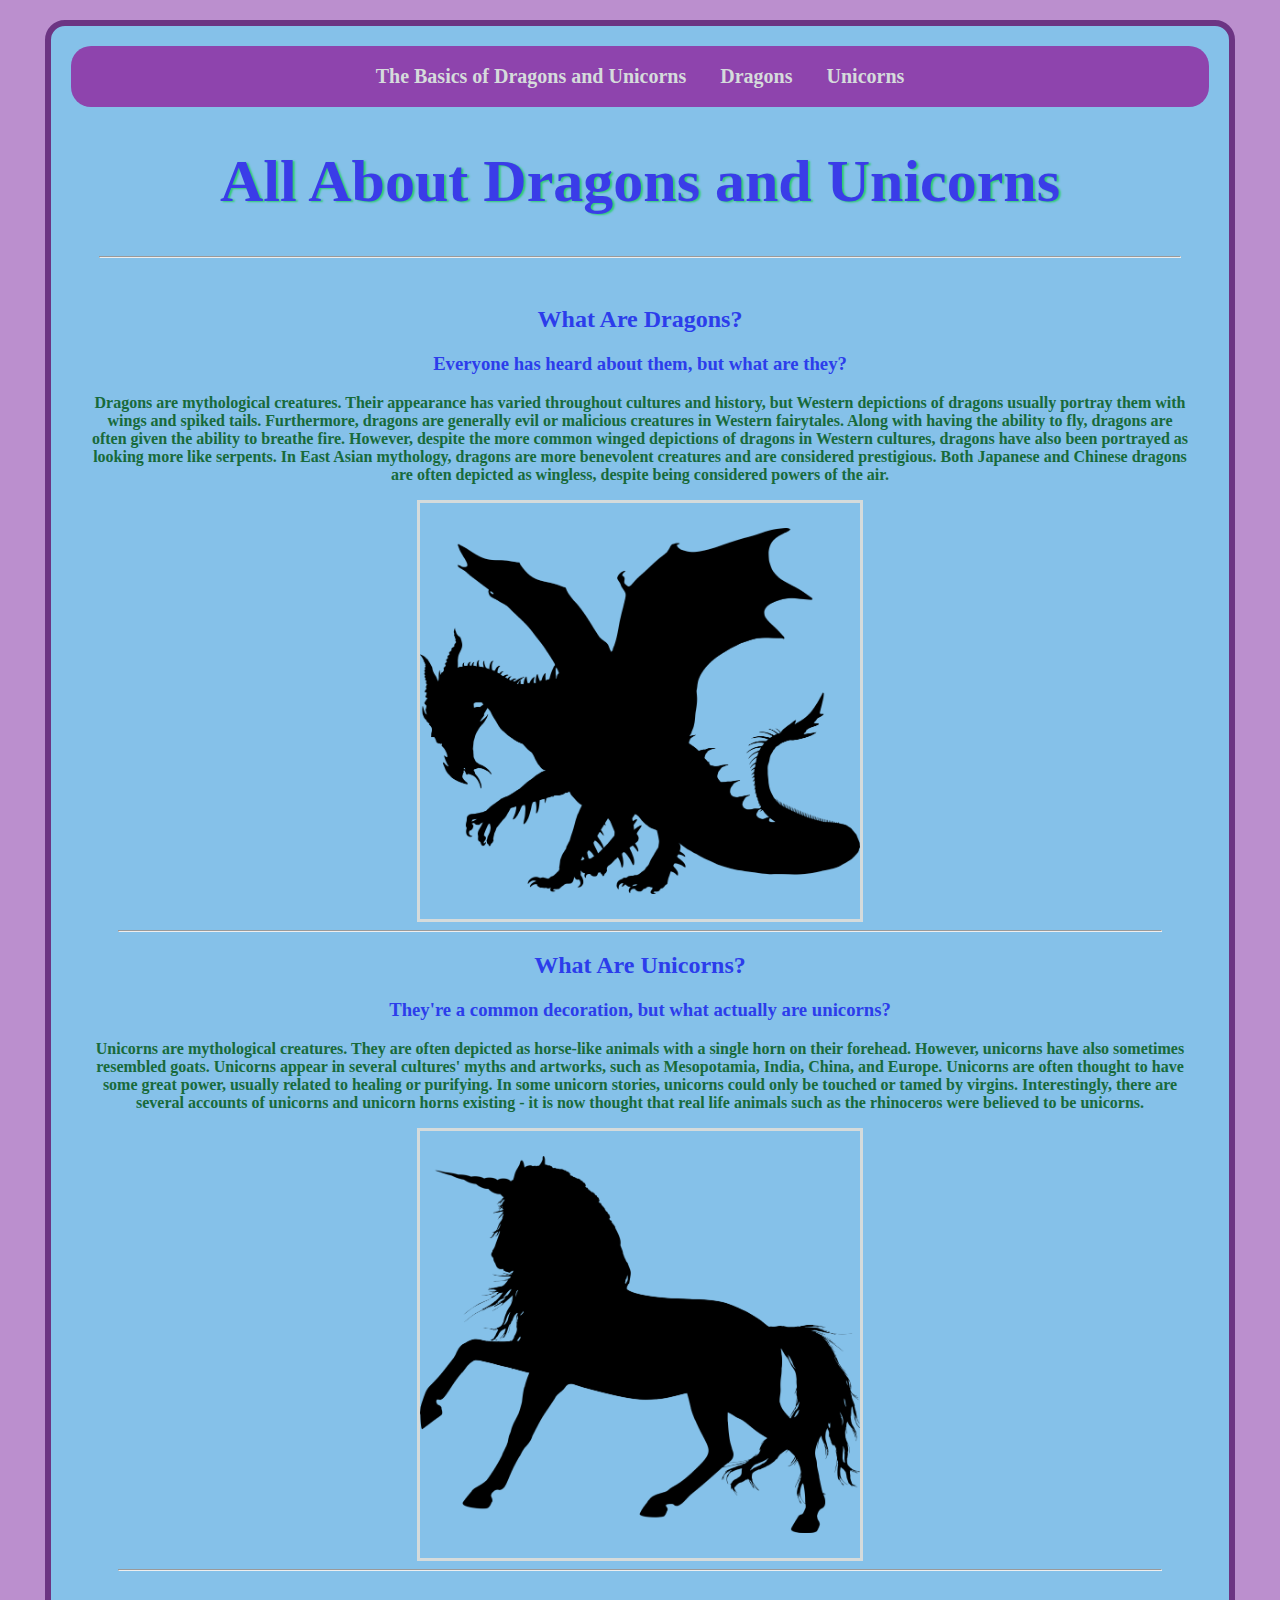
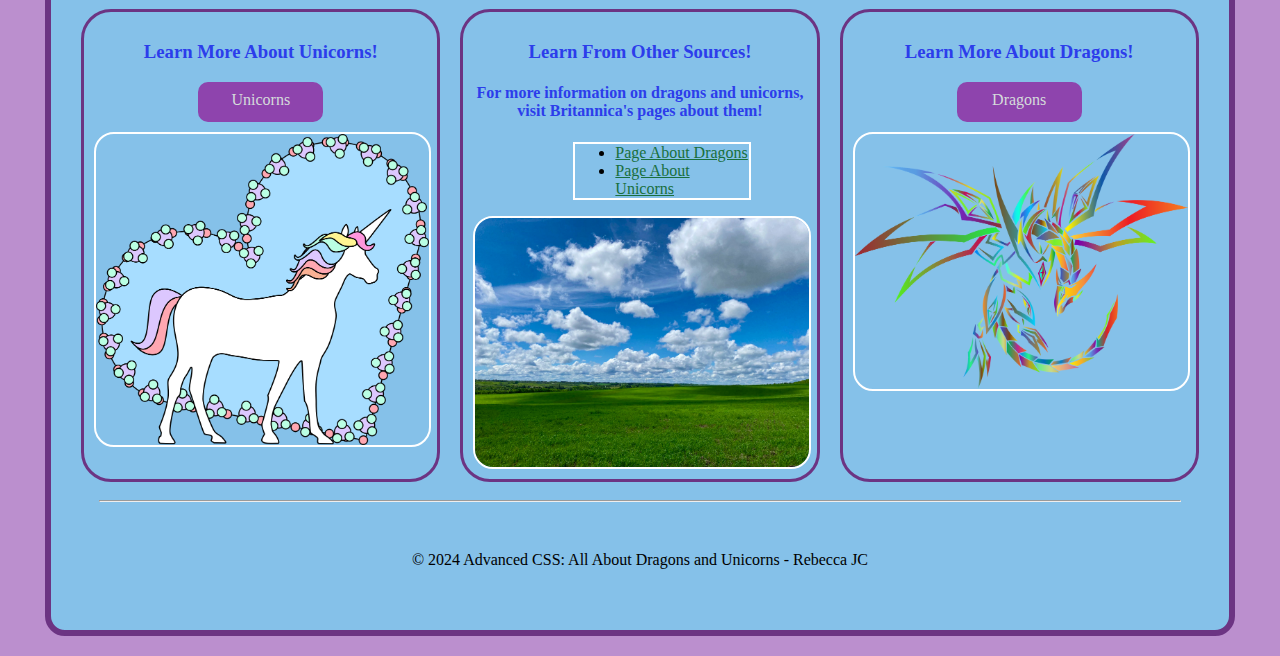
<file: adv_css/index.html>
<!DOCTYPE html>
<html lang="en">
<head>
    <meta charset="UTF-8">
    <meta name="viewport" content="width=device-width, initial-scale=1.0">
    <title>All About Dragons and Unicorns</title>
    <link rel="stylesheet" href="css/styles.css">
</head>
<body>
    <div id="container">
        <nav>
            <ul>
                <li><a href="index.html">The Basics of Dragons and Unicorns</a></li>
                <li><a href="about.html">Dragons</a></li>
                <li><a href="xpacs.html">Unicorns</a></li>
            </ul>
            </nav>
        <header>
            <h1>All About Dragons and Unicorns</h1>
        </header>
        <hr>
       
        <main>
            <h2>What Are Dragons?</h2>
            <h3>Everyone has heard about them, but what are they?</h3>
            <p>Dragons are mythological creatures.  Their appearance has varied throughout cultures and history, but Western depictions of dragons usually portray them with wings
                and spiked tails.  Furthermore, dragons are generally evil or malicious creatures in Western fairytales.  Along with having the ability to fly, dragons are often given
                the ability to breathe fire.  However, despite the more common winged depictions of dragons in Western cultures, dragons have also been portrayed as looking more 
                like serpents.  In East Asian mythology, dragons are more benevolent creatures and are considered prestigious.  Both Japanese and Chinese dragons are often depicted 
                as wingless, despite being considered powers of the air.

            </p>
            <img src="images/dragon_2.png" alt="Dragon2">
            <hr>
            <h2>What Are Unicorns?</h2>
            <h3>They're a common decoration, but what actually are unicorns?</h3>
            <p>Unicorns are mythological creatures.  They are often depicted as horse-like animals with a single horn on their forehead.  However, unicorns have also sometimes
                resembled goats.  Unicorns appear in several cultures' myths and artworks, such as Mesopotamia, India, China, and Europe.  Unicorns are often thought to have some
                great power, usually related to healing or purifying.  In some unicorn stories, unicorns could only be touched or tamed by virgins.  Interestingly, there are several 
                accounts of unicorns and unicorn horns existing - it is now thought that real life animals such as the rhinoceros were believed to be unicorns.
            </p>
            <img src="images/unicorn_8.png" alt="Unicorn8">
            <hr>
        
        </main>
        <div id="lower">

        <div class="col">
            <h3>Learn More About Unicorns!</h3>
            <a class="button" href="xpacs.html">Unicorns</a>
            <img src="images/unicorn_5.png" alt="Unicorn5">
        </div>
        <div class="col">
            <h3>Learn From Other Sources!</h3>
            <h4>For more information on dragons and unicorns, visit Britannica's pages about them!</h4>
            <ul>
                <li><a href="https://www.britannica.com/topic/dragon-mythological-creature" target="_blank">Page About Dragons</a></li>
                <li><a href="https://www.britannica.com/topic/unicorn" target="_blank">Page About Unicorns</a></li>
            </ul>
            <img src="images/nature_1.jpg" alt="Land and Sky">
        </div>
        <div class="col">
            <h3>Learn More About Dragons!</h3>
            <a class="button" href="about.html">Dragons</a>
            <img src="images/dragon_1.png" alt="Dragon1">
        </div>
        </div>
        <hr>
        <footer><p>&copy; 2024 Advanced CSS: All About Dragons and Unicorns - Rebecca JC</p></footer>
    </div>
    
</body>
</html>
</file>
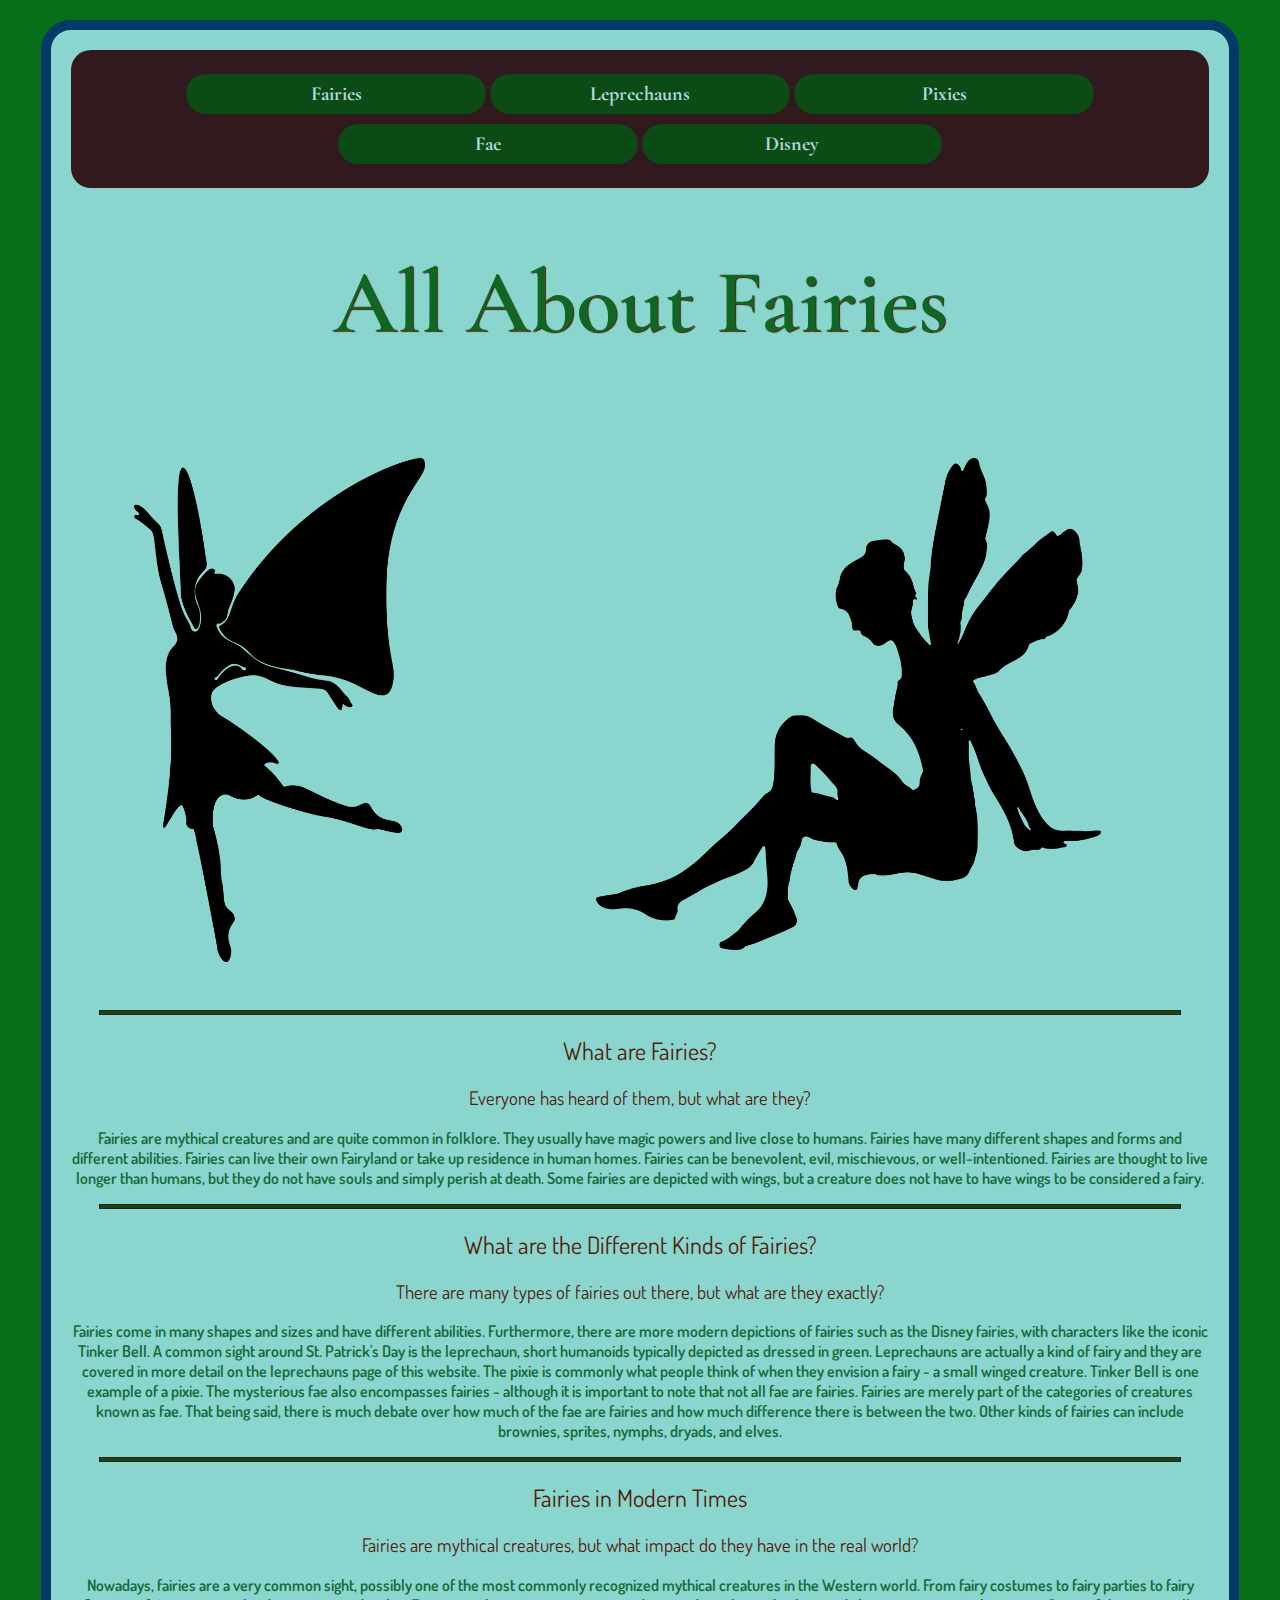
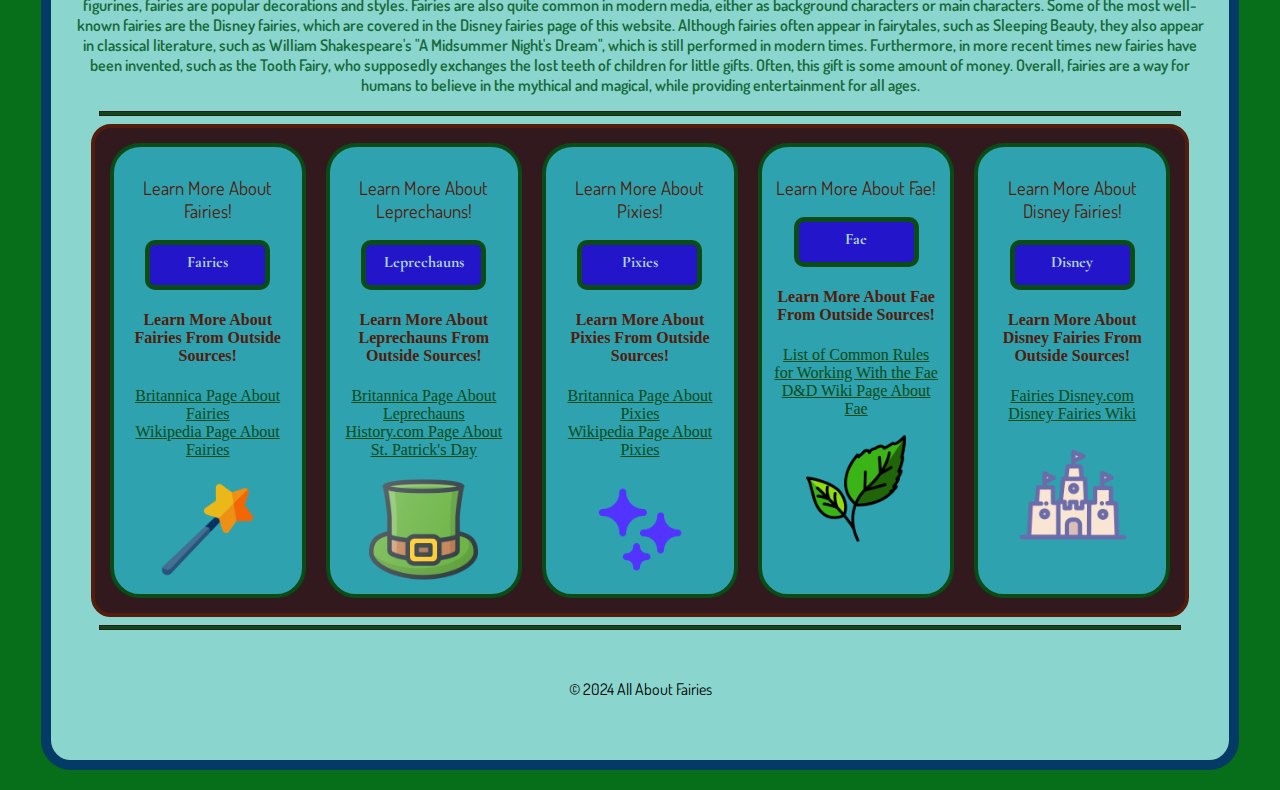
<file: final_project/index.html>
<!DOCTYPE html>
<html lang="en">
<head>
    <meta charset="UTF-8">
    <meta name="viewport" content="width=device-width, initial-scale=1.0">
    <title>All About Fairies</title>
    <link rel="preconnect" href="https://fonts.googleapis.com">
    <link rel="preconnect" href="https://fonts.gstatic.com" crossorigin>
    <link href="https://fonts.googleapis.com/css2?family=Cormorant+Garamond:ital,wght@0,300;0,400;0,500;0,600;0,700;1,300;1,400;1,500;1,600;1,700&family=Dosis:wght@600&display=swap" rel="stylesheet">
    <link rel="preconnect" href="https://fonts.googleapis.com">
    <link rel="preconnect" href="https://fonts.gstatic.com" crossorigin>
    <link href="https://fonts.googleapis.com/css2?family=Dosis:wght@200..800&display=swap" rel="stylesheet">
    <link rel="preconnect" href="https://fonts.googleapis.com">
    <link rel="preconnect" href="https://fonts.gstatic.com" crossorigin>
    <link href="https://fonts.googleapis.com/css2?family=Cormorant+Garamond:ital,wght@0,300;0,400;0,500;0,600;0,700;1,300;1,400;1,500;1,600;1,700&family=Dosis:wght@600&family=Slabo+27px&display=swap" rel="stylesheet">
    <link rel="stylesheet" href="css/styles.css">
    <link rel="icon" type="image/png" href="images/favicon.png">
</head>
<body>
    <div id="container">
        <nav>
            <ul>
                <li><a href="index.html">Fairies</a></li>
                <li><a href="leprechauns.html">Leprechauns</a></li>
                <li><a href="pixies.html">Pixies</a></li>
                <li><a href="fae.html">Fae</a></li>
                <li><a href="disney.html">Disney</a></li>
            </ul>
        </nav>
        <header>
            <h1>All About Fairies</h1>
        </header>
        <main>
            <div id="fairy">
                <div class="fairies">
                    <img src="images/fairy2.png" alt="Fairy2">
                </div>
                <div class="fairies">
                    <img src="images/fairy1.png" alt="Fairy1">
                </div>
            </div>
            <hr>
            <h2>What are Fairies?</h2>
            <h3>Everyone has heard of them, but what are they?</h3>
            <p>Fairies are mythical creatures and are quite common in folklore.  They usually have magic powers and live close to humans.  Fairies have many different shapes and forms
                and different abilities.  Fairies can live their own Fairyland or take up residence in human homes.  Fairies can be benevolent, evil, mischievous, or well-intentioned.
                Fairies are thought to live longer than humans, but they do not have souls and simply perish at death.  Some fairies are depicted with wings, but a creature does not have
                to have wings to be considered a fairy.
            </p>
            <hr>
            <h2>What are the Different Kinds of Fairies?</h2>
            <h3>There are many types of fairies out there, but what are they exactly?</h3>
            <p>Fairies come in many shapes and sizes and have different abilities.  Furthermore, there are more modern depictions of fairies such as the Disney fairies, with characters
                like the iconic Tinker Bell.  A common sight around St. Patrick's Day is the leprechaun, short humanoids typically depicted as dressed in green.  Leprechauns are
                actually a kind of fairy and they are covered in more detail on the leprechauns page of this website.  The pixie is commonly what people think of when they envision
                a fairy - a small winged creature.  Tinker Bell is one example of a pixie.  The mysterious fae also encompasses fairies - although it is important to note that not
                all fae are fairies.  Fairies are merely part of the categories of creatures known as fae.  That being said, there is much debate over how much of the fae are fairies
                and how much difference there is between the two.  Other kinds of fairies can include brownies, sprites, nymphs, dryads, and elves. 
            </p>
            <hr>
            <h2>Fairies in Modern Times</h2>
            <h3>Fairies are mythical creatures, but what impact do they have in the real world?</h3>
            <p>Nowadays, fairies are a very common sight, possibly one of the most commonly recognized mythical creatures in the Western world.  From fairy costumes to fairy parties
                to fairy figurines, fairies are popular decorations and styles.  Fairies are also quite common in modern media, either as background characters or main characters.
                Some of the most well-known fairies are the Disney fairies, which are covered in the Disney fairies page of this website.  Although fairies often appear in fairytales,
                such as Sleeping Beauty, they also appear in classical literature, such as William Shakespeare's "A Midsummer Night's Dream", which is still performed in modern times.  
                Furthermore, in more recent times new fairies have been invented, such as the Tooth Fairy, who supposedly exchanges the lost teeth of children for little gifts.  Often,
                this gift is some amount of money.  Overall, fairies are a way for humans to believe in the mythical and magical, while providing entertainment for all ages.
            </p>
            <hr>

        </main>
        <div id="lower">
            <div class="col">
                <h3>Learn More About Fairies!</h3>
                <a class="button" href="index.html">Fairies</a>
                <h4>Learn More About Fairies From Outside Sources!</h4>
                <ul>
                    <li><a href="https://www.britannica.com/art/fairy" target="_blank">Britannica Page About Fairies</a></li>
                    <li><a href="https://en.wikipedia.org/wiki/Fairy#:~:text=A%20fairy%20(also%20fay%2C%20fae,often%20with%20metaphysical%2C%20supernatural%2C%20or" target="_blank">Wikipedia Page About Fairies</a></li>
                </ul>
                <img src="images/wand1.png" alt="Wand1">
            </div>
            <div class="col">
                <h3>Learn More About Leprechauns!</h3>
                <a class="button" href="leprechauns.html">Leprechauns</a>
                <h4>Learn More About Leprechauns From Outside Sources!</h4>
                <ul>
                    <li><a href="https://www.britannica.com/art/leprechaun" target="_blank">Britannica Page About Leprechauns</a></li>
                    <li><a href="https://www.history.com/topics/st-patricks-day/st-patricks-day-symbols-and-traditions" target="_blank">History.com Page About St. Patrick's Day</a></li>
                </ul>
                <img src="images/hat1.png" alt="Hat1">
            </div>
            <div class="col"> 
                <h3>Learn More About Pixies!</h3>
                <a class="button" href="pixies.html">Pixies</a>
                <h4>Learn More About Pixies From Outside Sources!</h4>
                <ul>
                    <li><a href="https://www.britannica.com/topic/pixie" target="_blank">Britannica Page About Pixies</a></li>
                    <li><a href="https://en.wikipedia.org/wiki/Pixie" target="_blank">Wikipedia Page About Pixies</a></li>
                </ul>
                <img src="images/sparkles1.png" alt="Sparkles1">
            </div>
            <div class="col">
                <h3>Learn More About Fae!</h3>
                <a class="button" href="fae.html">Fae</a>
                <h4>Learn More About Fae From Outside Sources!</h4>
                <ul>
                    <li><a href="https://forum.spells8.com/t/working-with-the-fae/14797" target="_blank">List of Common Rules for Working With the Fae</a></li>
                    <li><a href="https://forgottenrealms.fandom.com/wiki/Fey" target="_blank">D&D Wiki Page About Fae</a></li>
                </ul>
                <img src="images/leaf1.png" alt="Leaf1">
            </div>
            <div class="col">
                <h3>Learn More About Disney Fairies!</h3>
                <a class="button" href="disney.html">Disney</a>
                <h4>Learn More About Disney Fairies From Outside Sources!</h4>
                <ul>
                    <li><a href="https://fairies.disney.com/" target="_blank">Fairies Disney.com</a></li>
                    <li><a href="https://disneyfairies.fandom.com/wiki/Disney_Fairies_Wiki" target="_blank">Disney Fairies Wiki</a></li>
                </ul>
                <img src="images/castle1.png" alt="Castle1">
            </div>
        </div>
        <hr>
        <footer><p>&copy; 2024 All About Fairies</p></footer>
    </div> 
    
</body>
</html>
</file>
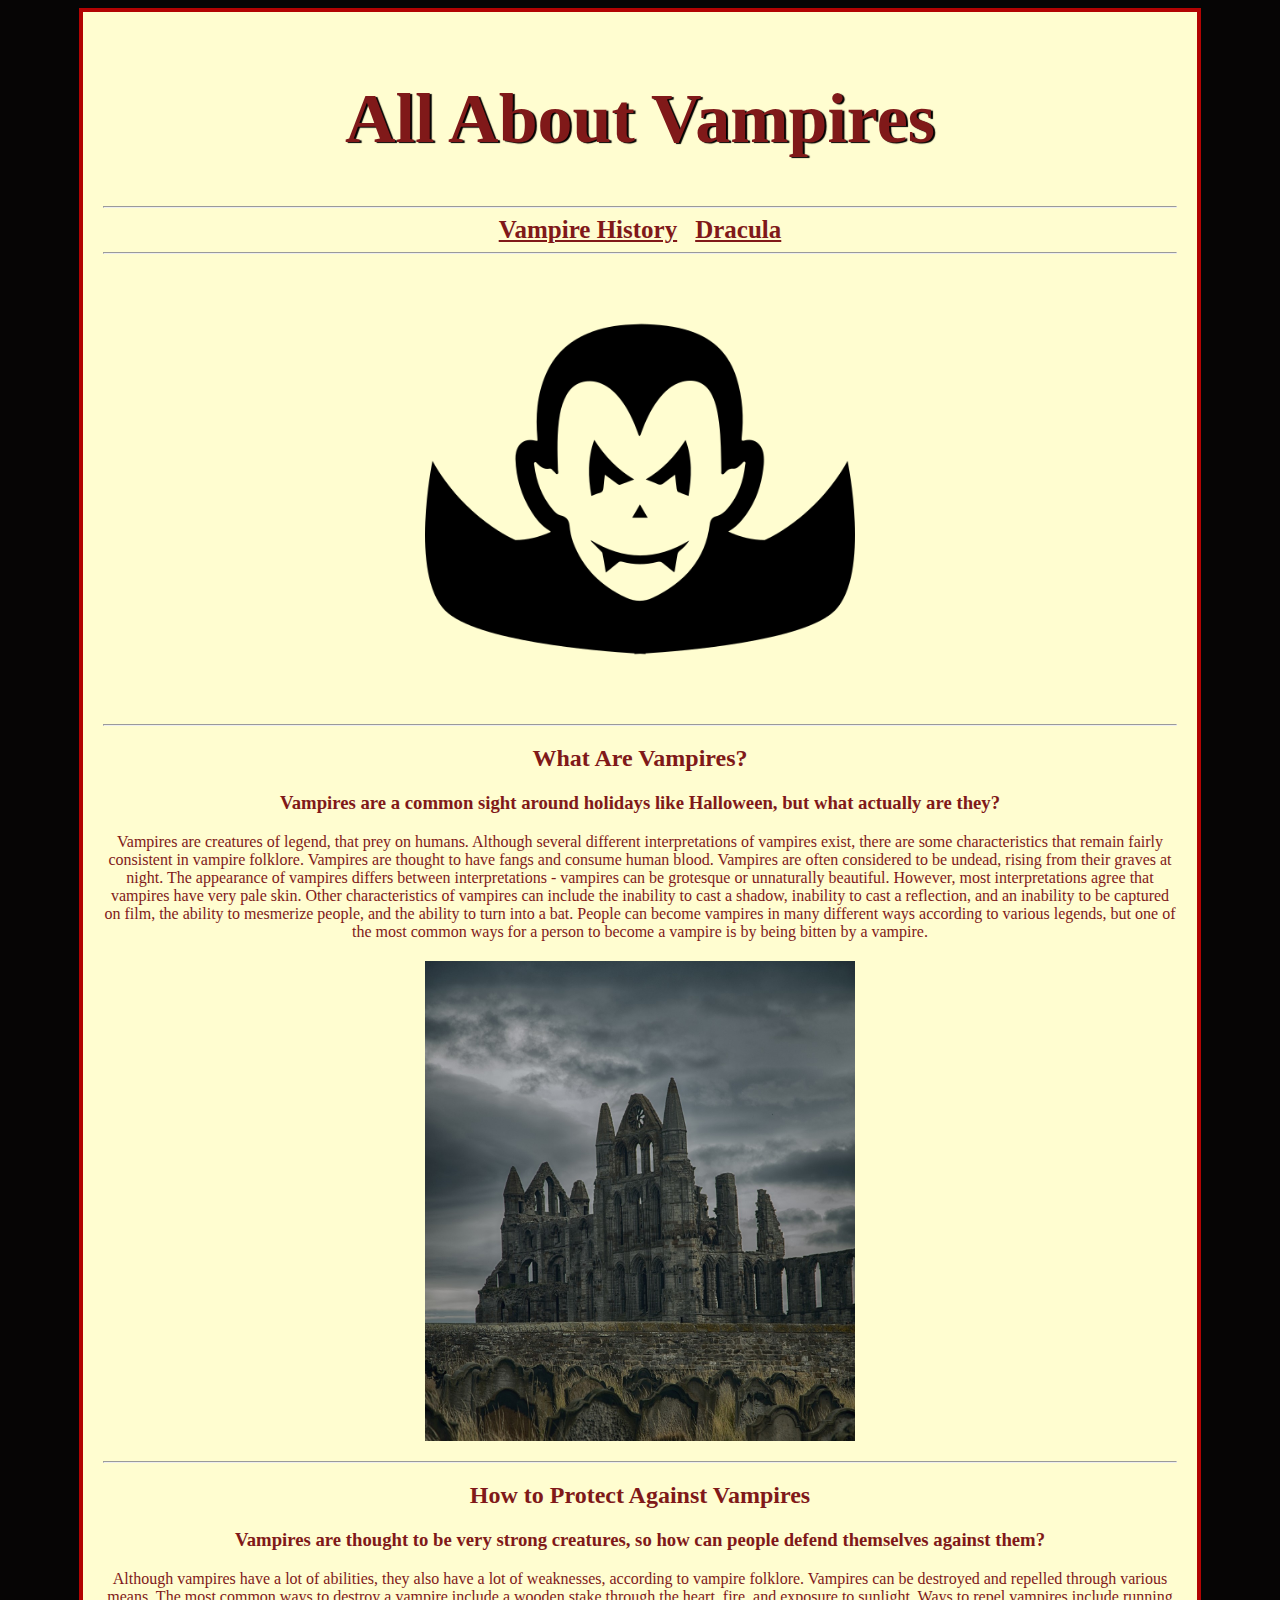
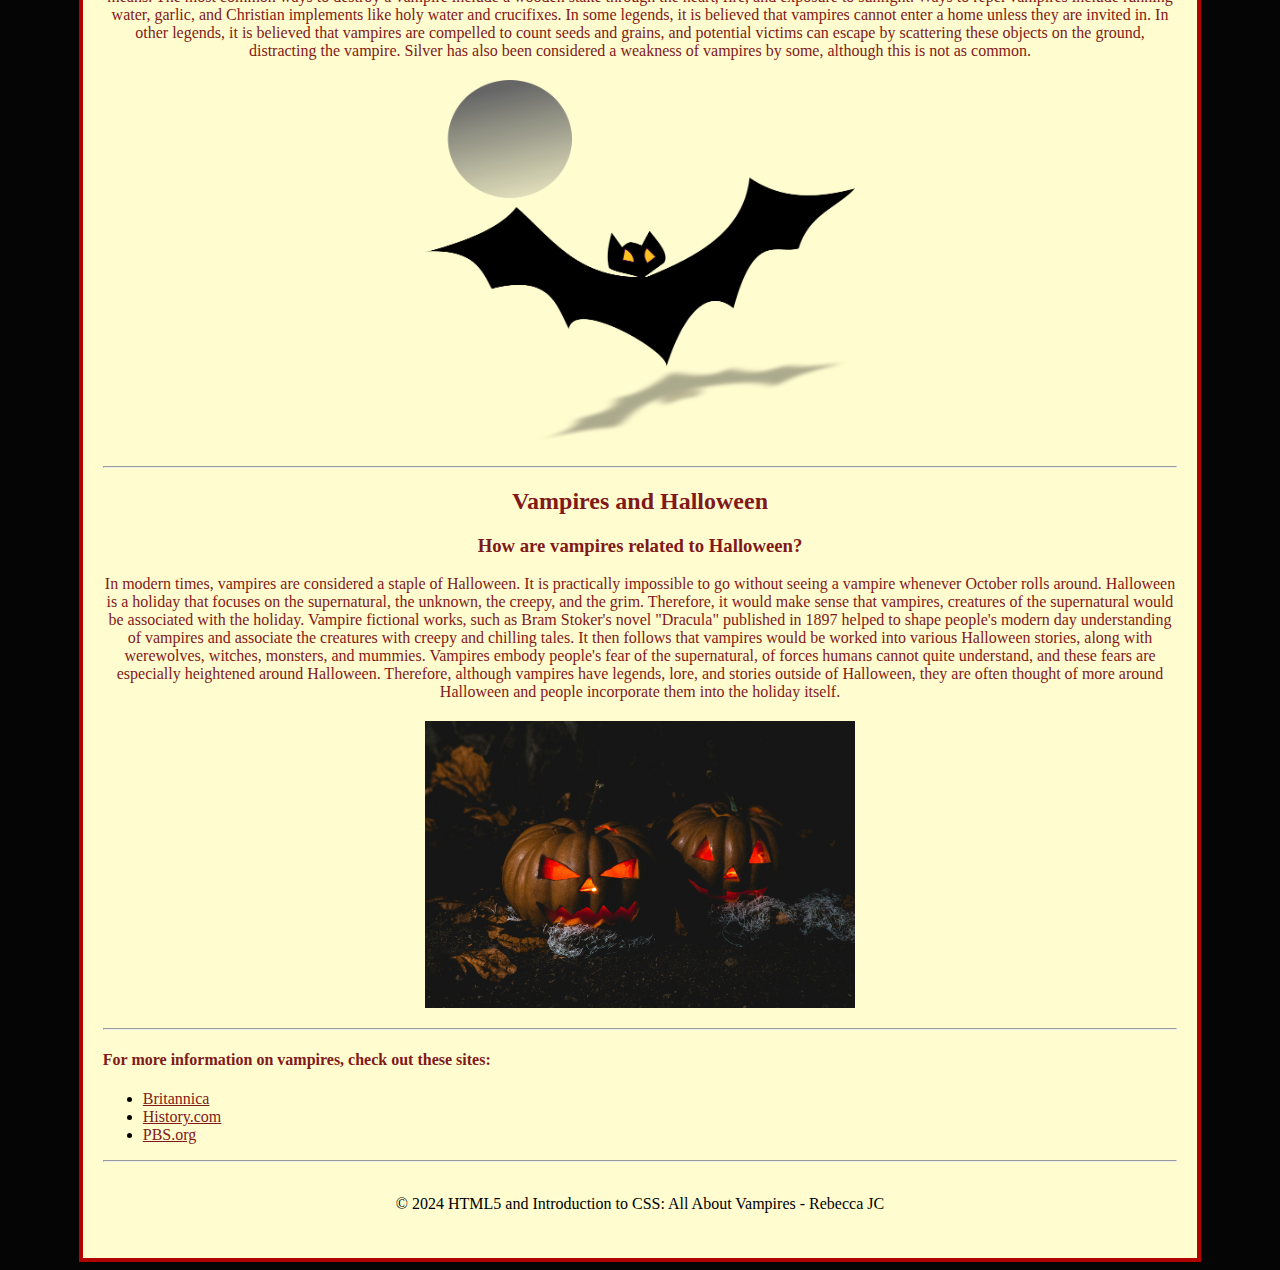
<file: html5_intro_css/index.html>
<!DOCTYPE html>
<html lang="en">
<head>
    <meta charset="UTF-8">
    <meta name="viewport" content="width=device-width, initial-scale=1.0">
    <title>All About Vampires</title>
    <link rel="stylesheet" href="css/styles.css">
</head>
<body>
    <div id="container">
        <header>
            <h1>All About Vampires</h1>
        </header>
        <hr>
        <nav>
            <a href="index.html">Vampire History</a>
            <a href="about.html">Dracula</a>
        </nav>
        <hr>
        <main>
            <img src="images/vampire1.png" alt="Vampire">
            <hr>
            <h2>What Are Vampires?</h2>
            <h3>Vampires are a common sight around holidays like Halloween, but what actually are they?</h3>
            <p>Vampires are creatures of legend, that prey on humans.  Although several different interpretations of vampires exist, there are some characteristics that remain fairly
                consistent in vampire folklore.  Vampires are thought to have fangs and consume human blood.  Vampires are often considered to be undead, rising from their graves at
                night.  The appearance of vampires differs between interpretations - vampires can be grotesque or unnaturally beautiful.  However, most interpretations agree that vampires
                have very pale skin.  Other characteristics of vampires can include the inability to cast a shadow, inability to cast a reflection, and an inability to be captured on film,
                the ability to mesmerize people, and the ability to turn into a bat.  People can become vampires in many different ways according to various legends, but one of the 
                most common ways for a person to become a vampire is by being bitten by a vampire.
            </p>
            <img src="images/vampire_castle_crop.jpg" alt="Vampire Castle">
            <hr>
            <h2>How to Protect Against Vampires </h2>
            <h3>Vampires are thought to be very strong creatures, so how can people defend themselves against them?</h3>
            <p>Although vampires have a lot of abilities, they also have a lot of weaknesses, according to vampire folklore.  Vampires can be destroyed and repelled through various means.
                The most common ways to destroy a vampire include a wooden stake through the heart, fire, and exposure to sunlight.  Ways to repel vampires include running water, garlic,
                and Christian implements like holy water and crucifixes.  In some legends, it is believed that vampires cannot enter a home unless they are invited in.  In other legends, it is
                believed that vampires are compelled to count seeds and grains, and potential victims can escape by scattering these objects on the ground, distracting the vampire.  Silver has
                also been considered a weakness of vampires by some, although this is not as common.
            </p>
            <img src="images/bat2.png" alt="Bat">
            <hr>
            <h2>Vampires and Halloween</h2>
            <h3>How are vampires related to Halloween?</h3>
            <p>In modern times, vampires are considered a staple of Halloween.  It is practically impossible to go without seeing a vampire whenever October rolls around.  Halloween  is
                a holiday that focuses on the supernatural, the unknown, the creepy, and the grim.  Therefore, it would make sense that vampires, creatures of the supernatural would be
                associated with the holiday.  Vampire fictional works, such as Bram Stoker's novel "Dracula" published in 1897 helped to shape people's modern day understanding of vampires
                and associate the creatures with creepy and chilling tales.  It then follows that vampires would be worked into various Halloween stories, along with werewolves, witches,
                monsters, and mummies.  Vampires embody people's fear of the supernatural, of forces humans cannot quite understand, and these fears are especially heightened around Halloween.
                Therefore, although vampires have legends, lore, and stories outside of Halloween, they are often thought of more around Halloween and people incorporate them into the holiday
                itself. 
            </p>
            <img src="images/jack_o_lantern.jpg" alt="Jack'O'Lantern">
            <hr>
            <h4>For more information on vampires, check out these sites:</h4>
            <ul>
                <li><a href="https://www.britannica.com/topic/vampire" target="_blank">Britannica</a></li>
                <li><a href="https://www.history.com/topics/folklore/vampire-history" target="_blank">History.com</a></li>
                <li><a href="https://www.pbs.org/newshour/science/how-vampire-lore-emerged-from-shadowy-medical-mysteries" target="_blank">PBS.org</a></li>
            </ul>
            <hr>
        
        </main>
        <footer> &copy; 2024 HTML5 and Introduction to CSS: All About Vampires - Rebecca JC</footer>
    </div>
    
</body>
</html>
</file>
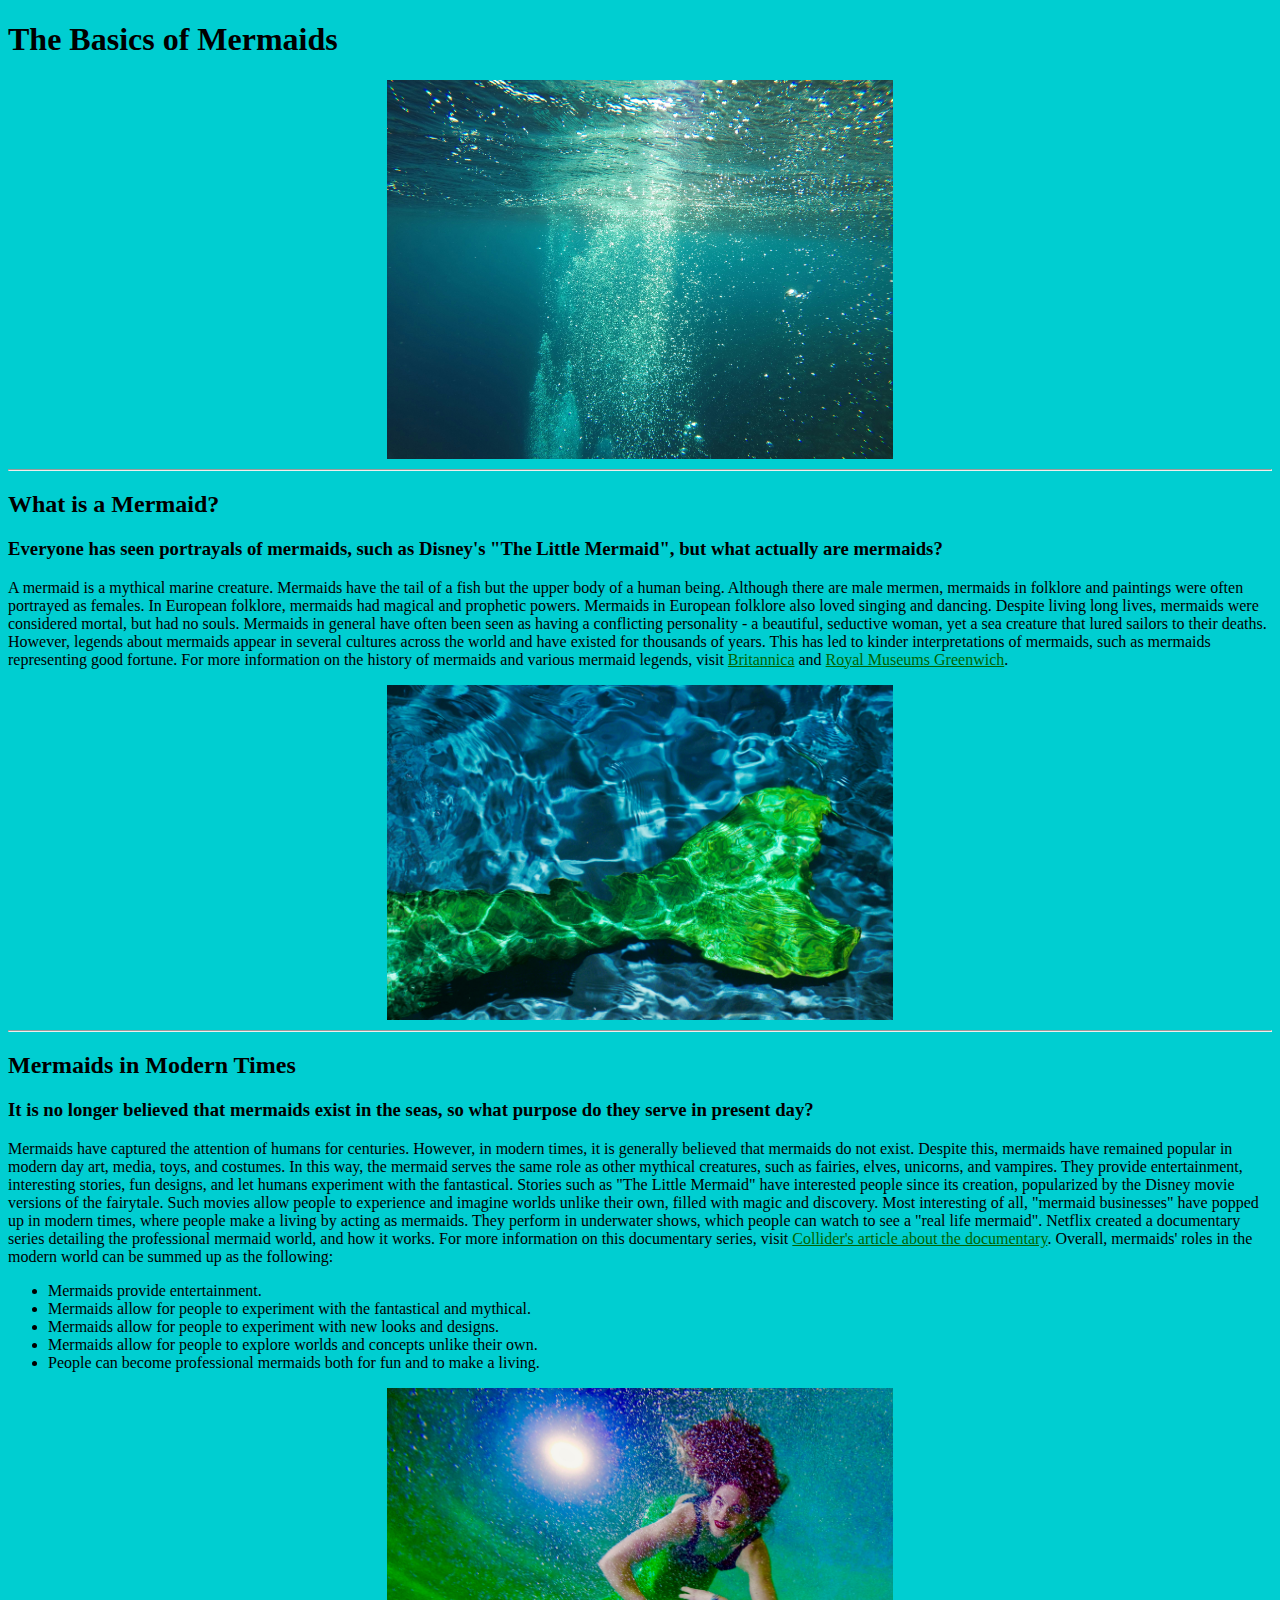
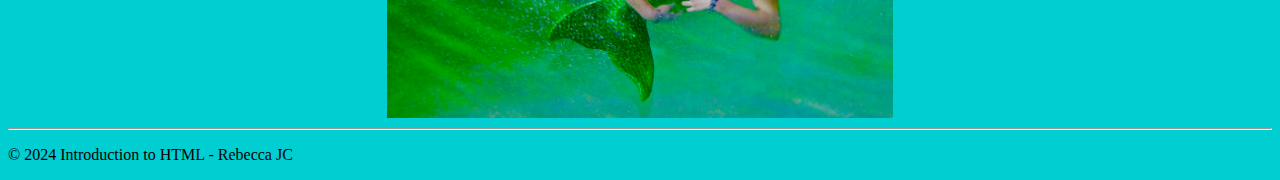
<file: intro_to_html/index.html>
<!DOCTYPE html>
<html lang="en">

<head>
    <meta charset="utf-8">
    <title>All About Mermaids</title>
    <style>
        body {
            background-color: darkturquoise;
        }

        img {
            display: block;
            margin: 10px auto;
            width: 40%;
        }

        a {
            color:darkgreen
        }
    </style>
</head>

<body>
    <h1>The Basics of Mermaids</h1>
<img src="images/water_1.jpg" alt="Water">
    <hr>
    <h2>What is a Mermaid?</h2>
    <h3>Everyone has seen portrayals of mermaids, such as Disney's "The Little Mermaid", but what actually are mermaids?</h3>
    <p>A mermaid is a mythical marine creature.  Mermaids have the tail of a fish but the upper body of a human being.  Although there are male mermen, 
       mermaids in folklore and paintings were often portrayed as females.  In European folklore, mermaids had magical and prophetic powers.  Mermaids in
       European folklore also loved singing and dancing.  Despite living long lives, mermaids were considered mortal, but had no souls.  Mermaids in general have often been seen as 
       having a conflicting personality - a beautiful, seductive woman, yet a sea creature that lured sailors to their deaths.  However, legends about mermaids appear in several cultures
       across the world and have existed for thousands of years.  This has led to kinder interpretations of mermaids, such as mermaids representing good fortune.  For more information on the
       history of mermaids and various mermaid legends, visit <a href="https://www.britannica.com/topic/mermaid" target="_blank">Britannica</a> and 
    <a href="https://www.rmg.co.uk/stories/topics/what-mermaid" target="_blank">Royal Museums Greenwich</a>.</p>

<img src="images/mermaid_3.jpg" alt="Mermaid Tail">

    <hr>


    <h2>Mermaids in Modern Times</h2>
    <h3>It is no longer believed that mermaids exist in the seas, so what purpose do they serve in present day?</h3>
    <p>Mermaids have captured the attention of humans for centuries.  However, in modern times, it is generally believed that mermaids do not exist.  Despite this, mermaids have
       remained popular in modern day art, media, toys, and costumes.  In this way, the mermaid serves the same role as other mythical creatures, such as fairies, elves, unicorns, and
       vampires.  They provide entertainment, interesting stories, fun designs, and let humans experiment with the fantastical.  Stories such as "The Little Mermaid" have interested
       people since its creation, popularized by the Disney movie versions of the fairytale.  Such movies allow people to experience and imagine worlds unlike their own, filled with 
       magic and discovery.  Most interesting of all, "mermaid businesses" have popped up in modern times, where people make a living by acting as mermaids.  They perform in
       underwater shows, which people can watch to see a "real life mermaid".  Netflix created a documentary series detailing the professional mermaid world, and how it works.  For
       more information on this documentary series, visit <a href="https://collider.com/merpeople-netflix-professional-mermaid/" target="_blank">Collider's article about the 
       documentary</a>.  Overall, mermaids' roles in the modern world can be summed up as the following:</p>
    <ul>
        <li>Mermaids provide entertainment.</li>
        <li>Mermaids allow for people to experiment with the fantastical and mythical.</li>
        <li>Mermaids allow for people to experiment with new looks and designs.</li>
        <li>Mermaids allow for people to explore worlds and concepts unlike their own.</li>
        <li>People can become professional mermaids both for fun and to make a living.</li>
    </ul>
<img src="images/mermaid_2.jpg" alt="Mermaid">
    <hr>
    <p>&copy; 2024 Introduction to HTML - Rebecca JC</p>
</body>

</html>
</file>
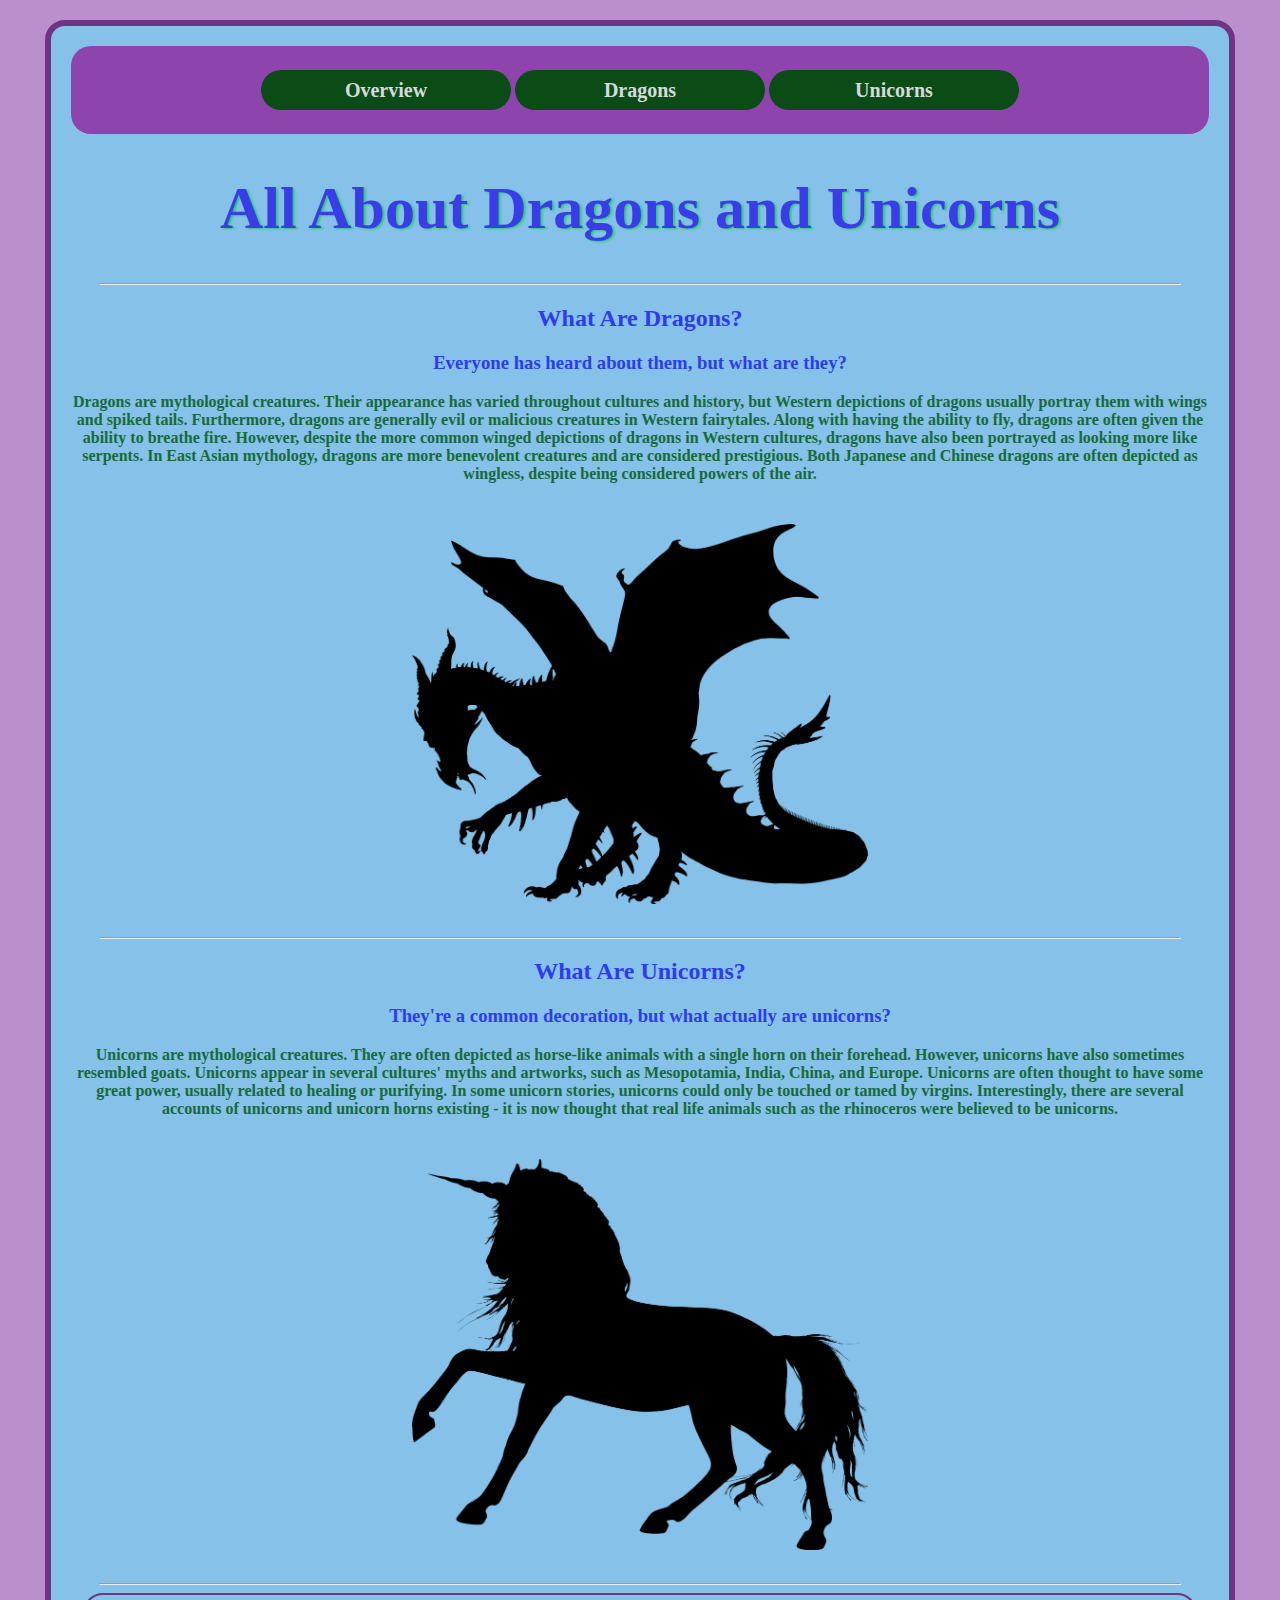
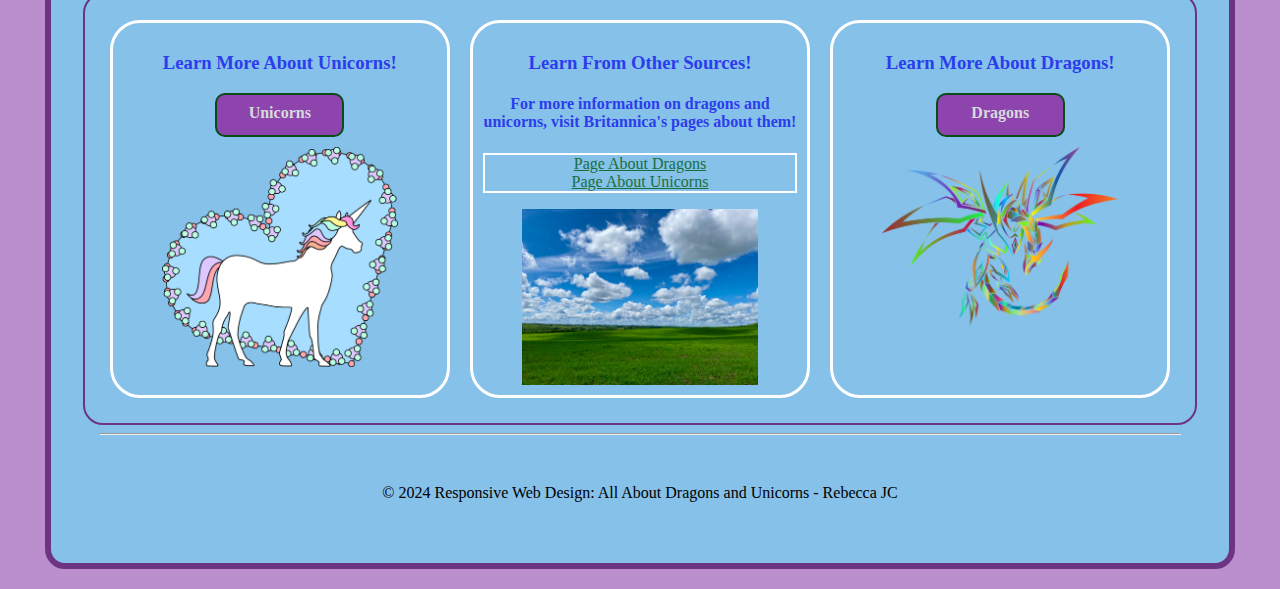
<file: responsive/index.html>
<!DOCTYPE html>
<html lang="en">
<head>
    <meta charset="UTF-8">
    <meta name="viewport" content="width=device-width, initial-scale=1.0">
    <title>All About Dragons and Unicorns</title>
    <link rel="stylesheet" href="css/styles.css">
</head>
<body>
    <div id="container">
        <nav>
            <ul>
                <li><a href="index.html">Overview</a></li>
                <li><a href="about.html">Dragons</a></li>
                <li><a href="xpacs.html">Unicorns</a></li>
            </ul>
            </nav>
        <header>
            <h1>All About Dragons and Unicorns</h1>
        </header>
        <hr>
       
        <main>
            <h2>What Are Dragons?</h2>
            <h3>Everyone has heard about them, but what are they?</h3>
            <p>Dragons are mythological creatures.  Their appearance has varied throughout cultures and history, but Western depictions of dragons usually portray them with wings
                and spiked tails.  Furthermore, dragons are generally evil or malicious creatures in Western fairytales.  Along with having the ability to fly, dragons are often given
                the ability to breathe fire.  However, despite the more common winged depictions of dragons in Western cultures, dragons have also been portrayed as looking more 
                like serpents.  In East Asian mythology, dragons are more benevolent creatures and are considered prestigious.  Both Japanese and Chinese dragons are often depicted 
                as wingless, despite being considered powers of the air.

            </p>
            <img src="images/dragon_2.png" alt="Dragon2">
            <hr>
            <h2>What Are Unicorns?</h2>
            <h3>They're a common decoration, but what actually are unicorns?</h3>
            <p>Unicorns are mythological creatures.  They are often depicted as horse-like animals with a single horn on their forehead.  However, unicorns have also sometimes
                resembled goats.  Unicorns appear in several cultures' myths and artworks, such as Mesopotamia, India, China, and Europe.  Unicorns are often thought to have some
                great power, usually related to healing or purifying.  In some unicorn stories, unicorns could only be touched or tamed by virgins.  Interestingly, there are several 
                accounts of unicorns and unicorn horns existing - it is now thought that real life animals such as the rhinoceros were believed to be unicorns.
            </p>
            <img src="images/unicorn_8.png" alt="Unicorn8">
            <hr>
        
        </main>
        <div id="lower">

        <div class="col">
            <h3>Learn More About Unicorns!</h3>
            <a class="button" href="xpacs.html">Unicorns</a>
            <img src="images/unicorn_5.png" alt="Unicorn5">
        </div>
        <div class="col">
            <h3>Learn From Other Sources!</h3>
            <h4>For more information on dragons and unicorns, visit Britannica's pages about them!</h4>
            <ul>
                <li><a href="https://www.britannica.com/topic/dragon-mythological-creature" target="_blank">Page About Dragons</a></li>
                <li><a href="https://www.britannica.com/topic/unicorn" target="_blank">Page About Unicorns</a></li>
            </ul>
            <img src="images/nature_1.jpg" alt="Land and Sky">
        </div>
        <div class="col">
            <h3>Learn More About Dragons!</h3>
            <a class="button" href="about.html">Dragons</a>
            <img src="images/dragon_1.png" alt="Dragon1">
        </div>
        </div>
        <hr>
        <footer><p>&copy; 2024 Responsive Web Design: All About Dragons and Unicorns - Rebecca JC</p></footer>
    </div>
    
</body>
</html>
</file>
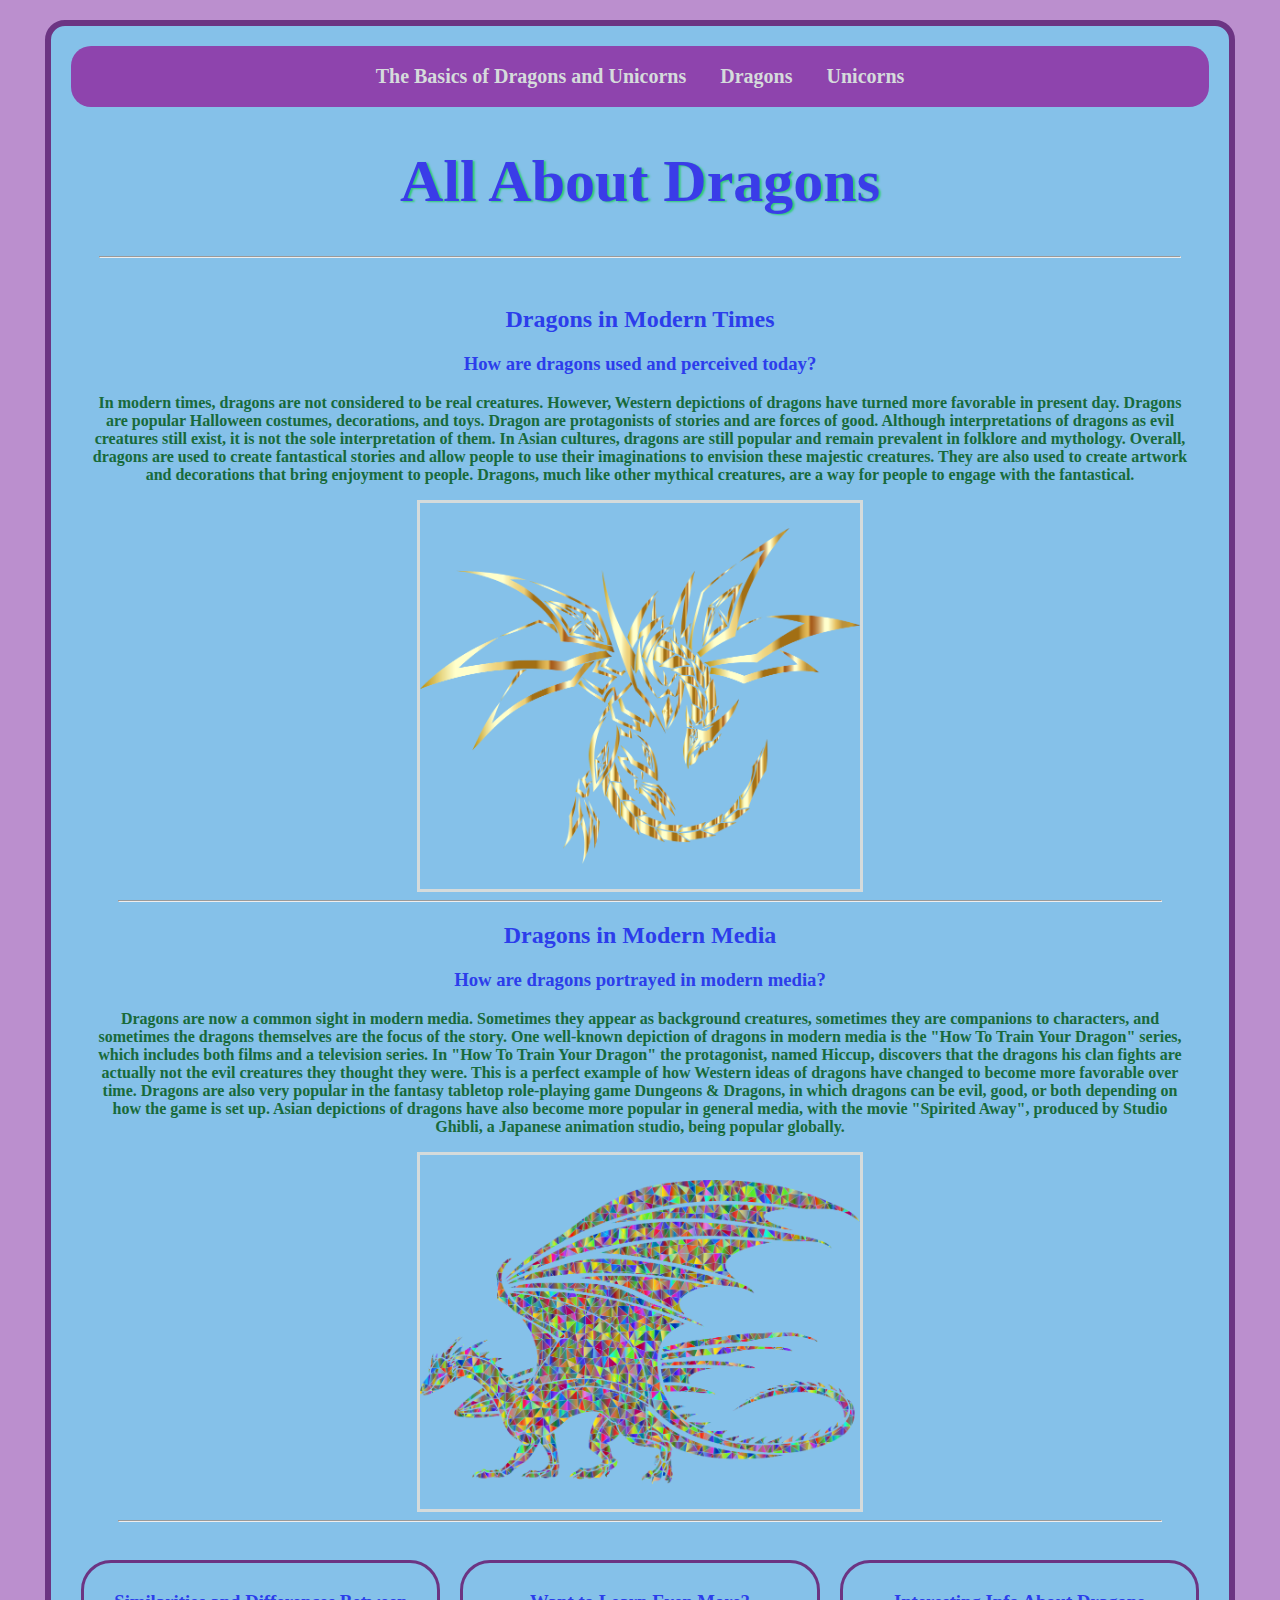
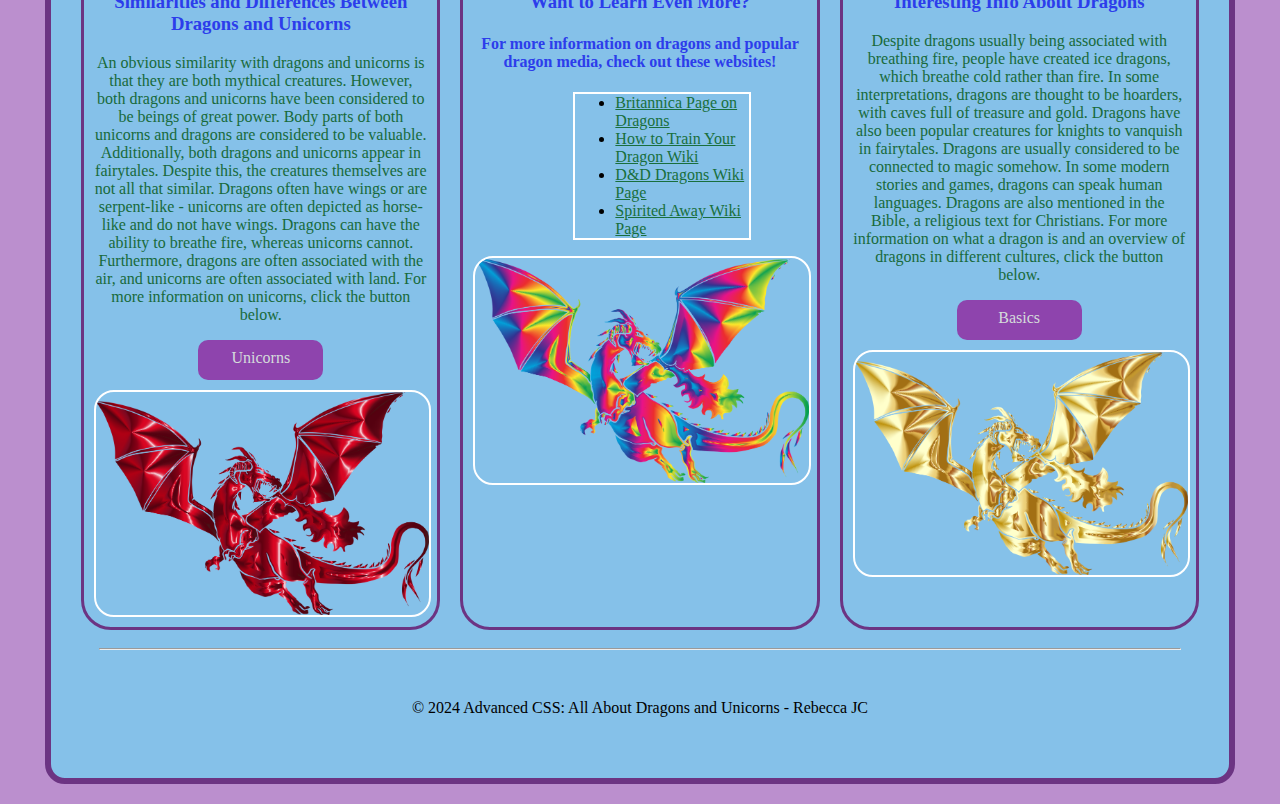
<file: adv_css/about.html>
<!DOCTYPE html>
<html lang="en">
<head>
    <meta charset="UTF-8">
    <meta name="viewport" content="width=device-width, initial-scale=1.0">
    <title>All About Dragons and Unicorns</title>
    <link rel="stylesheet" href="css/styles.css">
</head>
<body>
    <div id="container">
        <nav>
            <ul>
            <li><a href="index.html">The Basics of Dragons and Unicorns</a></li>
            <li><a href="about.html">Dragons</a></li>
            <li><a href="xpacs.html">Unicorns</a></li>
        </ul>
        </nav>
        <header>
            <h1>All About Dragons</h1>
        </header>
        <hr>
    
        <main>
            <h2>Dragons in Modern Times</h2>
            <h3>How are dragons used and perceived today?</h3>
            <p>In modern times, dragons are not considered to be real creatures.  However, Western depictions of dragons have turned more favorable in present day.  Dragons are
                popular Halloween costumes, decorations, and toys.  Dragon are protagonists of stories and are forces of good.  Although interpretations of dragons as evil creatures
                still exist, it is not the sole interpretation of them.  In Asian cultures, dragons are still popular and remain prevalent in folklore and mythology.  Overall, dragons
                are used to create fantastical stories and allow people to use their imaginations to envision these majestic creatures.  They are also used to create artwork and
                decorations that bring enjoyment to people.  Dragons, much like other mythical creatures, are a way for people to engage with the fantastical. 
            </p>
            <img src="images/dragon_4.png" alt="Dragon4">
            <hr>
            <h2>Dragons in Modern Media</h2>
            <h3>How are dragons portrayed in modern media?</h3>
            <p>Dragons are now a common sight in modern media.  Sometimes they appear as background creatures, sometimes they are companions to characters, and sometimes the dragons
                themselves are the focus of the story.  One well-known depiction of dragons in modern media is the "How To Train Your Dragon" series, which includes both films and
                a television series.  In "How To Train Your Dragon" the protagonist, named Hiccup, discovers that the dragons his clan fights are actually not the evil creatures they
                thought they were.  This is a perfect example of how Western ideas of dragons have changed to become more favorable over time.  Dragons are also very popular in the 
                fantasy tabletop role-playing game Dungeons & Dragons, in which dragons can be evil, good, or both depending on how the game is set up.  Asian depictions of dragons have
                also become more popular in general media, with the movie "Spirited Away", produced by Studio Ghibli, a Japanese animation studio, being popular globally.
            </p>
            <img src="images/dragon_3.png" alt="Dragon3">
            <hr>
        
        </main>
        <div id="lower">

            <div class="col">
                <h3>Similarities and Differences Between Dragons and Unicorns</h3>
                <p>An obvious similarity with dragons and unicorns is that they are both mythical creatures.  However, both dragons and unicorns have been considered to be beings
                    of great power.  Body parts of both unicorns and dragons are considered to be valuable.  Additionally, both dragons and unicorns appear in fairytales.  Despite this,
                    the creatures themselves are not all that similar.  Dragons often have wings or are serpent-like - unicorns are often depicted as horse-like and do not have wings.
                    Dragons can have the ability to breathe fire, whereas unicorns cannot.  Furthermore, dragons are often associated with the air, and unicorns are often associated
                    with land.  For more information on unicorns, click the button below.
                </p>
                <a class="button" href="xpacs.html">Unicorns</a>
                <img src="images/dragon_5.png" alt="Dragon5">
            </div>
            <div class="col">
                <h3>Want to Learn Even More?</h3>
                <h4>For more information on dragons and popular dragon media, check out these websites!</h4>
                <ul>
                    <li><a href="https://www.britannica.com/topic/dragon-mythological-creature" target="_blank">Britannica Page on Dragons</a></li>
                    <li><a href="https://howtotrainyourdragon.fandom.com/wiki/How_to_Train_Your_Dragon_Wiki" target="_blank">How to Train Your Dragon Wiki</a></li>
                    <li><a href="https://forgottenrealms.fandom.com/wiki/Dragon" target="_blank">D&D Dragons Wiki Page</a></li>
                    <li><a href="https://ghibli.fandom.com/wiki/Spirited_Away" target="_blank">Spirited Away Wiki Page</a></li>
                </ul>
                <img src="images/dragon_8.png" alt="Dragon8">
            </div>
            <div class="col">
                <h3>Interesting Info About Dragons</h3>
                <p>Despite dragons usually being associated with breathing fire, people have created ice dragons, which breathe cold rather than fire.  In some interpretations,
                    dragons are thought to be hoarders, with caves full of treasure and gold.  Dragons have also been popular creatures for knights to vanquish in fairytales.
                    Dragons are usually considered to be connected to magic somehow.  In some modern stories and games, dragons can speak human languages.  Dragons are also mentioned 
                    in the Bible, a religious text for Christians.  For more information on what a dragon is and an overview of dragons in different cultures, click the button
                    below.
                </p>
                <a class="button" href="index.html">Basics</a>
                <img src="images/dragon_6.png" alt="Dragon6">
            </div>
            </div>
            <hr>

        <footer><p>&copy; 2024 Advanced CSS: All About Dragons and Unicorns - Rebecca JC</p></footer>
    </div>
    
</body>
</html>
</file>
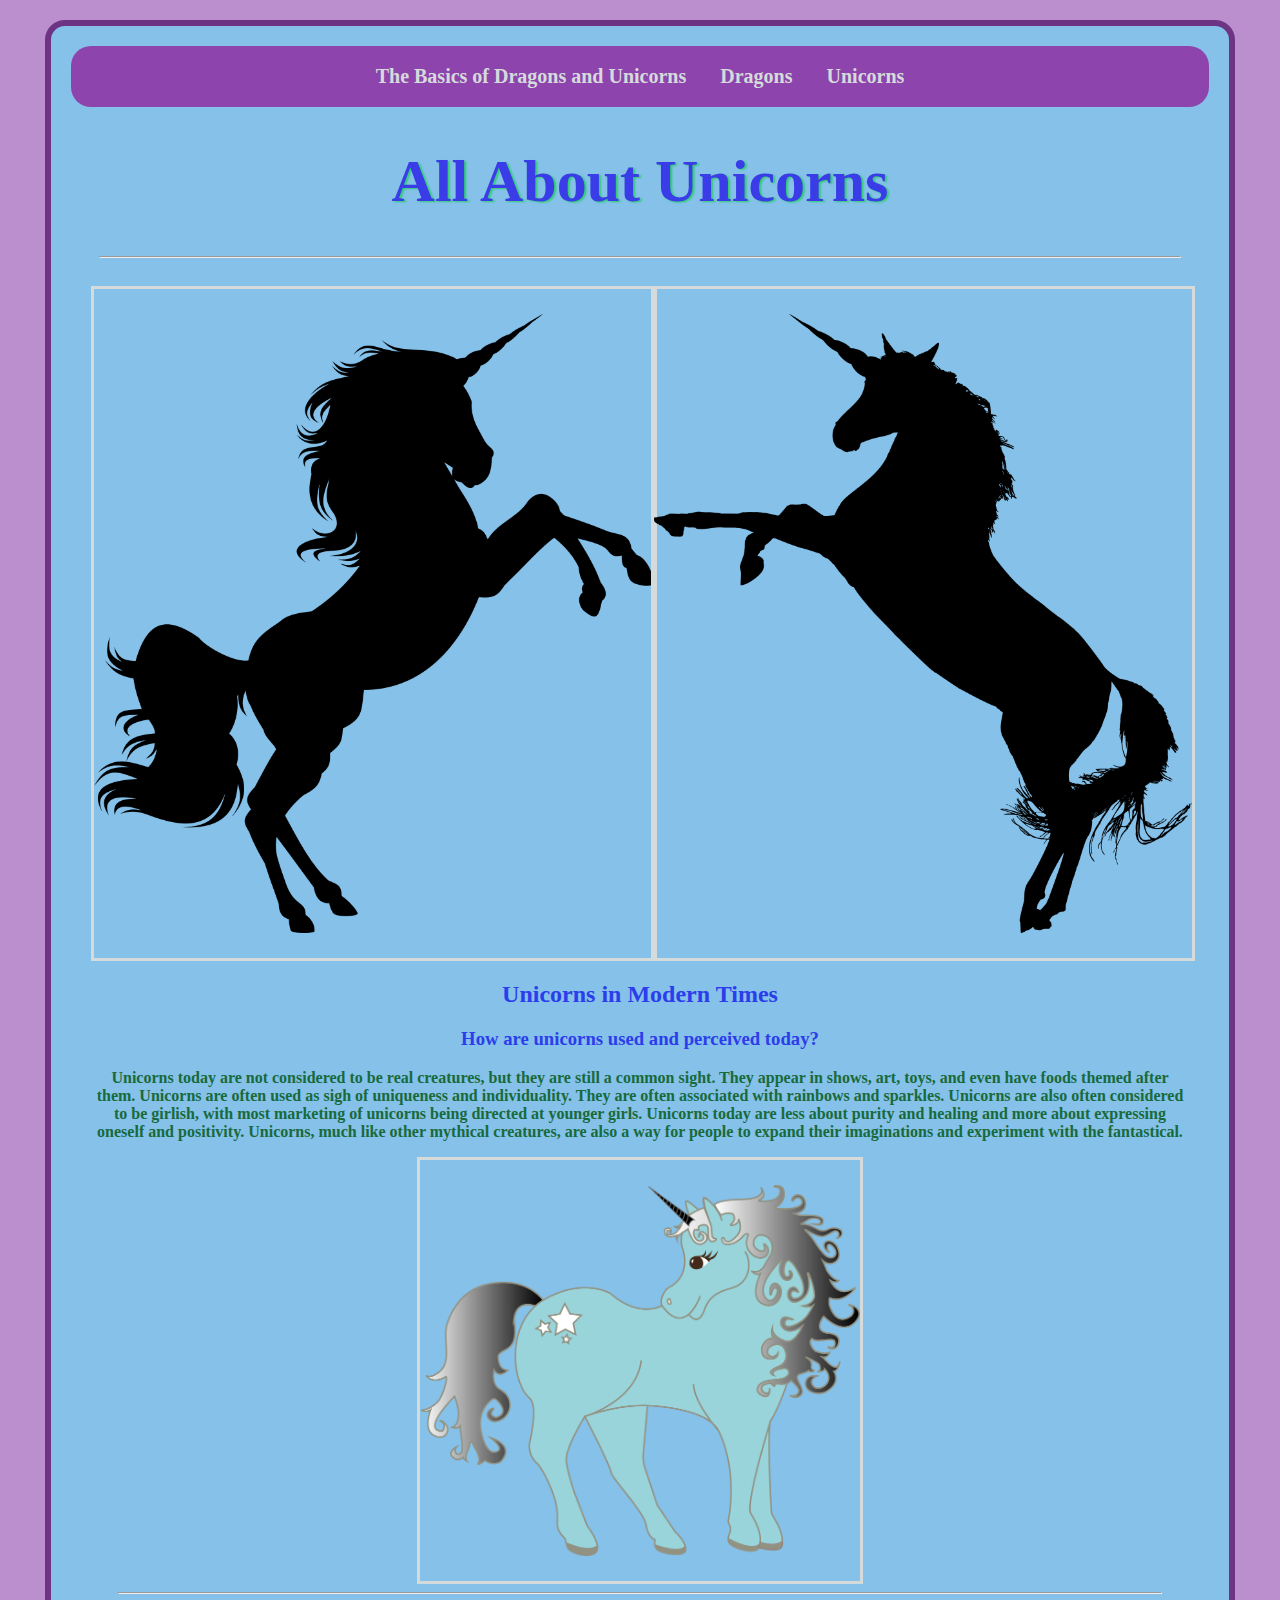
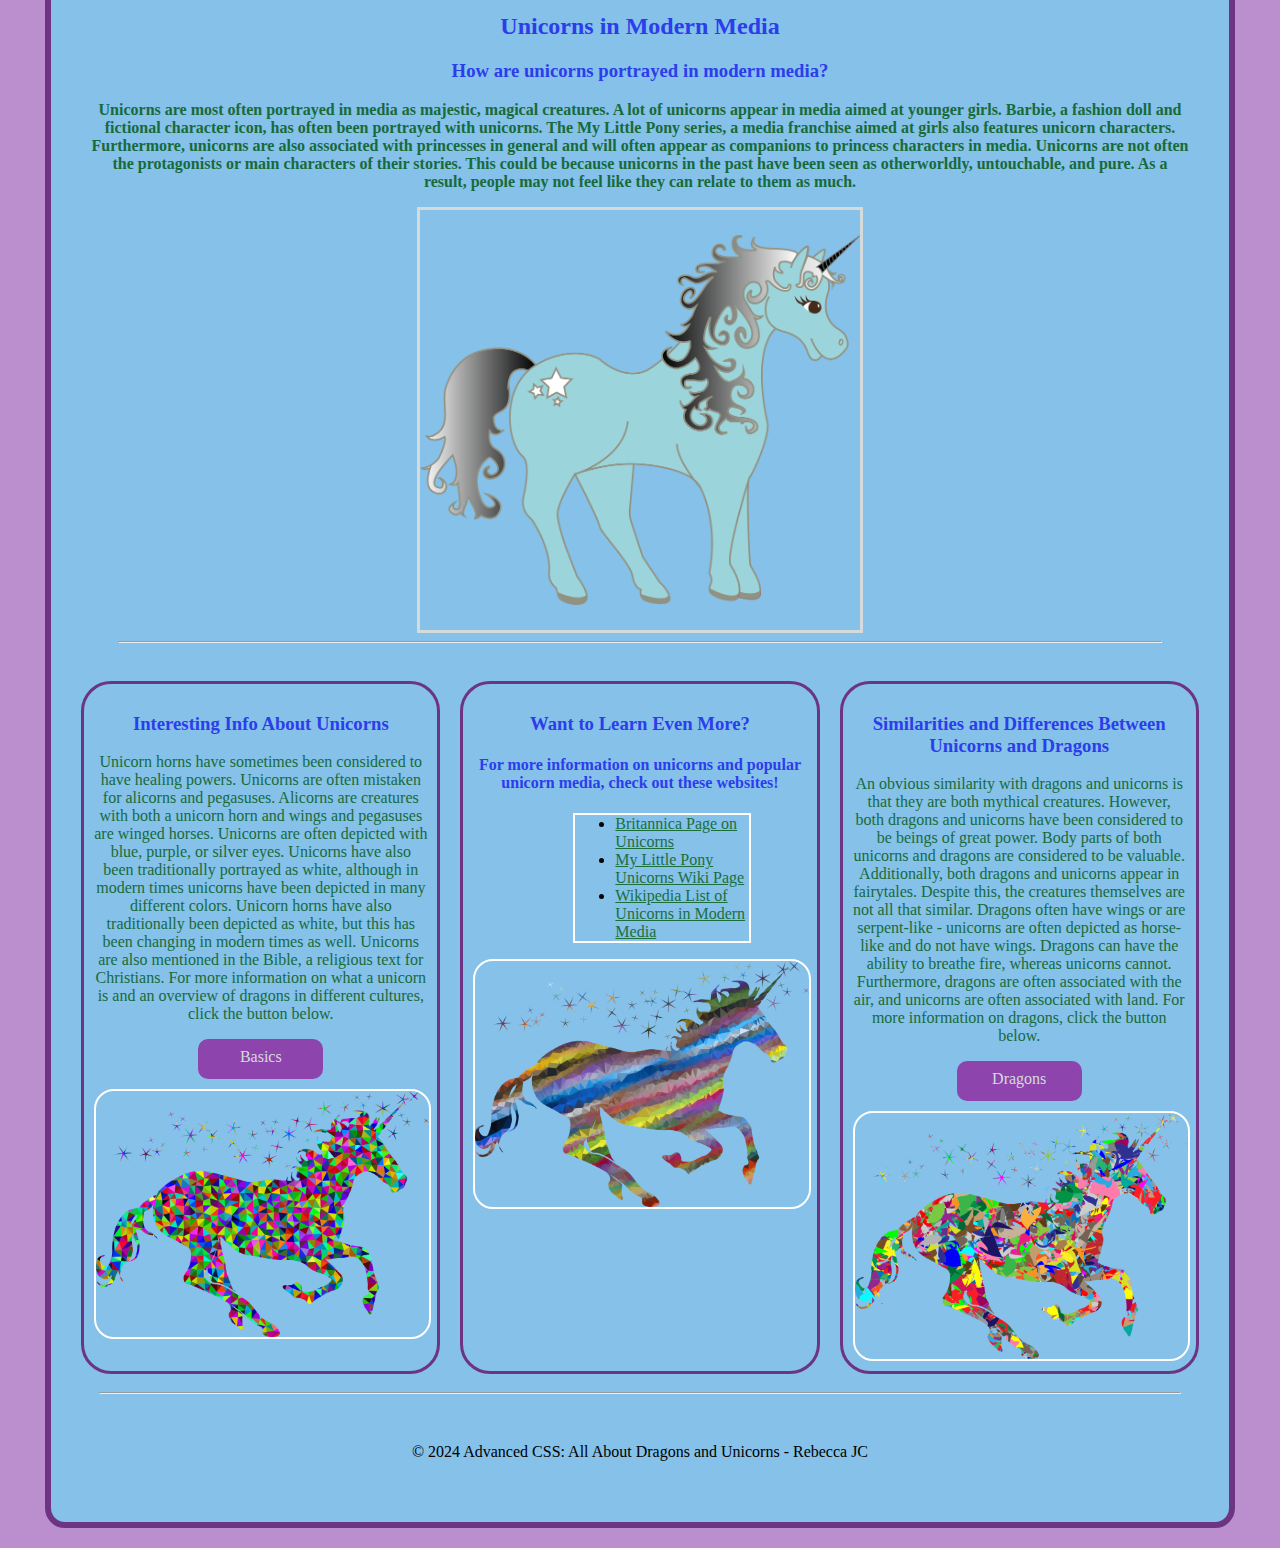
<file: adv_css/xpacs.html>
<!DOCTYPE html>
<html lang="en">
<head>
    <meta charset="UTF-8">
    <meta name="viewport" content="width=device-width, initial-scale=1.0">
    <title>All About Dragons and Unicorns</title>
    <link rel="stylesheet" href="css/styles.css">
</head>
<body>
    <div id="container">
        <nav>
            <ul>
                <li><a href="index.html">The Basics of Dragons and Unicorns</a></li>
                <li><a href="about.html">Dragons</a></li>
                <li><a href="xpacs.html">Unicorns</a></li>
            </ul>
            </nav>
        <header>
            <h1>All About Unicorns</h1>
        </header>
        <hr>
       
        <main>
            <div id="xpacs">
                <div class="xpaccover">
                    <img src="images/unicorn_1.png" alt="Unicorn1">
                </div>
                <div class="xpaccover">
                    <img src="images/unicorn_2.png" alt="Unicorn2">
                </div>
            </div>
            <h2>Unicorns in Modern Times</h2>
            <h3>How are unicorns used and perceived today?</h3>
            <p>Unicorns today are not considered to be real creatures, but they are still a common sight.  They appear in shows, art, toys, and even have foods themed after them.  
                Unicorns are often used as sigh of uniqueness and individuality.  They are often associated with rainbows and sparkles.  Unicorns are also often considered to be
                girlish, with most marketing of unicorns being directed at younger girls.  Unicorns today are less about purity and healing and more about expressing oneself and
                positivity.  Unicorns, much like other mythical creatures, are also a way for people to expand their imaginations and experiment with the fantastical.
            </p>
            <img src="images/Unicorn_9.png" alt="Unicorn9">
            <hr>
            <h2>Unicorns in Modern Media</h2>
            <h3>How are unicorns portrayed in modern media?</h3>
            <p>Unicorns are most often portrayed in media as majestic, magical creatures.  A lot of unicorns appear in media aimed at younger girls.  Barbie, a fashion doll and
                fictional character icon, has often been portrayed with unicorns.  The My Little Pony series, a media franchise aimed at girls also features unicorn characters.
                Furthermore, unicorns are also associated with princesses in general and will often appear as companions to princess characters in media.  Unicorns are not often
                the protagonists or main characters of their stories.  This could be because unicorns in the past have been seen as otherworldly, untouchable, and pure.  As a result,
                people may not feel like they can relate to them as much.
            </p>
            <img src="images/Unicorn_10.png" alt="Unicorn10">
            <hr>
        
        </main>
        <div id="lower">

        <div class="col">
            <h3>Interesting Info About Unicorns</h3>
            <p>Unicorn horns have sometimes been considered to have healing powers.  Unicorns are often mistaken for alicorns and pegasuses.  Alicorns are creatures with both
                a unicorn horn and wings and pegasuses are winged horses.  Unicorns are often depicted with blue, purple, or silver eyes.  Unicorns have also been traditionally
                portrayed as white, although in modern times unicorns have been depicted in many different colors.  Unicorn horns have also traditionally been depicted as white, but
                this has been changing in modern times as well.  Unicorns are also mentioned in the Bible, a religious text for Christians.  For more information on what a unicorn is 
                and an overview of dragons in different cultures, click the button below.
            </p>
            <a class="button" href="index.html">Basics</a>
            <img src="images/unicorn_3.png" alt="Unicorn3">
        </div>
        <div class="col">
            <h3>Want to Learn Even More?</h3>
            <h4>For more information on unicorns and popular unicorn media, check out these websites!</h4>
            <ul>
                <li><a href="https://www.britannica.com/topic/unicorn" target="_blank">Britannica Page on Unicorns</a></li>
                <li><a href="https://mlp.fandom.com/wiki/Unicorns" target="_blank">My Little Pony Unicorns Wiki Page</a></li>
                <li><a href="https://en.wikipedia.org/wiki/List_of_unicorns" target="_blank">Wikipedia List of Unicorns in Modern Media</a></li>
                
            </ul>
            <img src="images/unicorn_6.png" alt="Unicorn6">
        </div>
        <div class="col">
            <h3>Similarities and Differences Between Unicorns and Dragons</h3>
            <p>An obvious similarity with dragons and unicorns is that they are both mythical creatures.  However, both dragons and unicorns have been considered to be beings
                of great power.  Body parts of both unicorns and dragons are considered to be valuable.  Additionally, both dragons and unicorns appear in fairytales.  Despite this,
                the creatures themselves are not all that similar.  Dragons often have wings or are serpent-like - unicorns are often depicted as horse-like and do not have wings.
                Dragons can have the ability to breathe fire, whereas unicorns cannot.  Furthermore, dragons are often associated with the air, and unicorns are often associated
                with land.  For more information on dragons, click the button below.</p>
            <a class="button" href="about.html">Dragons</a>
            <img src="images/unicorn_7.png" alt="Unicorn7">
        </div>
        </div>
        <hr>
        <footer><p>&copy; 2024 Advanced CSS: All About Dragons and Unicorns - Rebecca JC</p></footer>
    </div>
    
</body>
</html>
</file>
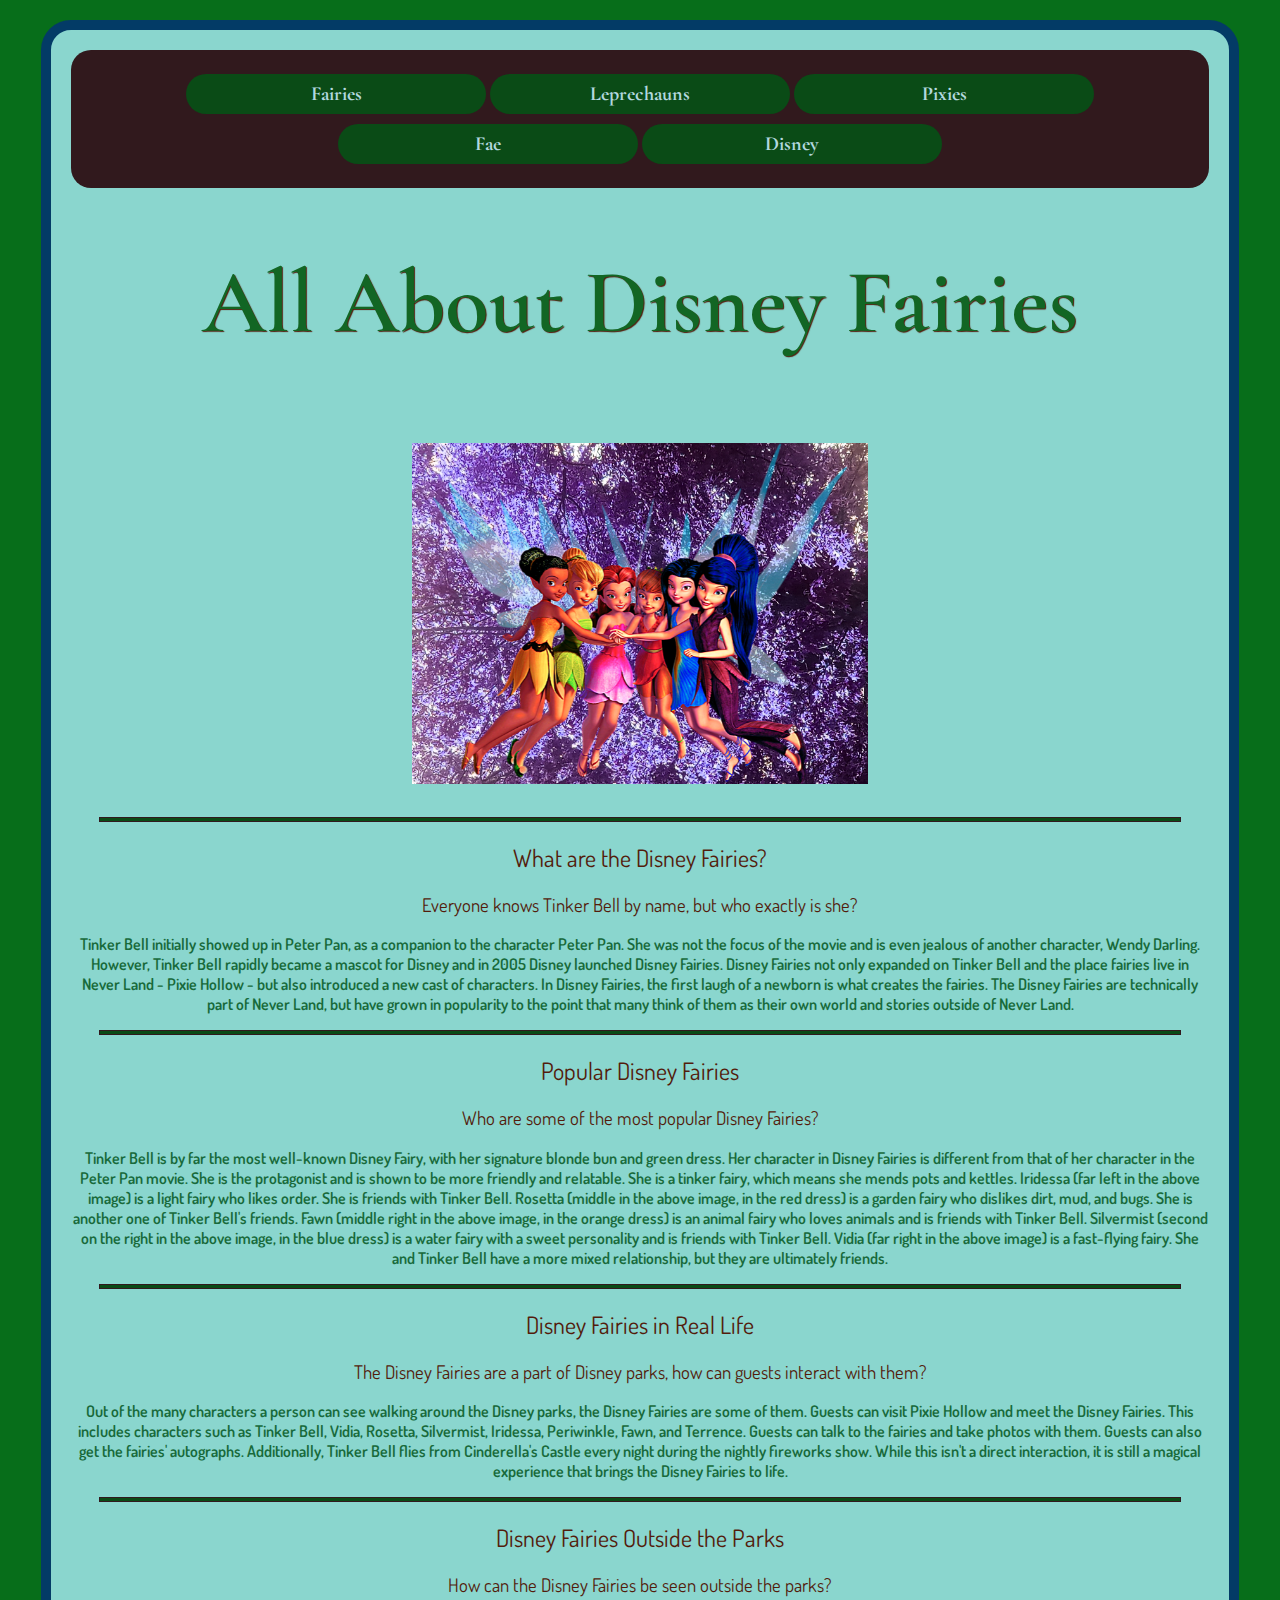
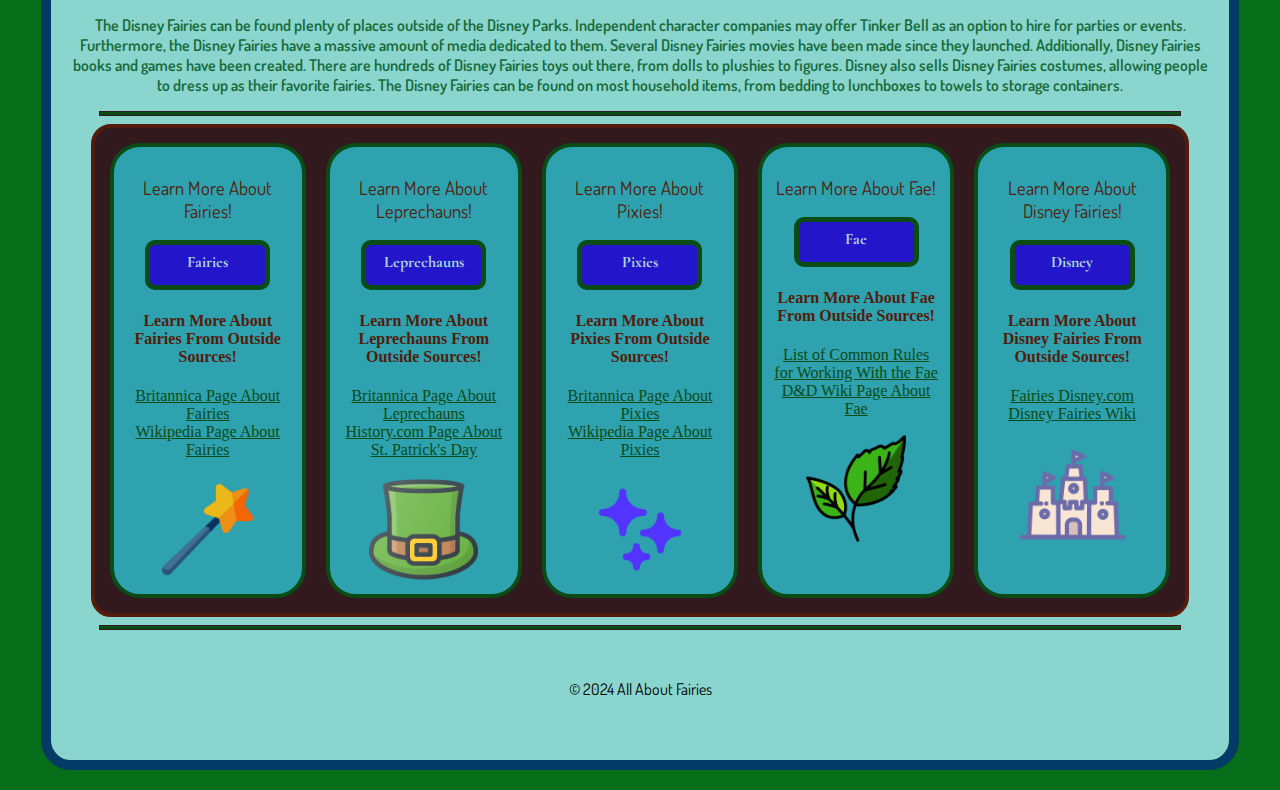
<file: final_project/disney.html>
<!DOCTYPE html>
<html lang="en">
<head>
    <meta charset="UTF-8">
    <meta name="viewport" content="width=device-width, initial-scale=1.0">
    <title>All About Fairies</title>
    <link rel="preconnect" href="https://fonts.googleapis.com">
    <link rel="preconnect" href="https://fonts.gstatic.com" crossorigin>
    <link href="https://fonts.googleapis.com/css2?family=Cormorant+Garamond:ital,wght@0,300;0,400;0,500;0,600;0,700;1,300;1,400;1,500;1,600;1,700&family=Dosis:wght@600&display=swap" rel="stylesheet">
    <link rel="preconnect" href="https://fonts.googleapis.com">
    <link rel="preconnect" href="https://fonts.gstatic.com" crossorigin>
    <link href="https://fonts.googleapis.com/css2?family=Dosis:wght@200..800&display=swap" rel="stylesheet">
    <link rel="preconnect" href="https://fonts.googleapis.com">
    <link rel="preconnect" href="https://fonts.gstatic.com" crossorigin>
    <link href="https://fonts.googleapis.com/css2?family=Cormorant+Garamond:ital,wght@0,300;0,400;0,500;0,600;0,700;1,300;1,400;1,500;1,600;1,700&family=Dosis:wght@600&family=Slabo+27px&display=swap" rel="stylesheet">
    <link rel="stylesheet" href="css/styles.css">
    <link rel="icon" type="image/png" href="images/favicon.png">
</head>
<body>
    <div id="container">
        <nav>
            <ul>
                <li><a href="index.html">Fairies</a></li>
                <li><a href="leprechauns.html">Leprechauns</a></li>
                <li><a href="pixies.html">Pixies</a></li>
                <li><a href="fae.html">Fae</a></li>
                <li><a href="disney.html">Disney</a></li>
            </ul>
        </nav>
        <header>
            <h1>All About Disney Fairies</h1>
        </header>
        <main>
            <img src="images/disneyfairy1.png" alt="DisneyFairy1">
            <hr>
            <h2>What are the Disney Fairies?</h2>
            <h3>Everyone knows Tinker Bell by name, but who exactly is she?</h3>
            <p>Tinker Bell initially showed up in Peter Pan, as a companion to the character Peter Pan.  She was not the focus of the movie and is even jealous of another character,
                Wendy Darling.  However, Tinker Bell rapidly became a mascot for Disney and in 2005 Disney launched Disney Fairies.  Disney Fairies not only expanded on Tinker Bell
                and the place fairies live in Never Land - Pixie Hollow - but also introduced a new cast of characters.  In Disney Fairies, the first laugh of a newborn is what
                creates the fairies.  The Disney Fairies are technically part of Never Land, but have grown in popularity to the point that many think of them as their own world
                and stories outside of Never Land.
            </p>
            <hr>
            <h2>Popular Disney Fairies</h2>
            <h3>Who are some of the most popular Disney Fairies?</h3>
            <p>Tinker Bell is by far the most well-known Disney Fairy, with her signature blonde bun and green dress.  Her character in Disney Fairies is different from that of
                her character in the Peter Pan movie.  She is the protagonist and is shown to be more friendly and relatable.  She is a tinker fairy, which means she mends pots and
                kettles.  Iridessa (far left in the above image) is a light fairy who likes order.  She is friends with Tinker Bell.  Rosetta (middle in the above image, in the
                red dress) is a garden fairy who dislikes dirt, mud, and bugs.  She is another one of Tinker Bell's friends.  Fawn (middle right in the above image, in the orange 
                dress) is an animal fairy who loves animals and is friends with Tinker Bell.  Silvermist (second on the right in the above image, in the blue dress) is a water fairy
                with a sweet personality and is friends with Tinker Bell.  Vidia (far right in the above image) is a fast-flying fairy.  She and Tinker Bell have a more mixed
                relationship, but they are ultimately friends.
            </p>
            <hr>
            <h2>Disney Fairies in Real Life</h2>
            <h3>The Disney Fairies are a part of Disney parks, how can guests interact with them?</h3>
            <p>Out of the many characters a person can see walking around the Disney parks, the Disney Fairies are some of them.  Guests can visit Pixie Hollow and meet the
                Disney Fairies.  This includes characters such as Tinker Bell, Vidia, Rosetta, Silvermist, Iridessa, Periwinkle, Fawn, and Terrence.  Guests can talk to the fairies
                and take photos with them.  Guests can also get the fairies' autographs.  Additionally, Tinker Bell flies from Cinderella's Castle every night during the nightly 
                fireworks show.  While this isn't a direct interaction, it is still a magical experience that brings the Disney Fairies to life.  
            </p>
            <hr>
            <h2>Disney Fairies Outside the Parks</h2>
            <h3>How can the Disney Fairies be seen outside the parks?</h3>
            <p>The Disney Fairies can be found plenty of places outside of the Disney Parks.  Independent character companies may offer Tinker Bell as an option to hire for
                parties or events.  Furthermore, the Disney Fairies have a massive amount of media dedicated to them.  Several Disney Fairies movies have been made since they
                launched.  Additionally, Disney Fairies books and games have been created.  There are hundreds of Disney Fairies toys out there, from dolls to plushies to figures.
                Disney also sells Disney Fairies costumes, allowing people to dress up as their favorite fairies.  The Disney Fairies can be found on most household items, from
                bedding to lunchboxes to towels to storage containers.
            </p>
            <hr>

        </main>
        <div id="lower">
            <div class="col">
                <h3>Learn More About Fairies!</h3>
                <a class="button" href="index.html">Fairies</a>
                <h4>Learn More About Fairies From Outside Sources!</h4>
                <ul>
                    <li><a href="https://www.britannica.com/art/fairy" target="_blank">Britannica Page About Fairies</a></li>
                    <li><a href="https://en.wikipedia.org/wiki/Fairy#:~:text=A%20fairy%20(also%20fay%2C%20fae,often%20with%20metaphysical%2C%20supernatural%2C%20or" target="_blank">Wikipedia Page About Fairies</a></li>
                </ul>
                <img src="images/wand1.png" alt="Wand1">
            </div>
            <div class="col">
                <h3>Learn More About Leprechauns!</h3>
                <a class="button" href="leprechauns.html">Leprechauns</a>
                <h4>Learn More About Leprechauns From Outside Sources!</h4>
                <ul>
                    <li><a href="https://www.britannica.com/art/leprechaun" target="_blank">Britannica Page About Leprechauns</a></li>
                    <li><a href="https://www.history.com/topics/st-patricks-day/st-patricks-day-symbols-and-traditions" target="_blank">History.com Page About St. Patrick's Day</a></li>
                </ul>
                <img src="images/hat1.png" alt="Hat1">
            </div>
            <div class="col"> 
                <h3>Learn More About Pixies!</h3>
                <a class="button" href="pixies.html">Pixies</a>
                <h4>Learn More About Pixies From Outside Sources!</h4>
                <ul>
                    <li><a href="https://www.britannica.com/topic/pixie" target="_blank">Britannica Page About Pixies</a></li>
                    <li><a href="https://en.wikipedia.org/wiki/Pixie" target="_blank">Wikipedia Page About Pixies</a></li>
                </ul>
                <img src="images/sparkles1.png" alt="Sparkles1">
            </div>
            <div class="col">
                <h3>Learn More About Fae!</h3>
                <a class="button" href="fae.html">Fae</a>
                <h4>Learn More About Fae From Outside Sources!</h4>
                <ul>
                    <li><a href="https://forum.spells8.com/t/working-with-the-fae/14797" target="_blank">List of Common Rules for Working With the Fae</a></li>
                    <li><a href="https://forgottenrealms.fandom.com/wiki/Fey" target="_blank">D&D Wiki Page About Fae</a></li>
                </ul>
                <img src="images/leaf1.png" alt="Leaf1">
            </div>
            <div class="col">
                <h3>Learn More About Disney Fairies!</h3>
                <a class="button" href="disney.html">Disney</a>
                <h4>Learn More About Disney Fairies From Outside Sources!</h4>
                <ul>
                    <li><a href="https://fairies.disney.com/" target="_blank">Fairies Disney.com</a></li>
                    <li><a href="https://disneyfairies.fandom.com/wiki/Disney_Fairies_Wiki" target="_blank">Disney Fairies Wiki</a></li>
                </ul>
                <img src="images/castle1.png" alt="Castle1">
            </div>
        </div>
        <hr>
        <footer><p>&copy; 2024 All About Fairies</p></footer>
    </div> 
    
</body>
</html>
</file>
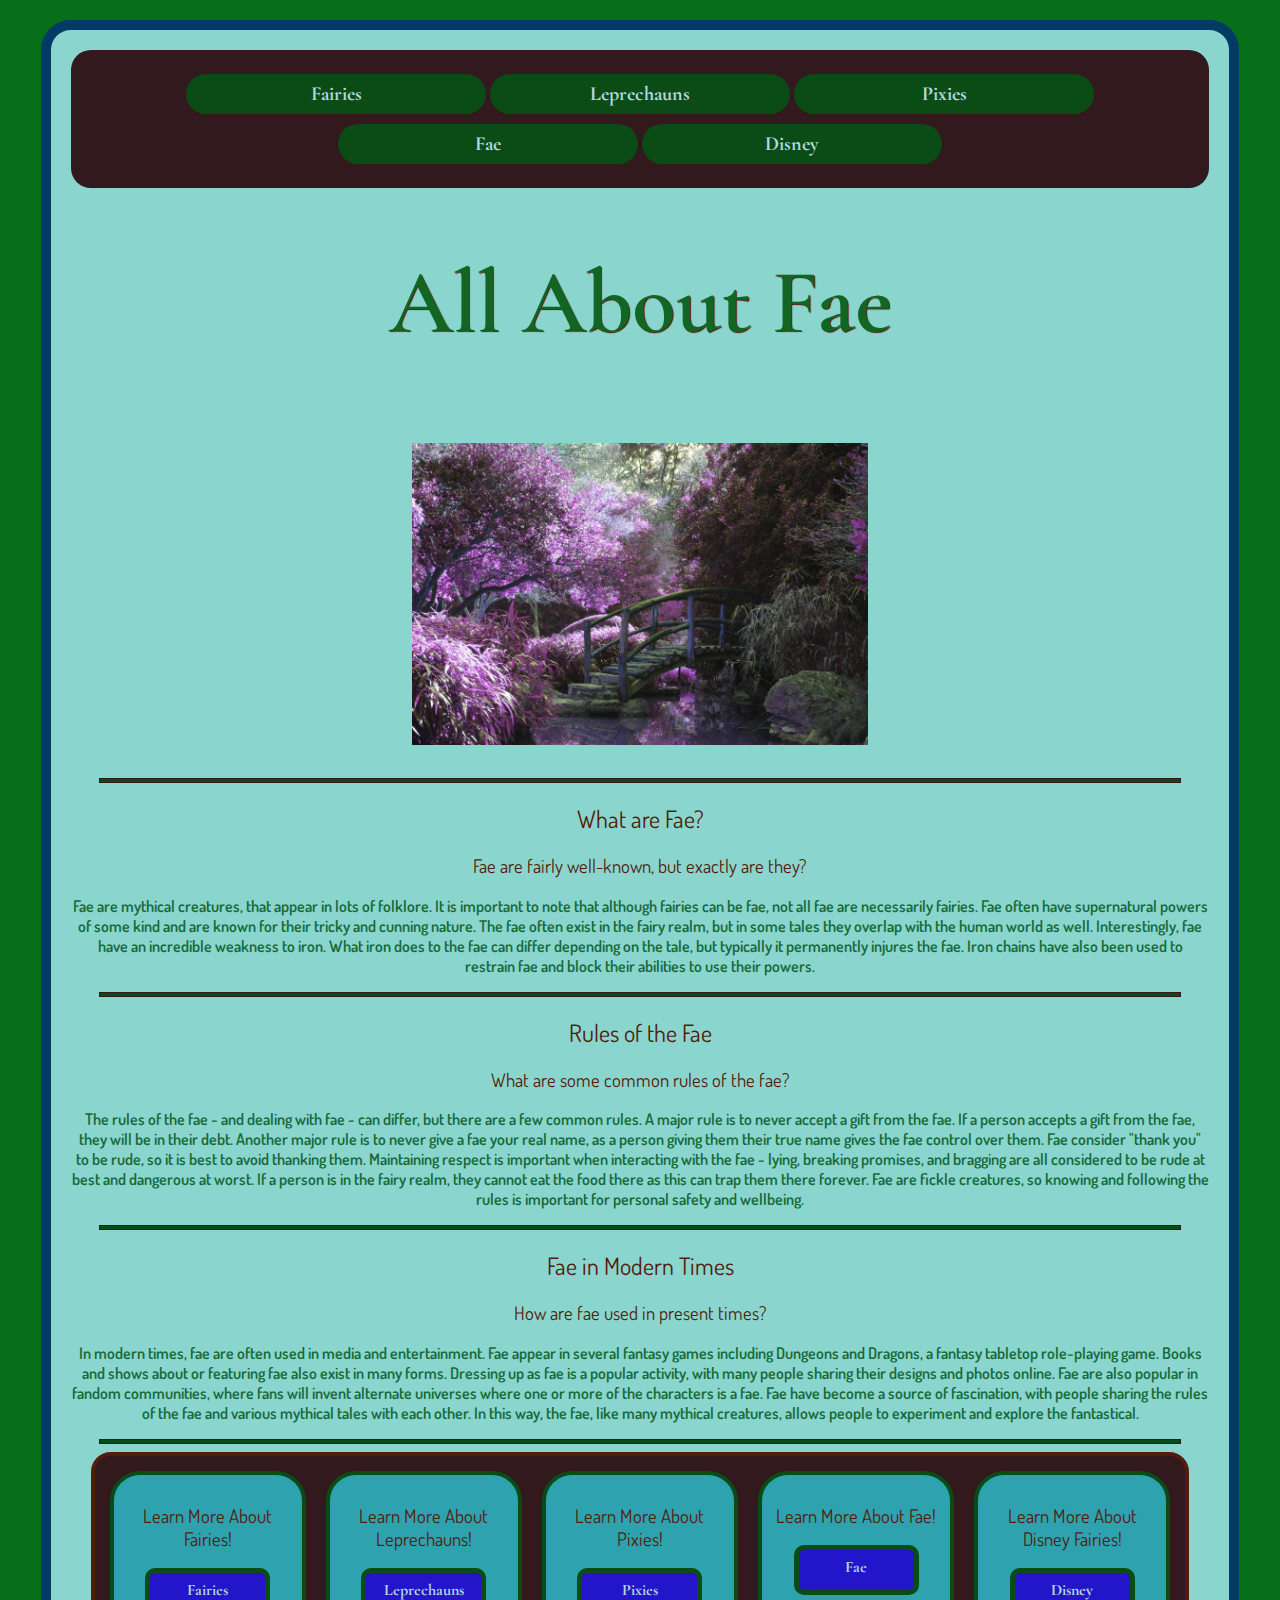
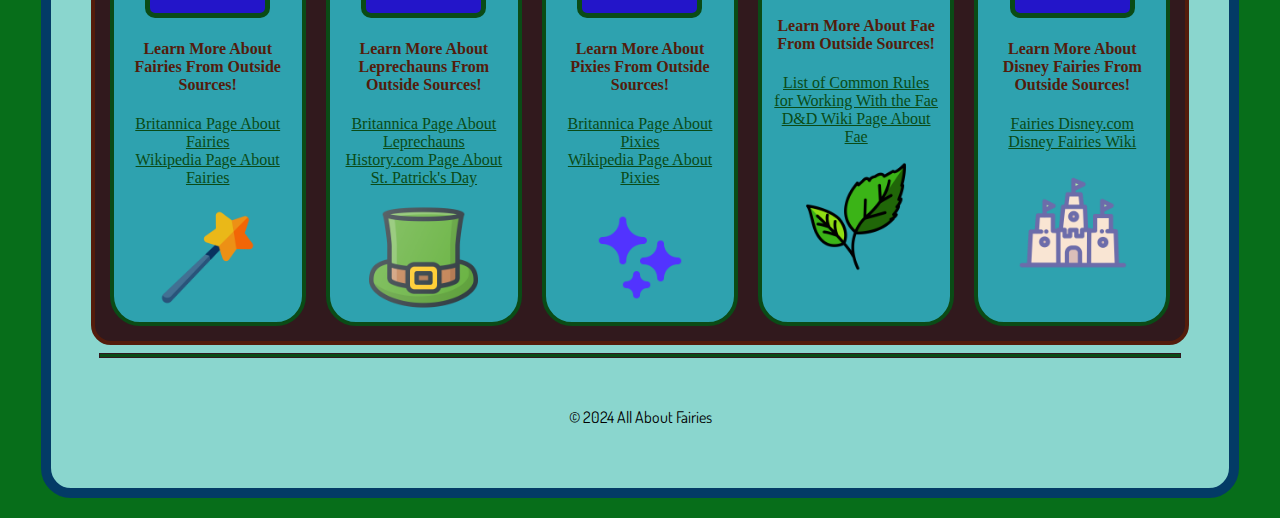
<file: final_project/fae.html>
<!DOCTYPE html>
<html lang="en">
<head>
    <meta charset="UTF-8">
    <meta name="viewport" content="width=device-width, initial-scale=1.0">
    <title>All About Fairies</title>
    <link rel="preconnect" href="https://fonts.googleapis.com">
    <link rel="preconnect" href="https://fonts.gstatic.com" crossorigin>
    <link href="https://fonts.googleapis.com/css2?family=Cormorant+Garamond:ital,wght@0,300;0,400;0,500;0,600;0,700;1,300;1,400;1,500;1,600;1,700&family=Dosis:wght@600&display=swap" rel="stylesheet">
    <link rel="preconnect" href="https://fonts.googleapis.com">
    <link rel="preconnect" href="https://fonts.gstatic.com" crossorigin>
    <link href="https://fonts.googleapis.com/css2?family=Dosis:wght@200..800&display=swap" rel="stylesheet">
    <link rel="preconnect" href="https://fonts.googleapis.com">
    <link rel="preconnect" href="https://fonts.gstatic.com" crossorigin>
    <link href="https://fonts.googleapis.com/css2?family=Cormorant+Garamond:ital,wght@0,300;0,400;0,500;0,600;0,700;1,300;1,400;1,500;1,600;1,700&family=Dosis:wght@600&family=Slabo+27px&display=swap" rel="stylesheet">
    <link rel="stylesheet" href="css/styles.css">
    <link rel="icon" type="image/png" href="images/favicon.png">
</head>
<body>
    <div id="container">
        <nav>
            <ul>
                <li><a href="index.html">Fairies</a></li>
                <li><a href="leprechauns.html">Leprechauns</a></li>
                <li><a href="pixies.html">Pixies</a></li>
                <li><a href="fae.html">Fae</a></li>
                <li><a href="disney.html">Disney</a></li>
            </ul>
        </nav>
        <header>
            <h1>All About Fae</h1>
        </header>
        <main>
            <img src="images/nature1.jpg" alt="Nature1">
            <hr>
            <h2>What are Fae?</h2>
            <h3>Fae are fairly well-known, but exactly are they?</h3>
            <p>Fae are mythical creatures, that appear in lots of folklore.  It is important to note that although fairies can be fae, not all fae are necessarily fairies.
                Fae often have supernatural powers of some kind and are known for their tricky and cunning nature.  The fae often exist in the fairy realm, but in some tales they
                overlap with the human world as well.  Interestingly, fae have an incredible weakness to iron.  What iron does to the fae can differ depending on the tale, but typically
                it permanently injures the fae.  Iron chains have also been used to restrain fae and block their abilities to use their powers.
            </p>
            <hr>
            <h2>Rules of the Fae</h2>
            <h3>What are some common rules of the fae?</h3>
            <p>The rules of the fae - and dealing with fae - can differ, but there are a few common rules.  A major rule is to never accept a gift from the fae.  If a person
                accepts a gift from the fae, they will be in their debt.  Another major rule is to never give a fae your real name, as a person giving them their true name gives the
                fae control over them.  Fae consider "thank you" to be rude, so it is best to avoid thanking them.  Maintaining respect is important when interacting with the fae -
                lying, breaking promises, and bragging are all considered to be rude at best and dangerous at worst.  If a person is in the fairy realm, they cannot eat the food there
                as this can trap them there forever.  Fae are fickle creatures, so knowing and following the rules is important for personal safety and wellbeing. 
            </p>
            <hr>
            <h2>Fae in Modern Times</h2>
            <h3>How are fae used in present times?</h3>
            <p>In modern times, fae are often used in media and entertainment.  Fae appear in several fantasy games including Dungeons and Dragons, a fantasy tabletop role-playing 
                game.  Books and shows about or featuring fae also exist in many forms.  Dressing up as fae is a popular activity, with many people sharing their designs and 
                photos online.  Fae are also popular in fandom communities, where fans will invent alternate universes where one or more of the characters is a fae.  Fae have become 
                a source of fascination, with people sharing the rules of the fae and various mythical tales with each other.  In this way, the fae, like many mythical creatures, 
                allows people to experiment and explore the fantastical.  
            </p>
            <hr>

        </main>
        <div id="lower">
            <div class="col">
                <h3>Learn More About Fairies!</h3>
                <a class="button" href="index.html">Fairies</a>
                <h4>Learn More About Fairies From Outside Sources!</h4>
                <ul>
                    <li><a href="https://www.britannica.com/art/fairy" target="_blank">Britannica Page About Fairies</a></li>
                    <li><a href="https://en.wikipedia.org/wiki/Fairy#:~:text=A%20fairy%20(also%20fay%2C%20fae,often%20with%20metaphysical%2C%20supernatural%2C%20or" target="_blank">Wikipedia Page About Fairies</a></li>
                </ul>
                <img src="images/wand1.png" alt="Wand1">
            </div>
            <div class="col">
                <h3>Learn More About Leprechauns!</h3>
                <a class="button" href="leprechauns.html">Leprechauns</a>
                <h4>Learn More About Leprechauns From Outside Sources!</h4>
                <ul>
                    <li><a href="https://www.britannica.com/art/leprechaun" target="_blank">Britannica Page About Leprechauns</a></li>
                    <li><a href="https://www.history.com/topics/st-patricks-day/st-patricks-day-symbols-and-traditions" target="_blank">History.com Page About St. Patrick's Day</a></li>
                </ul>
                <img src="images/hat1.png" alt="Hat1">
            </div>
            <div class="col"> 
                <h3>Learn More About Pixies!</h3>
                <a class="button" href="pixies.html">Pixies</a>
                <h4>Learn More About Pixies From Outside Sources!</h4>
                <ul>
                    <li><a href="https://www.britannica.com/topic/pixie" target="_blank">Britannica Page About Pixies</a></li>
                    <li><a href="https://en.wikipedia.org/wiki/Pixie" target="_blank">Wikipedia Page About Pixies</a></li>
                </ul>
                <img src="images/sparkles1.png" alt="Sparkles1">
            </div>
            <div class="col">
                <h3>Learn More About Fae!</h3>
                <a class="button" href="fae.html">Fae</a>
                <h4>Learn More About Fae From Outside Sources!</h4>
                <ul>
                    <li><a href="https://forum.spells8.com/t/working-with-the-fae/14797" target="_blank">List of Common Rules for Working With the Fae</a></li>
                    <li><a href="https://forgottenrealms.fandom.com/wiki/Fey" target="_blank">D&D Wiki Page About Fae</a></li>
                </ul>
                <img src="images/leaf1.png" alt="Leaf1">
            </div>
            <div class="col">
                <h3>Learn More About Disney Fairies!</h3>
                <a class="button" href="disney.html">Disney</a>
                <h4>Learn More About Disney Fairies From Outside Sources!</h4>
                <ul>
                    <li><a href="https://fairies.disney.com/" target="_blank">Fairies Disney.com</a></li>
                    <li><a href="https://disneyfairies.fandom.com/wiki/Disney_Fairies_Wiki" target="_blank">Disney Fairies Wiki</a></li>
                </ul>
                <img src="images/castle1.png" alt="Castle1">
            </div>
        </div>
        <hr>
        <footer><p>&copy; 2024 All About Fairies</p></footer>
    </div> 
    
</body>
</html>
</file>
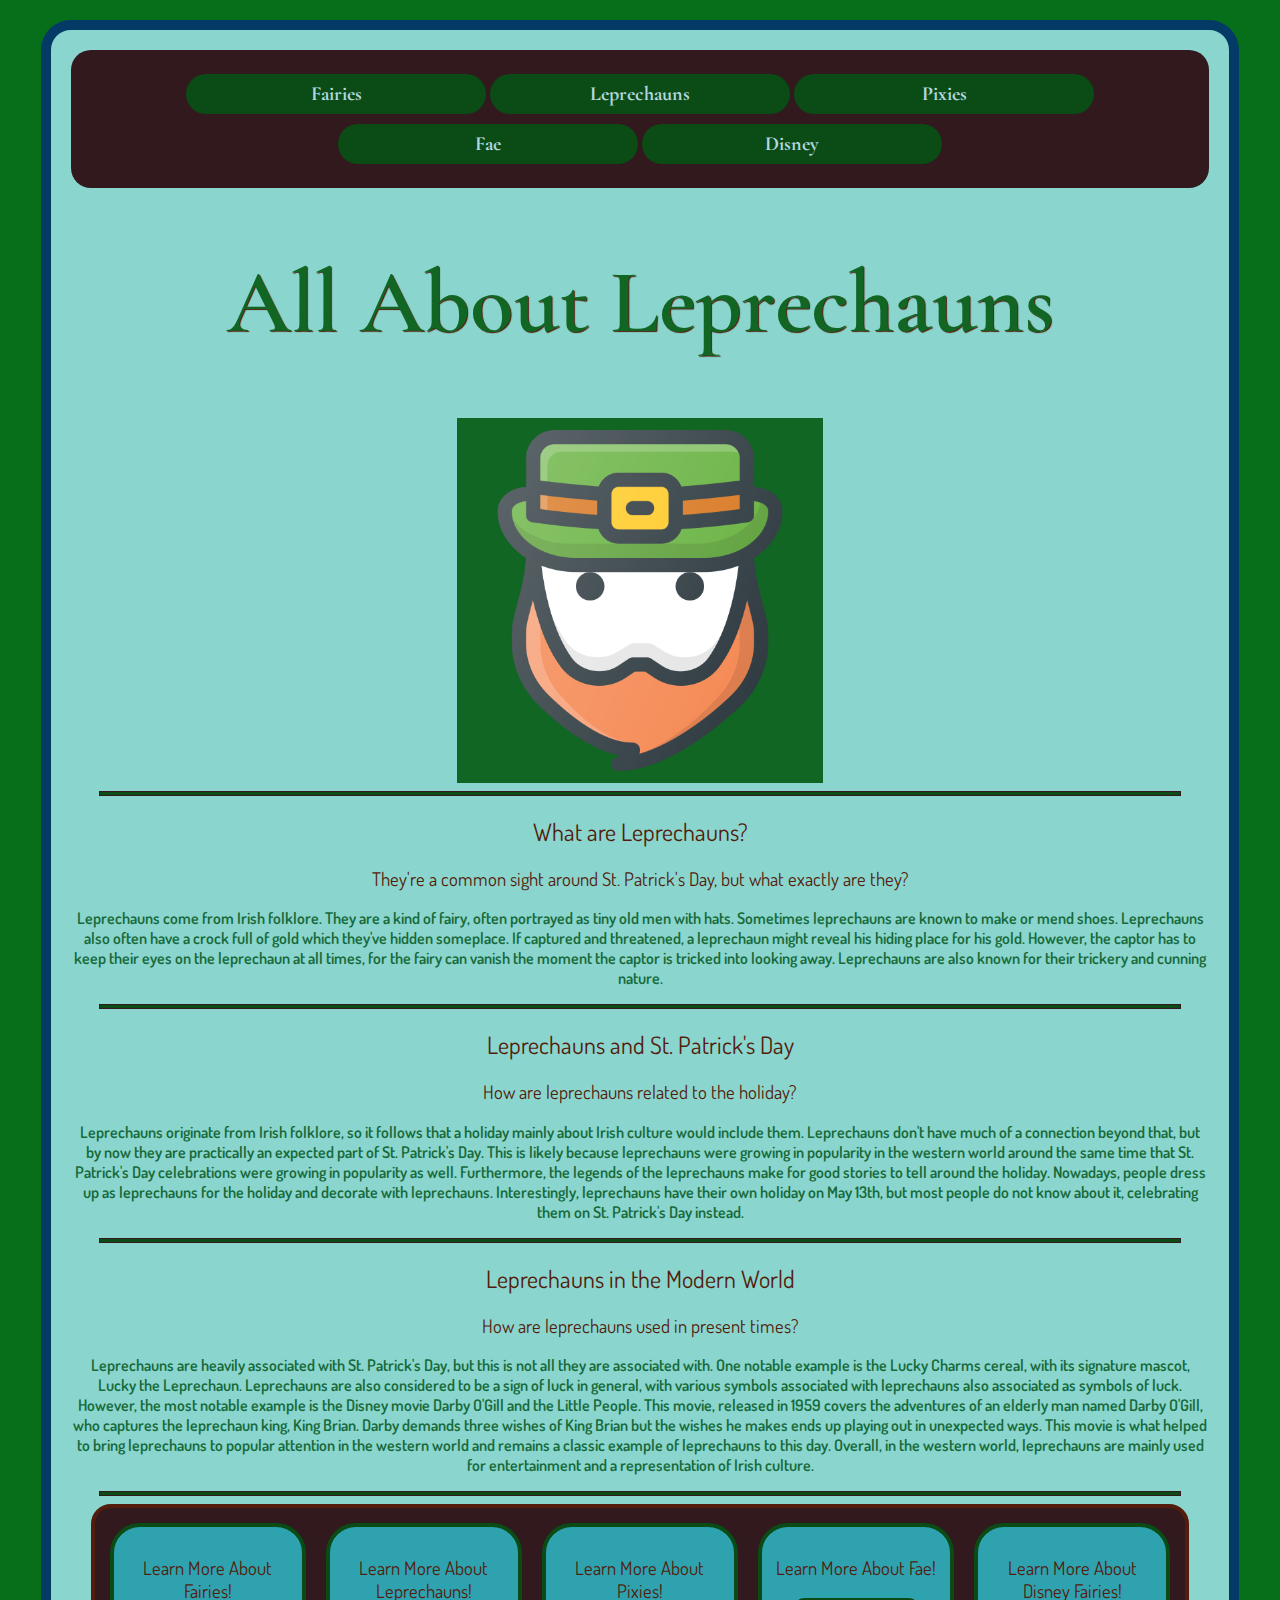
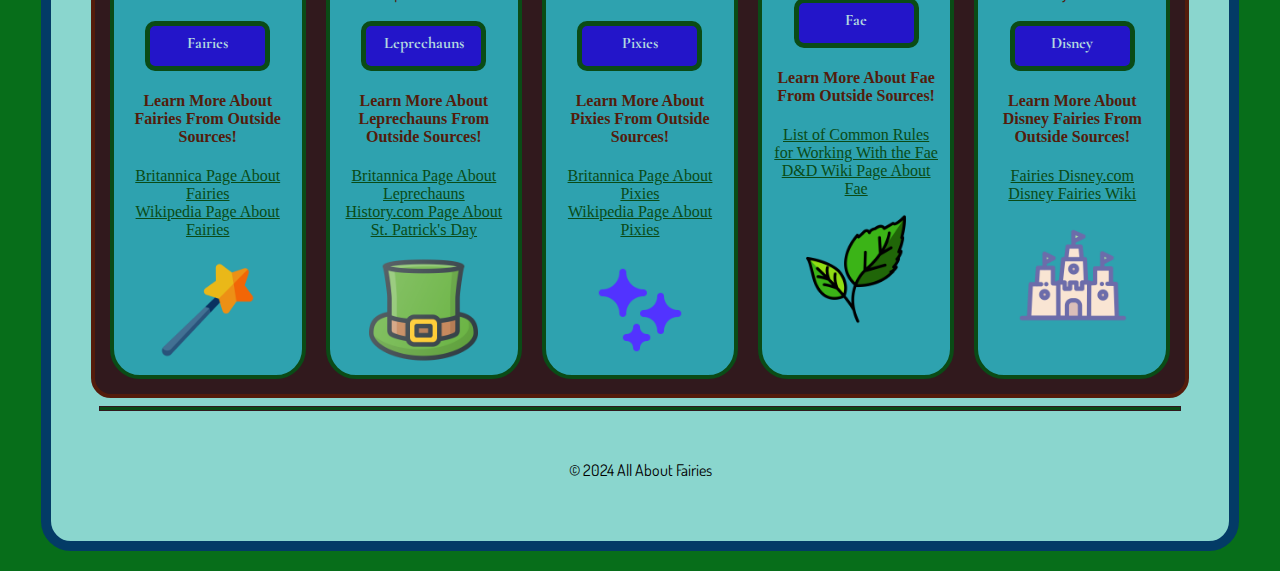
<file: final_project/leprechauns.html>
<!DOCTYPE html>
<html lang="en">
<head>
    <meta charset="UTF-8">
    <meta name="viewport" content="width=device-width, initial-scale=1.0">
    <title>All About Fairies</title>
    <link rel="preconnect" href="https://fonts.googleapis.com">
    <link rel="preconnect" href="https://fonts.gstatic.com" crossorigin>
    <link href="https://fonts.googleapis.com/css2?family=Cormorant+Garamond:ital,wght@0,300;0,400;0,500;0,600;0,700;1,300;1,400;1,500;1,600;1,700&family=Dosis:wght@600&display=swap" rel="stylesheet">
    <link rel="preconnect" href="https://fonts.googleapis.com">
    <link rel="preconnect" href="https://fonts.gstatic.com" crossorigin>
    <link href="https://fonts.googleapis.com/css2?family=Dosis:wght@200..800&display=swap" rel="stylesheet">
    <link rel="preconnect" href="https://fonts.googleapis.com">
    <link rel="preconnect" href="https://fonts.gstatic.com" crossorigin>
    <link href="https://fonts.googleapis.com/css2?family=Cormorant+Garamond:ital,wght@0,300;0,400;0,500;0,600;0,700;1,300;1,400;1,500;1,600;1,700&family=Dosis:wght@600&family=Slabo+27px&display=swap" rel="stylesheet">
    <link rel="stylesheet" href="css/styles.css">
    <link rel="icon" type="image/png" href="images/favicon.png">
</head>
<body>
    <div id="container">
        <nav>
            <ul>
                <li><a href="index.html">Fairies</a></li>
                <li><a href="leprechauns.html">Leprechauns</a></li>
                <li><a href="pixies.html">Pixies</a></li>
                <li><a href="fae.html">Fae</a></li>
                <li><a href="disney.html">Disney</a></li>
            </ul>
        </nav>
        <header>
            <h1>All About Leprechauns</h1>
        </header>
        <main>
            <div id="leprechaun">
                <div class="lep">
            <img src="images/leprechaun1.png" alt="Leprechaun1">
            </div>
        </div>
            <hr>
            <h2>What are Leprechauns?</h2>
            <h3>They're a common sight around St. Patrick's Day, but what exactly are they?</h3>
            <p>Leprechauns come from Irish folklore.  They are a kind of fairy, often portrayed as tiny old men with hats.  Sometimes leprechauns are known to make or mend shoes.  Leprechauns
                also often have a crock full of gold which they've hidden someplace.  If captured and threatened, a leprechaun might reveal his hiding place for his gold.  However, the captor has to keep their eyes
                on the leprechaun at all times, for the fairy can vanish the moment the captor is tricked into looking away.  Leprechauns are also known for their trickery and cunning
                nature.
            </p>
            <hr>
            <h2>Leprechauns and St. Patrick's Day</h2>
            <h3>How are leprechauns related to the holiday?</h3>
            <p>Leprechauns originate from Irish folklore, so it follows that a holiday mainly about Irish culture would include them.  Leprechauns don't have much of a connection
                beyond that, but by now they are practically an expected part of St. Patrick's Day.  This is likely because leprechauns were growing in popularity in the western world
                around the same time that St. Patrick's Day celebrations were growing in popularity as well.  Furthermore, the legends of the leprechauns make for good stories to tell
                around the holiday.  Nowadays, people dress up as leprechauns for the holiday and decorate with leprechauns.  Interestingly, leprechauns have their own holiday on May 13th,
                but most people do not know about it, celebrating them on St. Patrick's Day instead. 
            </p>
            <hr>
            <h2>Leprechauns in the Modern World</h2>
            <h3>How are leprechauns used in present times?</h3>
            <p>Leprechauns are heavily associated with St. Patrick's Day, but this is not all they are associated with.  One notable example is the Lucky Charms cereal, with its
                signature mascot, Lucky the Leprechaun.  Leprechauns are also considered to be a sign of luck in general, with various symbols associated with leprechauns also associated
                as symbols of luck.  However, the most notable example is the Disney movie Darby O'Gill and the Little People.  This movie, released in 1959 covers the adventures of an
                elderly man named Darby O'Gill, who captures the leprechaun king, King Brian.  Darby demands three wishes of King Brian but the wishes he makes ends up playing out in
                unexpected ways.  This movie is what helped to bring leprechauns to popular attention in the western world and remains a classic example of leprechauns to this day.  Overall,
                in the western world, leprechauns are mainly used for entertainment and a representation of Irish culture.
            </p>
            <hr>

        </main>
        <div id="lower">
            <div class="col">
                <h3>Learn More About Fairies!</h3>
                <a class="button" href="index.html">Fairies</a>
                <h4>Learn More About Fairies From Outside Sources!</h4>
                <ul>
                    <li><a href="https://www.britannica.com/art/fairy" target="_blank">Britannica Page About Fairies</a></li>
                    <li><a href="https://en.wikipedia.org/wiki/Fairy#:~:text=A%20fairy%20(also%20fay%2C%20fae,often%20with%20metaphysical%2C%20supernatural%2C%20or" target="_blank">Wikipedia Page About Fairies</a></li>
                </ul>
                <img src="images/wand1.png" alt="Wand1">
            </div>
            <div class="col">
                <h3>Learn More About Leprechauns!</h3>
                <a class="button" href="leprechauns.html">Leprechauns</a>
                <h4>Learn More About Leprechauns From Outside Sources!</h4>
                <ul>
                    <li><a href="https://www.britannica.com/art/leprechaun" target="_blank">Britannica Page About Leprechauns</a></li>
                    <li><a href="https://www.history.com/topics/st-patricks-day/st-patricks-day-symbols-and-traditions" target="_blank">History.com Page About St. Patrick's Day</a></li>
                </ul>
                <img src="images/hat1.png" alt="Hat1">
            </div>
            <div class="col"> 
                <h3>Learn More About Pixies!</h3>
                <a class="button" href="pixies.html">Pixies</a>
                <h4>Learn More About Pixies From Outside Sources!</h4>
                <ul>
                    <li><a href="https://www.britannica.com/topic/pixie" target="_blank">Britannica Page About Pixies</a></li>
                    <li><a href="https://en.wikipedia.org/wiki/Pixie" target="_blank">Wikipedia Page About Pixies</a></li>
                </ul>
                <img src="images/sparkles1.png" alt="Sparkles1">
            </div>
            <div class="col">
                <h3>Learn More About Fae!</h3>
                <a class="button" href="fae.html">Fae</a>
                <h4>Learn More About Fae From Outside Sources!</h4>
                <ul>
                    <li><a href="https://forum.spells8.com/t/working-with-the-fae/14797" target="_blank">List of Common Rules for Working With the Fae</a></li>
                    <li><a href="https://forgottenrealms.fandom.com/wiki/Fey" target="_blank">D&D Wiki Page About Fae</a></li>
                </ul>
                <img src="images/leaf1.png" alt="Leaf1">
            </div>
            <div class="col">
                <h3>Learn More About Disney Fairies!</h3>
                <a class="button" href="disney.html">Disney</a>
                <h4>Learn More About Disney Fairies From Outside Sources!</h4>
                <ul>
                    <li><a href="https://fairies.disney.com/" target="_blank">Fairies Disney.com</a></li>
                    <li><a href="https://disneyfairies.fandom.com/wiki/Disney_Fairies_Wiki" target="_blank">Disney Fairies Wiki</a></li>
                </ul>
                <img src="images/castle1.png" alt="Castle1">
            </div>
        </div>
        <hr>
        <footer><p>&copy; 2024 All About Fairies</p></footer>
    </div> 
    
</body>
</html>
</file>
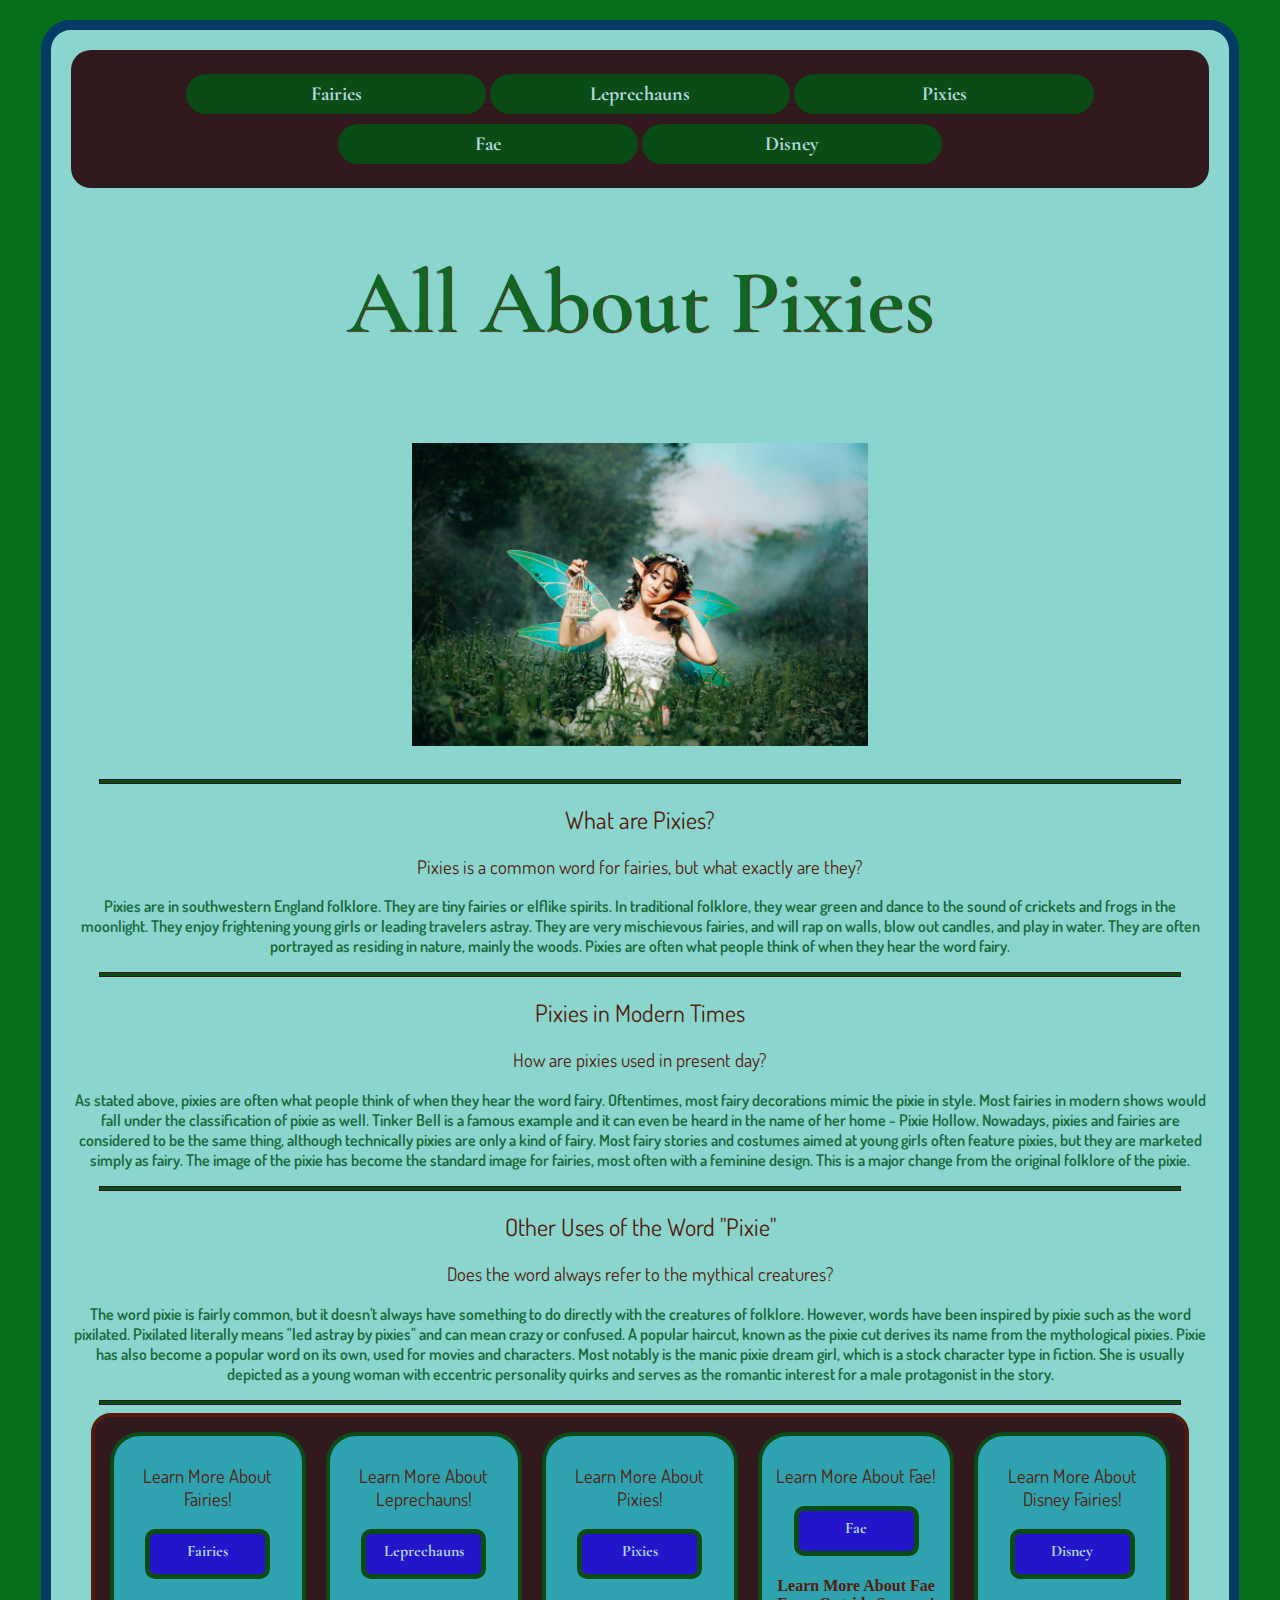
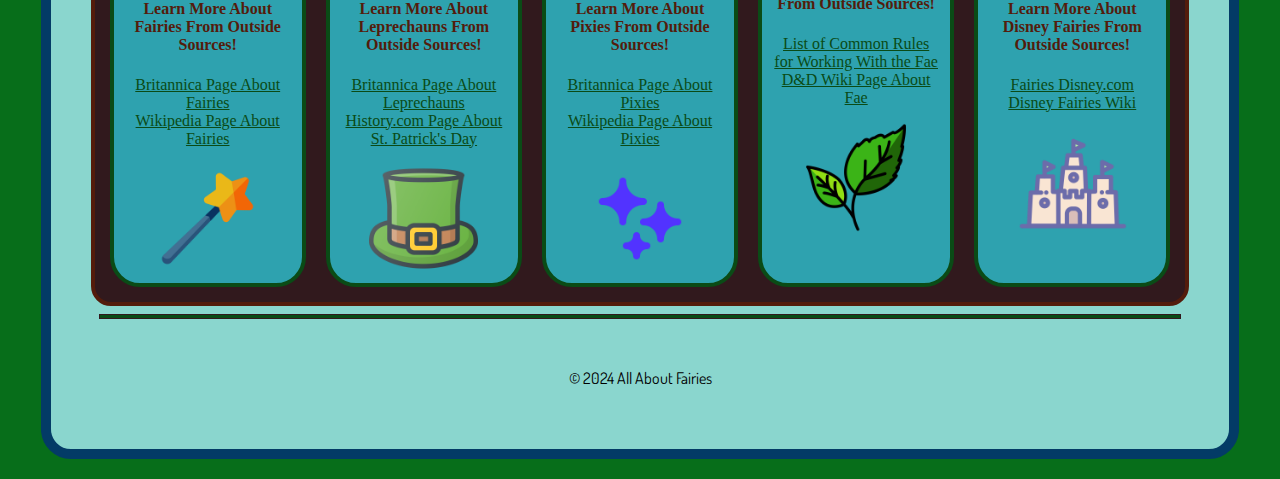
<file: final_project/pixies.html>
<!DOCTYPE html>
<html lang="en">
<head>
    <meta charset="UTF-8">
    <meta name="viewport" content="width=device-width, initial-scale=1.0">
    <title>All About Fairies</title>
    <link rel="preconnect" href="https://fonts.googleapis.com">
    <link rel="preconnect" href="https://fonts.gstatic.com" crossorigin>
    <link href="https://fonts.googleapis.com/css2?family=Cormorant+Garamond:ital,wght@0,300;0,400;0,500;0,600;0,700;1,300;1,400;1,500;1,600;1,700&family=Dosis:wght@600&display=swap" rel="stylesheet">
    <link rel="preconnect" href="https://fonts.googleapis.com">
    <link rel="preconnect" href="https://fonts.gstatic.com" crossorigin>
    <link href="https://fonts.googleapis.com/css2?family=Dosis:wght@200..800&display=swap" rel="stylesheet">
    <link rel="preconnect" href="https://fonts.googleapis.com">
    <link rel="preconnect" href="https://fonts.gstatic.com" crossorigin>
    <link href="https://fonts.googleapis.com/css2?family=Cormorant+Garamond:ital,wght@0,300;0,400;0,500;0,600;0,700;1,300;1,400;1,500;1,600;1,700&family=Dosis:wght@600&family=Slabo+27px&display=swap" rel="stylesheet">
    <link rel="stylesheet" href="css/styles.css">
    <link rel="icon" type="image/png" href="images/favicon.png">
</head>
<body>
    <div id="container">
        <nav>
            <ul>
                <li><a href="index.html">Fairies</a></li>
                <li><a href="leprechauns.html">Leprechauns</a></li>
                <li><a href="pixies.html">Pixies</a></li>
                <li><a href="fae.html">Fae</a></li>
                <li><a href="disney.html">Disney</a></li>
            </ul>
        </nav>
        <header>
            <h1>All About Pixies</h1>
        </header>
        <main>
            <img src="images/fairy3.jpg" alt="Fairy3">
            <hr>
            <h2>What are Pixies?</h2>
            <h3>Pixies is a common word for fairies, but what exactly are they?</h3>
            <p>Pixies are in southwestern England folklore.  They are tiny fairies or elflike spirits.  In traditional folklore, they wear green and dance to the sound of
                crickets and frogs in the moonlight.  They enjoy frightening young girls or leading travelers astray.  They are very mischievous fairies, and will rap on walls,
                blow out candles, and play in water.  They are often portrayed as residing in nature, mainly the woods.  Pixies are often what people think of when they hear the word
                fairy.
            </p>
            <hr>
            <h2>Pixies in Modern Times</h2>
            <h3>How are pixies used in present day?</h3>
            <p>As stated above, pixies are often what people think of when they hear the word fairy.  Oftentimes, most fairy decorations mimic the pixie in style.  Most fairies
                in modern shows would fall under the classification of pixie as well.  Tinker Bell is a famous example and it can even be heard in the name of her home - Pixie Hollow.
                Nowadays, pixies and fairies are considered to be the same thing, although technically pixies are only a kind of fairy.  Most fairy stories and costumes aimed at
                young girls often feature pixies, but they are marketed simply as fairy.  The image of the pixie has become the standard image for fairies, most often with a feminine
                design.  This is a major change from the original folklore of the pixie.
            </p>
            <hr>
            <h2>Other Uses of the Word "Pixie"</h2>
            <h3>Does the word always refer to the mythical creatures?</h3>
            <p>The word pixie is fairly common, but it doesn't always have something to do directly with the creatures of folklore.  However, words have been inspired by pixie
                such as the word pixilated.  Pixilated literally means "led astray by pixies" and can mean crazy or confused.  A popular haircut, known as the pixie cut derives its
                name from the mythological pixies.  Pixie has also become a popular word on its own, used for movies and characters.  Most notably is the manic pixie dream girl, which is a stock 
                character type in fiction.  She is usually depicted as a young woman with eccentric personality quirks and serves as the romantic interest for a male protagonist in the 
                story.
            </p>
            <hr>

        </main>
        <div id="lower">
            <div class="col">
                <h3>Learn More About Fairies!</h3>
                <a class="button" href="index.html">Fairies</a>
                <h4>Learn More About Fairies From Outside Sources!</h4>
                <ul>
                    <li><a href="https://www.britannica.com/art/fairy" target="_blank">Britannica Page About Fairies</a></li>
                    <li><a href="https://en.wikipedia.org/wiki/Fairy#:~:text=A%20fairy%20(also%20fay%2C%20fae,often%20with%20metaphysical%2C%20supernatural%2C%20or" target="_blank">Wikipedia Page About Fairies</a></li>
                </ul>
                <img src="images/wand1.png" alt="Wand1">
            </div>
            <div class="col">
                <h3>Learn More About Leprechauns!</h3>
                <a class="button" href="leprechauns.html">Leprechauns</a>
                <h4>Learn More About Leprechauns From Outside Sources!</h4>
                <ul>
                    <li><a href="https://www.britannica.com/art/leprechaun" target="_blank">Britannica Page About Leprechauns</a></li>
                    <li><a href="https://www.history.com/topics/st-patricks-day/st-patricks-day-symbols-and-traditions" target="_blank">History.com Page About St. Patrick's Day</a></li>
                </ul>
                <img src="images/hat1.png" alt="Hat1">
            </div>
            <div class="col"> 
                <h3>Learn More About Pixies!</h3>
                <a class="button" href="pixies.html">Pixies</a>
                <h4>Learn More About Pixies From Outside Sources!</h4>
                <ul>
                    <li><a href="https://www.britannica.com/topic/pixie" target="_blank">Britannica Page About Pixies</a></li>
                    <li><a href="https://en.wikipedia.org/wiki/Pixie" target="_blank">Wikipedia Page About Pixies</a></li>
                </ul>
                <img src="images/sparkles1.png" alt="Sparkles1">
            </div>
            <div class="col">
                <h3>Learn More About Fae!</h3>
                <a class="button" href="fae.html">Fae</a>
                <h4>Learn More About Fae From Outside Sources!</h4>
                <ul>
                    <li><a href="https://forum.spells8.com/t/working-with-the-fae/14797" target="_blank">List of Common Rules for Working With the Fae</a></li>
                    <li><a href="https://forgottenrealms.fandom.com/wiki/Fey" target="_blank">D&D Wiki Page About Fae</a></li>
                </ul>
                <img src="images/leaf1.png" alt="Leaf1">
            </div>
            <div class="col">
                <h3>Learn More About Disney Fairies!</h3>
                <a class="button" href="disney.html">Disney</a>
                <h4>Learn More About Disney Fairies From Outside Sources!</h4>
                <ul>
                    <li><a href="https://fairies.disney.com/" target="_blank">Fairies Disney.com</a></li>
                    <li><a href="https://disneyfairies.fandom.com/wiki/Disney_Fairies_Wiki" target="_blank">Disney Fairies Wiki</a></li>
                </ul>
                <img src="images/castle1.png" alt="Castle1">
            </div>
        </div>
        <hr>
        <footer><p>&copy; 2024 All About Fairies</p></footer>
    </div> 
    
</body>
</html>
</file>
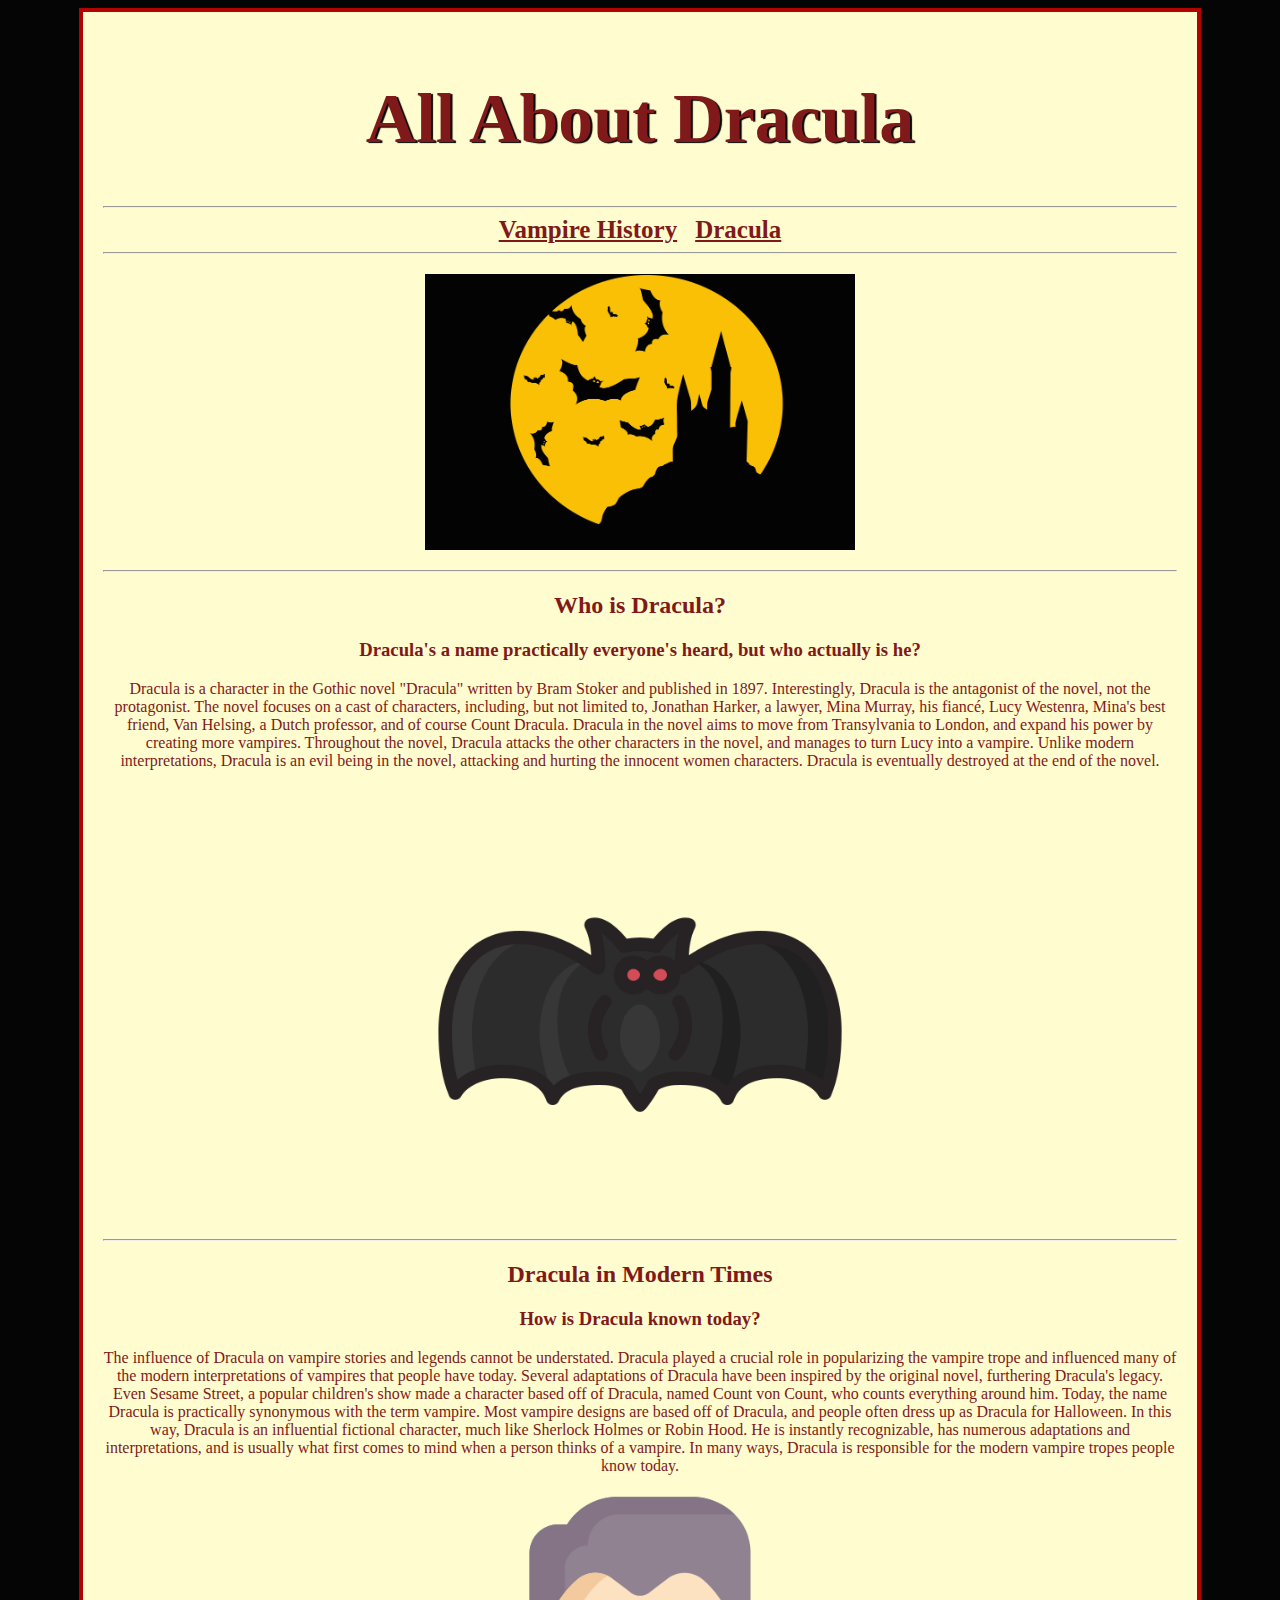
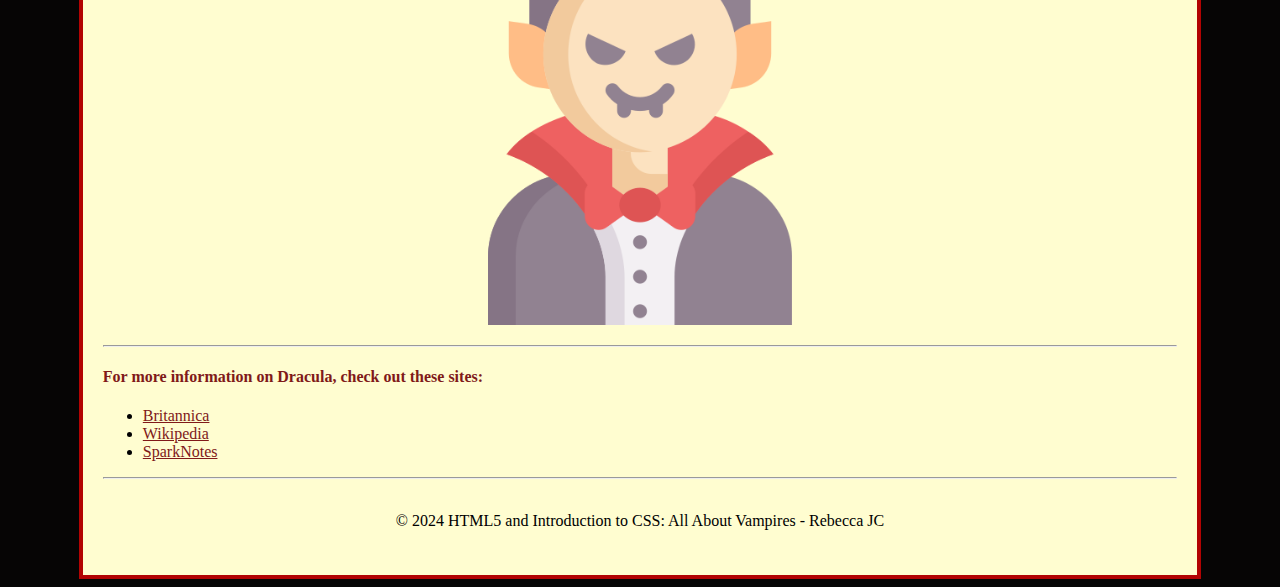
<file: html5_intro_css/about.html>
<!DOCTYPE html>
<html lang="en">
<head>
    <meta charset="UTF-8">
    <meta name="viewport" content="width=device-width, initial-scale=1.0">
    <title>All About Vampires</title>
    <link rel="stylesheet" href="css/styles.css">
</head>
<body>
    <div id="container">
        <header>
            <h1>All About Dracula</h1>
        </header>
        <hr>
        <nav>
            <a href="index.html">Vampire History</a>
            <a href="about.html">Dracula</a>
        </nav>
        <hr>
        <main>
            <img src="images/vampire_castle2.png" alt="Vampire Castle Drawing">
            <hr>
            <h2>Who is Dracula?</h2>
            <h3>Dracula's a name practically everyone's heard, but who actually is he?</h3>
            <p>Dracula is a character in the Gothic novel "Dracula" written by Bram Stoker and published in 1897.  Interestingly, Dracula is the antagonist of 
                the novel, not the protagonist.  The novel focuses on a cast of characters, including, but not limited to, Jonathan Harker, a lawyer, Mina Murray, his fiancé, 
                Lucy Westenra, Mina's best friend, Van Helsing, a Dutch professor, and of course Count Dracula.  Dracula in the novel aims to move from Transylvania to London, and 
                expand his power by creating more vampires.  Throughout the novel, Dracula attacks the other characters in the novel, and manages to turn Lucy into a vampire.  
                Unlike modern interpretations, Dracula is an evil being in the novel, attacking and hurting the innocent women characters.  Dracula is eventually destroyed at the 
                end of the novel.
            </p>
            <img src="images/bat1.png" alt="Bat Icon">
            <hr>
            <h2>Dracula in Modern Times</h2>
            <h3>How is Dracula known today?</h3>
            <p>The influence of Dracula on vampire stories and legends cannot be understated.  Dracula played a crucial role in popularizing the vampire trope and influenced
                many of the modern interpretations of vampires that people have today.  Several adaptations of Dracula have been inspired by the original novel, furthering Dracula's
                legacy.  Even Sesame Street, a popular children's show made a character based off of Dracula, named Count von Count, who counts everything around him.  Today, the name
                Dracula is practically synonymous with the term vampire.  Most vampire designs are based off of Dracula, and people often dress up as Dracula for Halloween.  In this
                way, Dracula is an influential fictional character, much like Sherlock Holmes or Robin Hood.  He is instantly recognizable, has numerous adaptations and interpretations,
                and is usually what first comes to mind when a person thinks of a vampire.  In many ways, Dracula is responsible for the modern vampire tropes people know today.
            </p>
            <img src="images/dracula1.png" alt="Dracula">
            <hr>
            <h4>For more information on Dracula, check out these sites:</h4>
            <ul>
                <li><a href="https://www.britannica.com/topic/Dracula-novel" target="_blank">Britannica</a></li>
                <li><a href="https://en.wikipedia.org/wiki/Dracula" target="_blank">Wikipedia</a></li>
                <li><a href="https://www.sparknotes.com/lit/dracula/section1/" target="_blank">SparkNotes</a></li>
            </ul>
            <hr>
        
        </main>
        <footer> &copy; 2024 HTML5 and Introduction to CSS: All About Vampires - Rebecca JC</footer>
    </div>
    
</body>
</html>
</file>
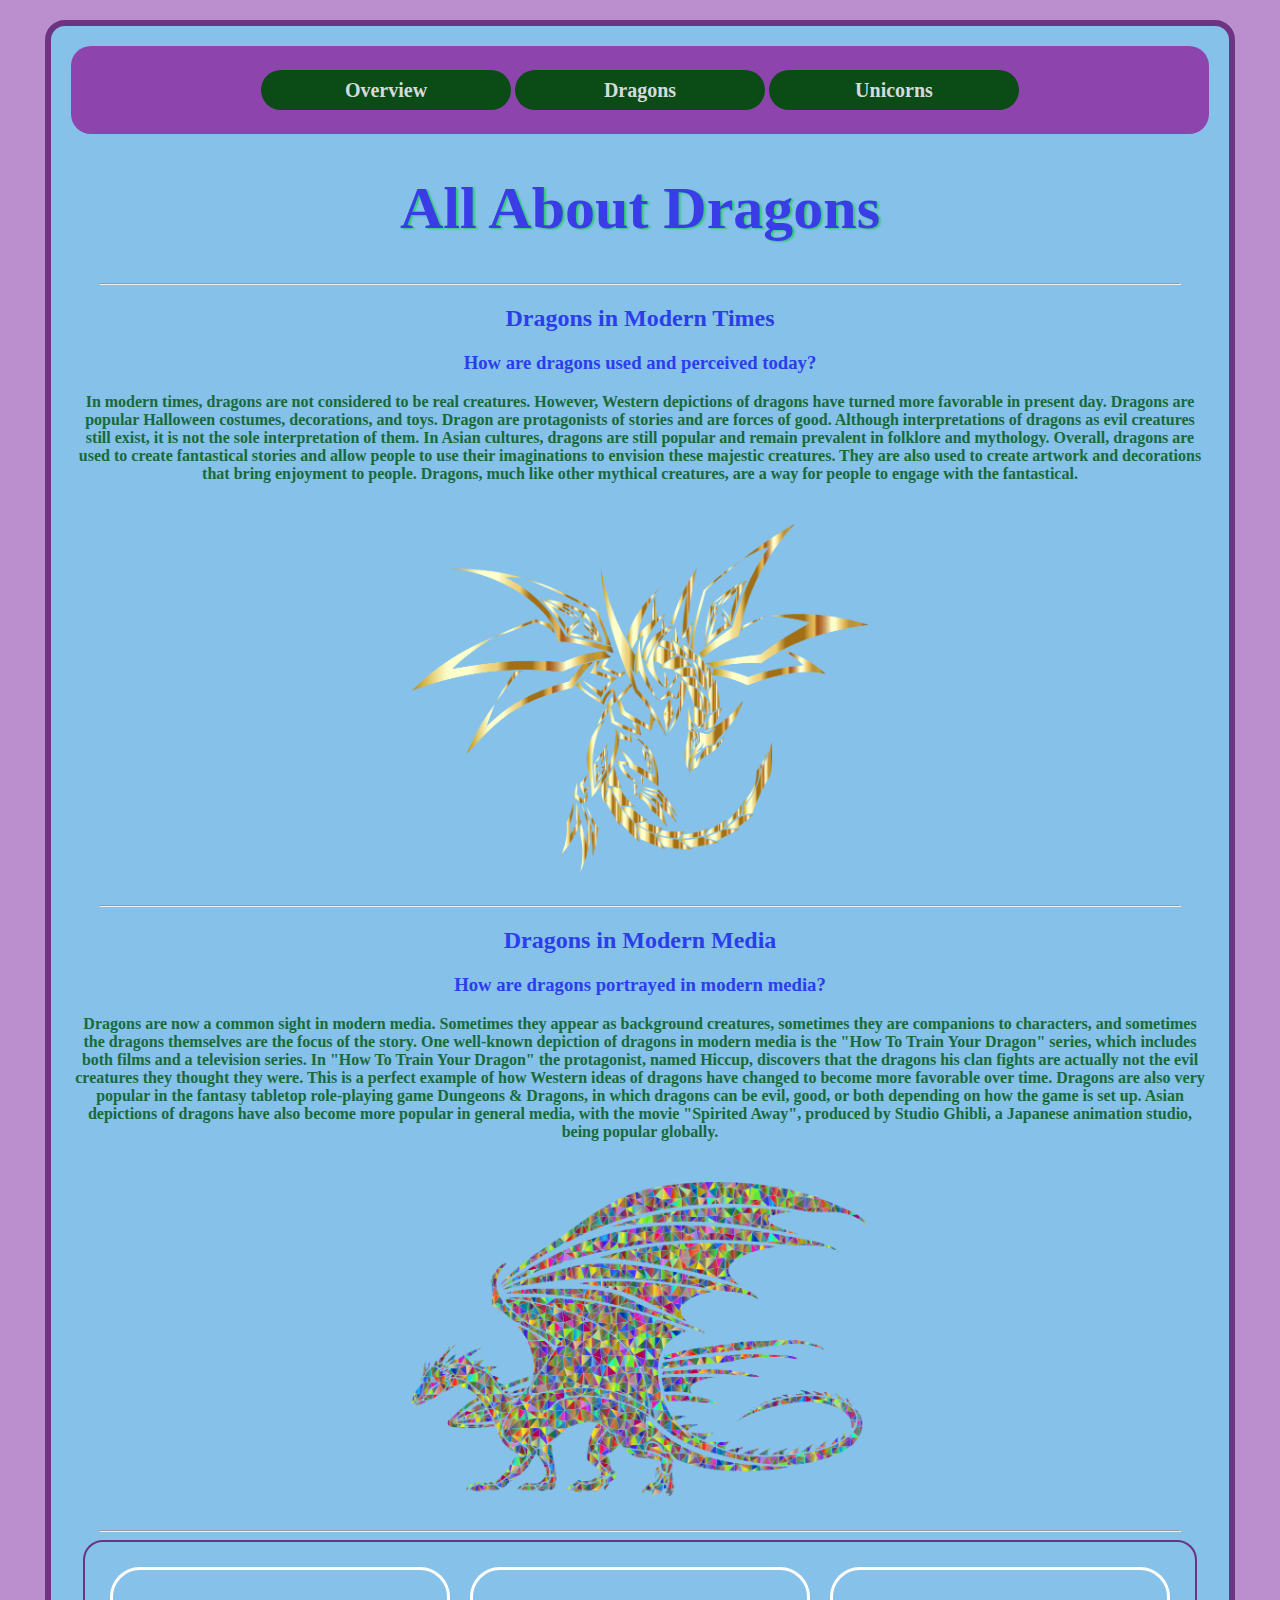
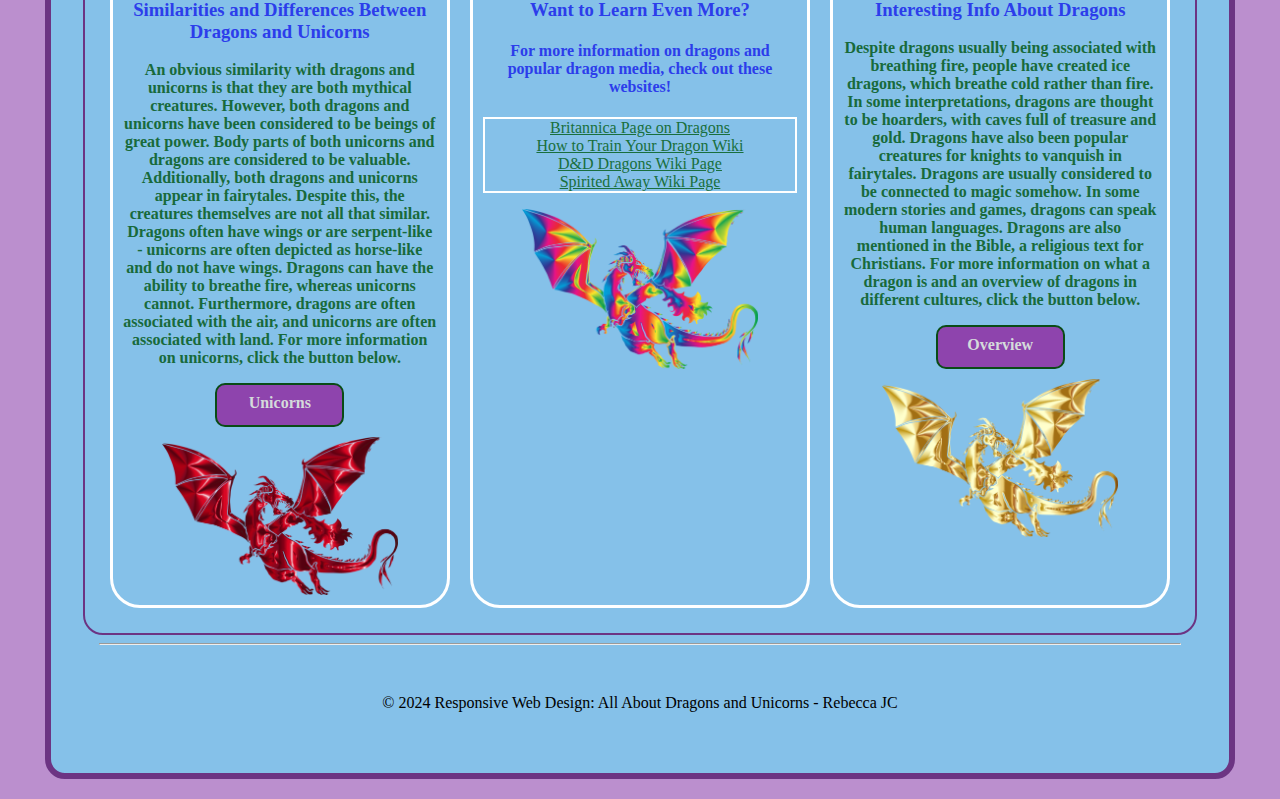
<file: responsive/about.html>
<!DOCTYPE html>
<html lang="en">
<head>
    <meta charset="UTF-8">
    <meta name="viewport" content="width=device-width, initial-scale=1.0">
    <title>All About Dragons and Unicorns</title>
    <link rel="stylesheet" href="css/styles.css">
</head>
<body>
    <div id="container">
        <nav>
            <ul>
            <li><a href="index.html">Overview</a></li>
            <li><a href="about.html">Dragons</a></li>
            <li><a href="xpacs.html">Unicorns</a></li>
        </ul>
        </nav>
        <header>
            <h1>All About Dragons</h1>
        </header>
        <hr>
    
        <main>
            <h2>Dragons in Modern Times</h2>
            <h3>How are dragons used and perceived today?</h3>
            <p>In modern times, dragons are not considered to be real creatures.  However, Western depictions of dragons have turned more favorable in present day.  Dragons are
                popular Halloween costumes, decorations, and toys.  Dragon are protagonists of stories and are forces of good.  Although interpretations of dragons as evil creatures
                still exist, it is not the sole interpretation of them.  In Asian cultures, dragons are still popular and remain prevalent in folklore and mythology.  Overall, dragons
                are used to create fantastical stories and allow people to use their imaginations to envision these majestic creatures.  They are also used to create artwork and
                decorations that bring enjoyment to people.  Dragons, much like other mythical creatures, are a way for people to engage with the fantastical. 
            </p>
            <img src="images/dragon_4.png" alt="Dragon4">
            <hr>
            <h2>Dragons in Modern Media</h2>
            <h3>How are dragons portrayed in modern media?</h3>
            <p>Dragons are now a common sight in modern media.  Sometimes they appear as background creatures, sometimes they are companions to characters, and sometimes the dragons
                themselves are the focus of the story.  One well-known depiction of dragons in modern media is the "How To Train Your Dragon" series, which includes both films and
                a television series.  In "How To Train Your Dragon" the protagonist, named Hiccup, discovers that the dragons his clan fights are actually not the evil creatures they
                thought they were.  This is a perfect example of how Western ideas of dragons have changed to become more favorable over time.  Dragons are also very popular in the 
                fantasy tabletop role-playing game Dungeons & Dragons, in which dragons can be evil, good, or both depending on how the game is set up.  Asian depictions of dragons have
                also become more popular in general media, with the movie "Spirited Away", produced by Studio Ghibli, a Japanese animation studio, being popular globally.
            </p>
            <img src="images/dragon_3.png" alt="Dragon3">
            <hr>
        
        </main>
        <div id="lower">

            <div class="col">
                <h3>Similarities and Differences Between Dragons and Unicorns</h3>
                <p>An obvious similarity with dragons and unicorns is that they are both mythical creatures.  However, both dragons and unicorns have been considered to be beings
                    of great power.  Body parts of both unicorns and dragons are considered to be valuable.  Additionally, both dragons and unicorns appear in fairytales.  Despite this,
                    the creatures themselves are not all that similar.  Dragons often have wings or are serpent-like - unicorns are often depicted as horse-like and do not have wings.
                    Dragons can have the ability to breathe fire, whereas unicorns cannot.  Furthermore, dragons are often associated with the air, and unicorns are often associated
                    with land.  For more information on unicorns, click the button below.
                </p>
                <a class="button" href="xpacs.html">Unicorns</a>
                <img src="images/dragon_5.png" alt="Dragon5">
            </div>
            <div class="col">
                <h3>Want to Learn Even More?</h3>
                <h4>For more information on dragons and popular dragon media, check out these websites!</h4>
                <ul>
                    <li><a href="https://www.britannica.com/topic/dragon-mythological-creature" target="_blank">Britannica Page on Dragons</a></li>
                    <li><a href="https://howtotrainyourdragon.fandom.com/wiki/How_to_Train_Your_Dragon_Wiki" target="_blank">How to Train Your Dragon Wiki</a></li>
                    <li><a href="https://forgottenrealms.fandom.com/wiki/Dragon" target="_blank">D&D Dragons Wiki Page</a></li>
                    <li><a href="https://ghibli.fandom.com/wiki/Spirited_Away" target="_blank">Spirited Away Wiki Page</a></li>
                </ul>
                <img src="images/dragon_8.png" alt="Dragon8">
            </div>
            <div class="col">
                <h3>Interesting Info About Dragons</h3>
                <p>Despite dragons usually being associated with breathing fire, people have created ice dragons, which breathe cold rather than fire.  In some interpretations,
                    dragons are thought to be hoarders, with caves full of treasure and gold.  Dragons have also been popular creatures for knights to vanquish in fairytales.
                    Dragons are usually considered to be connected to magic somehow.  In some modern stories and games, dragons can speak human languages.  Dragons are also mentioned 
                    in the Bible, a religious text for Christians.  For more information on what a dragon is and an overview of dragons in different cultures, click the button
                    below.
                </p>
                <a class="button" href="index.html">Overview</a>
                <img src="images/dragon_6.png" alt="Dragon6">
            </div>
            </div>
            <hr>

        <footer><p>&copy; 2024 Responsive Web Design: All About Dragons and Unicorns - Rebecca JC</p></footer>
    </div>
    
</body>
</html>
</file>
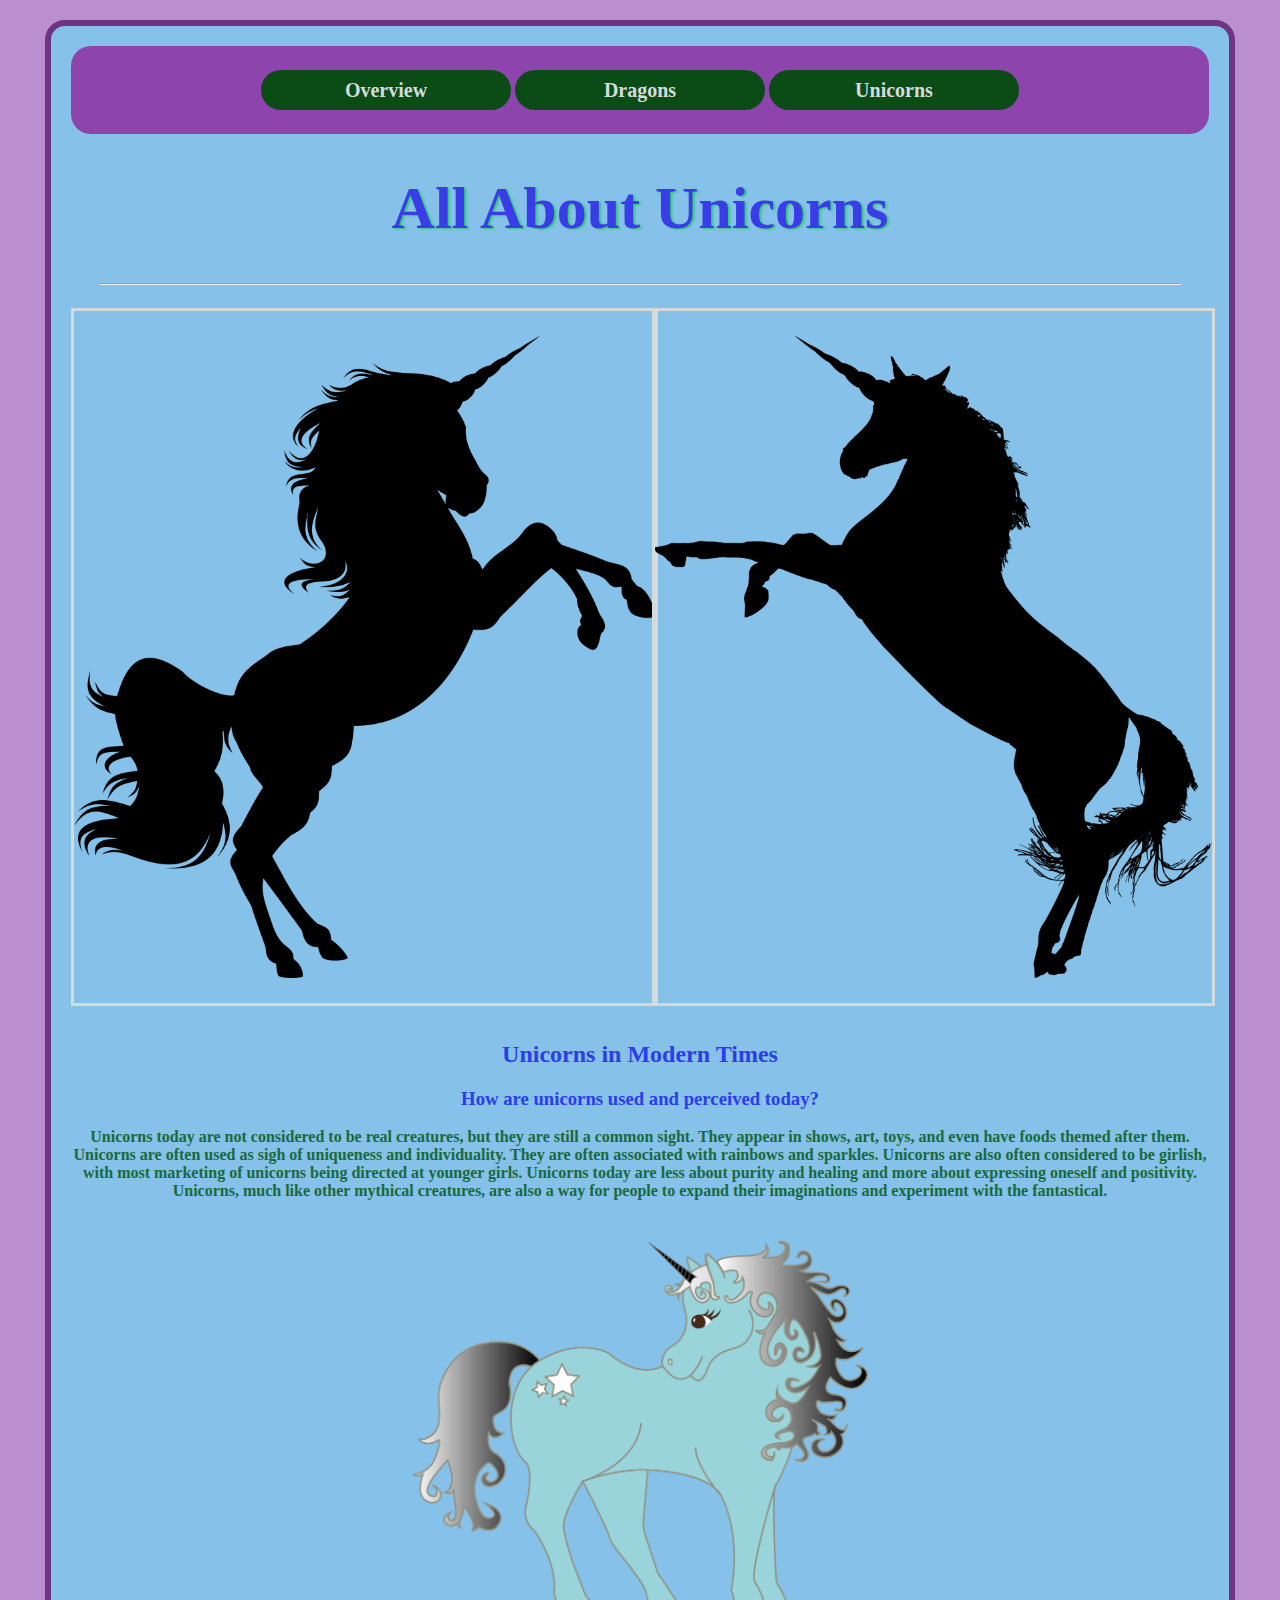
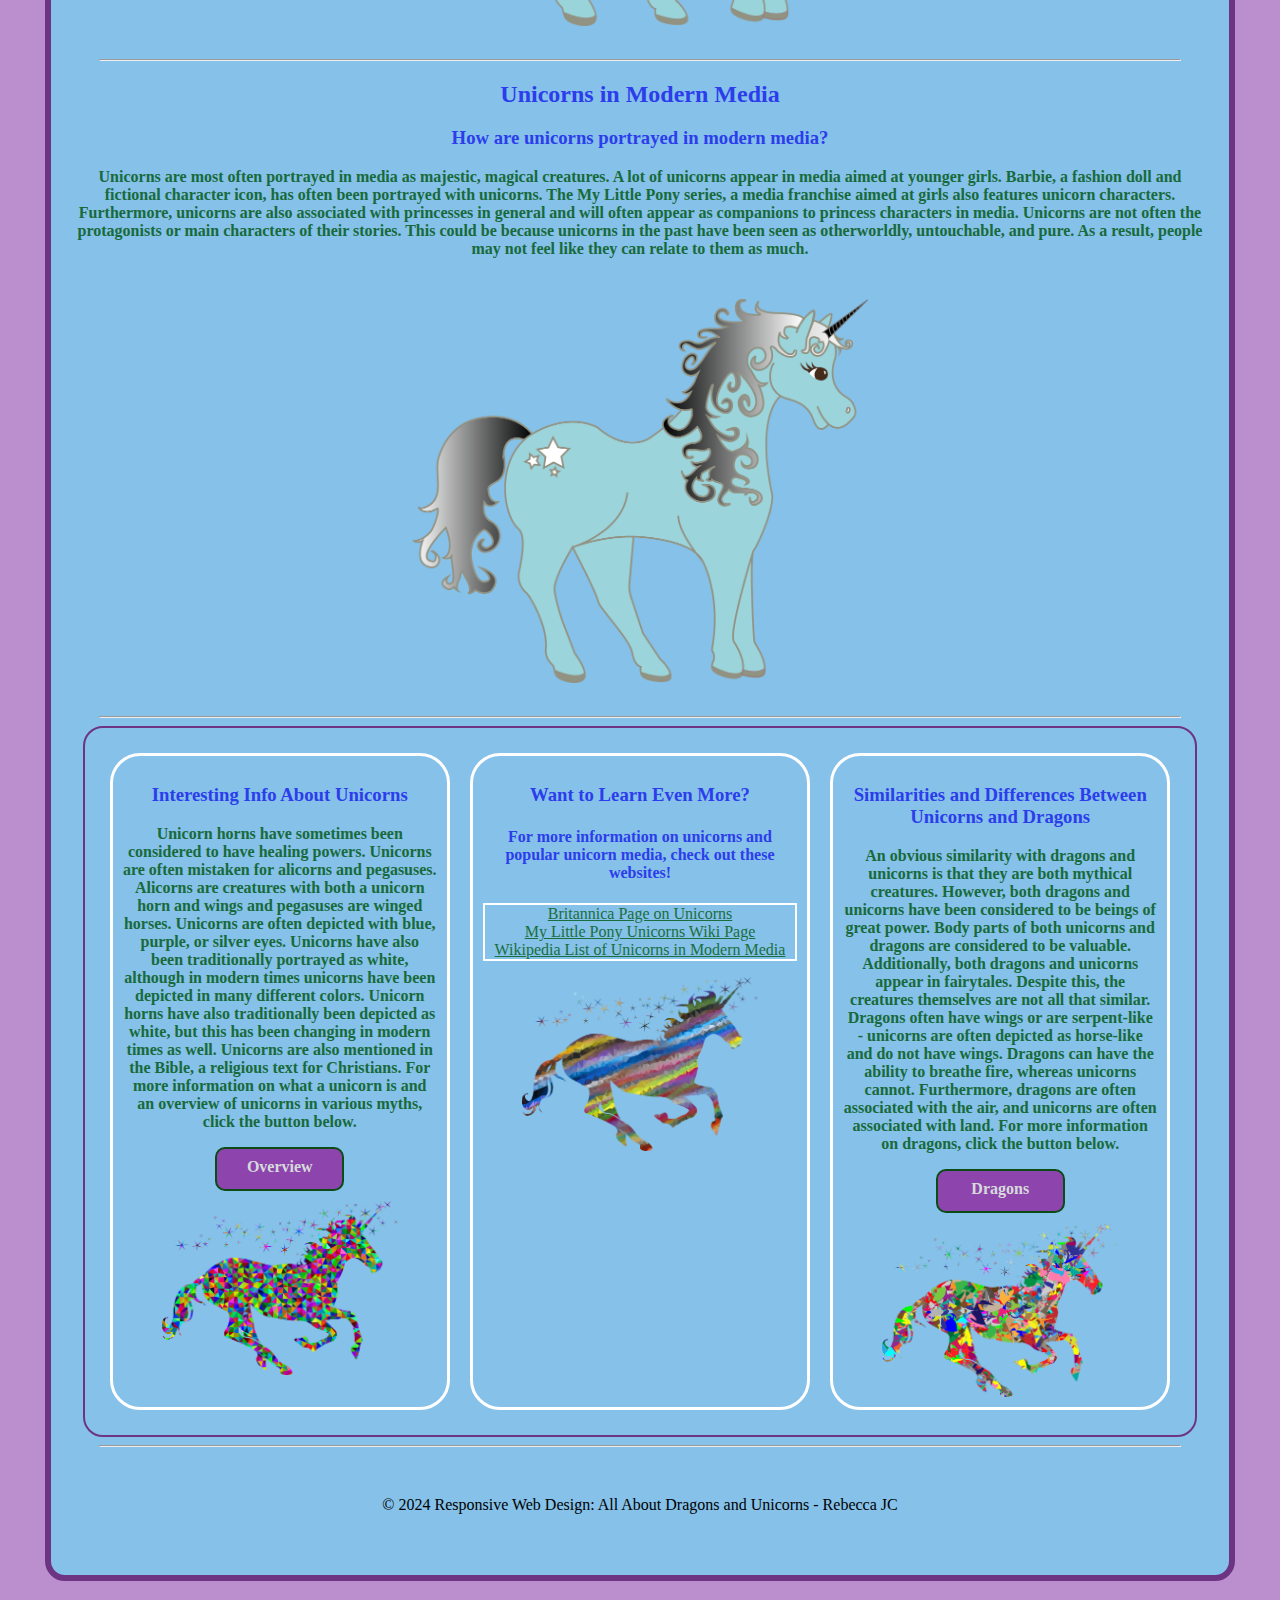
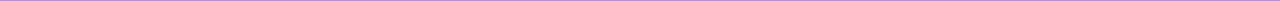
<file: responsive/xpacs.html>
<!DOCTYPE html>
<html lang="en">
<head>
    <meta charset="UTF-8">
    <meta name="viewport" content="width=device-width, initial-scale=1.0">
    <title>All About Dragons and Unicorns</title>
    <link rel="stylesheet" href="css/styles.css">
</head>
<body>
    <div id="container">
        <nav>
            <ul>
                <li><a href="index.html">Overview</a></li>
                <li><a href="about.html">Dragons</a></li>
                <li><a href="xpacs.html">Unicorns</a></li>
            </ul>
            </nav>
        <header>
            <h1>All About Unicorns</h1>
        </header>
        <hr>
       
        <main>
            <div id="xpacs">
                <div class="xpaccover">
                    <img src="images/unicorn_1.png" alt="Unicorn1">
                </div>
                <div class="xpaccover">
                    <img src="images/unicorn_2.png" alt="Unicorn2">
                </div>
            </div>
            <h2>Unicorns in Modern Times</h2>
            <h3>How are unicorns used and perceived today?</h3>
            <p>Unicorns today are not considered to be real creatures, but they are still a common sight.  They appear in shows, art, toys, and even have foods themed after them.  
                Unicorns are often used as sigh of uniqueness and individuality.  They are often associated with rainbows and sparkles.  Unicorns are also often considered to be
                girlish, with most marketing of unicorns being directed at younger girls.  Unicorns today are less about purity and healing and more about expressing oneself and
                positivity.  Unicorns, much like other mythical creatures, are also a way for people to expand their imaginations and experiment with the fantastical.
            </p>
            <img src="images/Unicorn_9.png" alt="Unicorn9">
            <hr>
            <h2>Unicorns in Modern Media</h2>
            <h3>How are unicorns portrayed in modern media?</h3>
            <p>Unicorns are most often portrayed in media as majestic, magical creatures.  A lot of unicorns appear in media aimed at younger girls.  Barbie, a fashion doll and
                fictional character icon, has often been portrayed with unicorns.  The My Little Pony series, a media franchise aimed at girls also features unicorn characters.
                Furthermore, unicorns are also associated with princesses in general and will often appear as companions to princess characters in media.  Unicorns are not often
                the protagonists or main characters of their stories.  This could be because unicorns in the past have been seen as otherworldly, untouchable, and pure.  As a result,
                people may not feel like they can relate to them as much.
            </p>
            <img src="images/Unicorn_10.png" alt="Unicorn10">
            <hr>
        
        </main>
        <div id="lower">

        <div class="col">
            <h3>Interesting Info About Unicorns</h3>
            <p>Unicorn horns have sometimes been considered to have healing powers.  Unicorns are often mistaken for alicorns and pegasuses.  Alicorns are creatures with both
                a unicorn horn and wings and pegasuses are winged horses.  Unicorns are often depicted with blue, purple, or silver eyes.  Unicorns have also been traditionally
                portrayed as white, although in modern times unicorns have been depicted in many different colors.  Unicorn horns have also traditionally been depicted as white, but
                this has been changing in modern times as well.  Unicorns are also mentioned in the Bible, a religious text for Christians.  For more information on what a unicorn is 
                and an overview of unicorns in various myths, click the button below.
            </p>
            <a class="button" href="index.html">Overview</a>
            <img src="images/unicorn_3.png" alt="Unicorn3">
        </div>
        <div class="col">
            <h3>Want to Learn Even More?</h3>
            <h4>For more information on unicorns and popular unicorn media, check out these websites!</h4>
            <ul>
                <li><a href="https://www.britannica.com/topic/unicorn" target="_blank">Britannica Page on Unicorns</a></li>
                <li><a href="https://mlp.fandom.com/wiki/Unicorns" target="_blank">My Little Pony Unicorns Wiki Page</a></li>
                <li><a href="https://en.wikipedia.org/wiki/List_of_unicorns" target="_blank">Wikipedia List of Unicorns in Modern Media</a></li>
                
            </ul>
            <img src="images/unicorn_6.png" alt="Unicorn6">
        </div>
        <div class="col">
            <h3>Similarities and Differences Between Unicorns and Dragons</h3>
            <p>An obvious similarity with dragons and unicorns is that they are both mythical creatures.  However, both dragons and unicorns have been considered to be beings
                of great power.  Body parts of both unicorns and dragons are considered to be valuable.  Additionally, both dragons and unicorns appear in fairytales.  Despite this,
                the creatures themselves are not all that similar.  Dragons often have wings or are serpent-like - unicorns are often depicted as horse-like and do not have wings.
                Dragons can have the ability to breathe fire, whereas unicorns cannot.  Furthermore, dragons are often associated with the air, and unicorns are often associated
                with land.  For more information on dragons, click the button below.</p>
            <a class="button" href="about.html">Dragons</a>
            <img src="images/unicorn_7.png" alt="Unicorn7">
        </div>
        </div>
        <hr>
        <footer><p>&copy; 2024 Responsive Web Design: All About Dragons and Unicorns - Rebecca JC</p></footer>
    </div>
    
</body>
</html>
</file>
<file: adv_css/css/styles.css>
/* Global Styles */
body {
    background-color: #BB8FCE;
}

img {
    display: block;
    margin: 0 auto;
    width: 100%;
}

a {
    color: #196F3D;
}

a:hover {
    color: #C60BA1;
    text-decoration: none;
}

#container {
    background-color: #85C1E9;
    padding: 20px;
    width: 90%;
    margin: 20px auto;
    border: 6px solid #6C3483;
    border-radius: 20px;
}

h2, h3 {
    text-align: center;
    font-weight: 900;
    color: #2C3DEB;
}

main p {
    text-align: center;
    font-weight: 600;
    color: #186A3B;
}

/* Desktop Styles */

nav {
    background-color: #8E44AD;
    padding: 3px 0;
    text-align: center;
    border-radius: 20px;

}

nav ul {
    list-style-type: none;
    padding: 0;
}

nav li {
    display: inline-block;
}

nav li a {
    color: #D5DBDB;
    margin: 15px;
    text-decoration: none;
    font-size: 20px;
    font-weight: 900;
}

nav li a:hover {
    color: #E708BB;
}

header h1 {
    text-align: center;
    font-size: 60px;
    color: #3A3CE8;
    text-shadow: 2px 1px 2px #2ECC71;
}

main {
    padding: 20px;
}

main img {
    width: 40%;
    padding: 25px 0;
    margin: auto;
    border: 3px solid #D5DBDB;
}

#lower {
    display: flex;
}

.col {
    padding: 10px;
    margin: 10px;
    border: 3px solid #6C3483;
    width: 33.33%;
    border-radius: 30px;
}

.col img {

    border: 2px solid #fff;
    border-radius: 20px;
}

footer {
    padding: 25px 0;
    text-align: center;
}

hr {
    width: 95%;
}

.button {
    display: block;
    background-color: #8E44AD;
    width: 125px;
    height: 40px;
    color:#D5DBDB;
    text-decoration: none;
    text-align: center;
    line-height: 35px;
    margin-top: 5px;
    margin-bottom: 10px;
    border-radius: 10px;
    margin-left: auto;
    margin-right: auto;    
}

.button:hover {
    color:#D5DBDB;
}

#xpacs {
    display: flex;
}

.xpaccover img {
    width: 100%;
}

.col ul {
    border: 2px solid #fff;
    text-align: left;
    width: 40%;
    position: relative;
    left: 30%;
    
}

h4 {
    text-align: center;
    color:#2C3DEB;
}

.col p {
    text-align: center;
    color:#186A3B;
}
</file>
<file: final_project/css/styles.css>
/* Global Styles */
img {
    display: block;
    margin: 0 auto;
    width: 100%;
}

body {
    background-color: #076E1A;
}

#container {
    background-color: #8AD6CE;
    padding: 20px;
    border: 10px solid #033B66;
    border-radius: 30px;
    width: 75%;
    margin: 0 auto;
}

h1, h2, h3, h4, p {
    text-align: center;
    font-weight: bold;
}

h2, h3, h4 {
    color: #531C0C
}

main p {
    font-weight: 600;
    color: #186A3B;
}


a {
    color: #0A4B16;
}

a:hover {
    color: #101E65;
    text-decoration: none;
}

hr {
    width: 95%;
    height: 3px;
    background-color: #0A4B16;
    border: 1px solid #31191D;
}

/* Mobile Styles */

nav {
    background-color: #31191D;
    padding: 3px 0;
    border-radius: 20px;
}

nav ul {
    list-style-type: none;
    padding: 0;
}

nav li {
    display: block;
}

nav li a {
    display: block;
    height: 40px;
    line-height: 40px;
    color: #B2D8DF;
    background-color: #0A4B16;
    text-align: center;
    margin: 5px 0;
    font-size: 20px;
    font-weight: 900;
    text-decoration: none;
    border-radius: 20px;
    font-family: "Cormorant Garamond", serif;
    font-style: normal;
}

nav li a:hover {
    background-color: #101E65;
    color: #B2D8DF;
}

header {
    font-size: 20px;
    color: #126624;
    text-shadow: 1px 1px 1px #531C0C;
}

header h1 {
        font-family: "Cormorant Garamond", serif;
        font-weight: 600;
        font-style: normal;
      }

main h2, h3, p {
    font-family: "Dosis", sans-serif;
    font-weight: 400;
    font-style: normal;
}


#lower {
    border: 4px solid #531C0C;
    padding: 10px;
    border-radius: 20px;
    background-color: #31191D;
}

.col {
    border: 4px solid #0A4B16;
    margin: 10px;
    padding: 10px;
    border-radius: 20px;
    background-color: #2EA2AF;
}

.col ul {
    list-style-type: none;
    padding: 0;
    text-align: center;
    
}

.button {
    display: block;
    background-color: #2315C9;
    margin: 10px auto;
    width: 115px;
    height: 40px;
    color: #B2D8DF;
    text-decoration: none;
    text-align: center;
    line-height: 35px;
    border: 5px solid #0A4B16;
    border-radius: 10px;
    font-weight: bold;   
    font-family: "Cormorant Garamond", serif;
    font-style: normal;
}

.button:hover {
    color:#B2D8DF;
}


footer {
    padding: 25px 0;
    text-align: center;
}

#fairy {
    display: flex;
}

.fairies img {
    width: 100%;
    margin: 15px auto;
}

.lep img {
    width: 70%;
    background-color: #126624;
    padding: 12px;
}

/* Tablet Styles */

@media (min-width: 786px) {
    nav {
        text-align: center;
    }

    nav li {
        display: inline-block;
    }

    nav li a {
        width: 300px;
    }

    header h1 {
        font-size: 80px;
    }

    main img {
        width: 50%;
    }

    .fairies img {
        width: 90%;
        margin: 15px auto;
    }

    #lower {
        width: 85%;
        margin: 0 auto;
        padding: 15px;
    }

    .col {
        margin: 20px;
        padding: 5px;
    }

    .col img{
        width: 65%;
    }

    #container {
        width: 85%;
    }

    #lower {
        padding: 5px;
    }

    .lep img {
        width: 40%;
    }
}

/* Desktop Styles */

@media (min-width: 1024px) {
    #container {
        width: 90%;
        margin: 20px auto;
    }

    header {
        font-size: 30px;
    }

    header h1 {
        font-size: 90px;
    }

    .fairies img {
        width: 70%;
        margin: 15px auto;
    }

    main img {
        width: 40%;
        padding: 25px 0;
        margin: auto;
    }

    #lower {
        width: 95%;
        display: flex;
    }

    .col {
        padding: 10px;
        margin: 10px;
        border: 4px solid #0A4B16;
        width: 33.33%;
        border-radius: 30px;
    }

    .lep img {
        width: 30%;
    }

   
    
}
</file>
<file: html5_intro_css/css/styles.css>
body {
    background-color: #060505;
}

#container {
    background-color: #FFFDD0;
    padding: 20px;
    width: 85%;
    margin: 0 auto;
    border: 4px solid #B20303;
}

header h1 {
    text-align: center;
    font-size: 70px;
    color: #801919;
    text-shadow: 2px 1px 1px #000;
}

nav {
    text-align: center;
}

nav a {
    color:#801919;
    font-size: 25px;
    font-weight: bold;
    margin: 0 7px;
}

nav a:hover {
    color: #AE0C0C;
    text-decoration: none;
}

main img {
    display: block;
    width: 40%;
    margin: 20px auto;
}

a {
    color: #801919;
}

a:hover {
    color:#AE0C0C;
    text-decoration: none;
}

footer {
    padding: 25px 0;
    text-align: center;
}

h2,
h3 {
    color: #801919;
}

h2 {
    font-weight: 900;
}

h2,
h3 {
    text-align: center;
}

p {
    color: #801919;
    text-align: center;
}

h4 {
    color: #801919;
}
</file>
<file: responsive/css/styles.css>
/* Global Styles */
img {
    display: block;
    margin: 0 auto;
    width: 100%;
}

body {
    background-color: #BB8FCE
}

#container {
    background-color: #85C1E9;
    padding: 20px;
    border: 6px solid #6C3483;
    border-radius: 20px;
}

h1, h2, h3, h4, p {
    text-align: center;
}

h2, h3, h4 {
    font-weight: 900;
    color: #2C3DEB;
}

main p {
    font-weight: 600;
    color: #186A3B;
}

a {
    color: #196F3D;
}

a:hover {
    color: #C60BA1;
    text-decoration: none;
}

hr {
    width: 95%;
}

/* Mobile Styles */
nav {
    background-color: #8E44AD;
    padding: 3px 0;
    border-radius: 20px;
}

nav ul {
    list-style-type: none;
    padding: 0;
}

nav li {
    display: block;
}

nav li a {
    display: block;
    height: 40px;
    line-height: 40px;
    color: #D5DBDB;
    background-color: #0A4B16;
    text-align: center;
    margin: 5px 0;
    font-size: 20px;
    font-weight: 900;
    text-decoration: none;
    border-radius: 20px;
}

nav li a:hover {
    background-color: #E708BB;
    color:#D5DBDB;
}

header {
    font-size: 25px;
    color: #3A3CE8;
    text-shadow: 2px 1px 2px #2ECC71;
}

#lower {
    border: 2px solid #6C3483;
    padding: 10px;
    border-radius: 20px;
}

.col {
    border: 2px solid #fff;
    margin: 10px;
    padding: 10px;
    border-radius: 20px;
}

footer {
    padding: 25px 0;
    text-align: center;
}

.button {
    display: block;
    background-color: #8E44AD;
    margin: 10px auto;
    width: 125px;
    height: 40px;
    color:#D5DBDB;
    text-decoration: none;
    text-align: center;
    line-height: 35px;
    border: 2px solid #0A4B16;
    border-radius: 10px;
    font-weight: bold;   
}

.button:hover {
    color:#D5DBDB;
}

.col p {
    color:#186A3B;
    font-weight: 600;
}

#xpacs {
    display: flex;
}

.xpaccover img {
    width: 100%;
    border: 3px solid #D5DBDB;
    margin: 15px auto;
}

.col ul {
    list-style-type: none;
    padding: 0;
    text-align: center;
    border: 2px solid #fff;
    
}


/* Tablet Styles */

@media (min-width: 786px) {
    nav {
        text-align: center;
    }

    nav li {
        display: inline-block;
    }

    nav li a {
        width: 250px;
    }

    main img {
        width: 50%;
    }

    #lower {
        width: 85%;
        margin: 0 auto;
        padding: 15px;
    }

    .col {
        margin: 20px;
    }

    .col img{
        width: 75%;
    }

}

/* Desktop Styles */

@media (min-width: 1024px) {
    #container {
        width: 90%;
        margin: 20px auto;
    }

    header {
        font-size: 30px;
    }

    main img {
        width: 40%;
        padding: 25px 0;
        margin: auto;
    }

    #lower {
        width: 95%;
        display: flex;
    }

    .col {
        padding: 10px;
        margin: 10px;
        border: 3px solid #fff;
        width: 33.33%;
        border-radius: 30px;
    }

   
    
}
</file>
